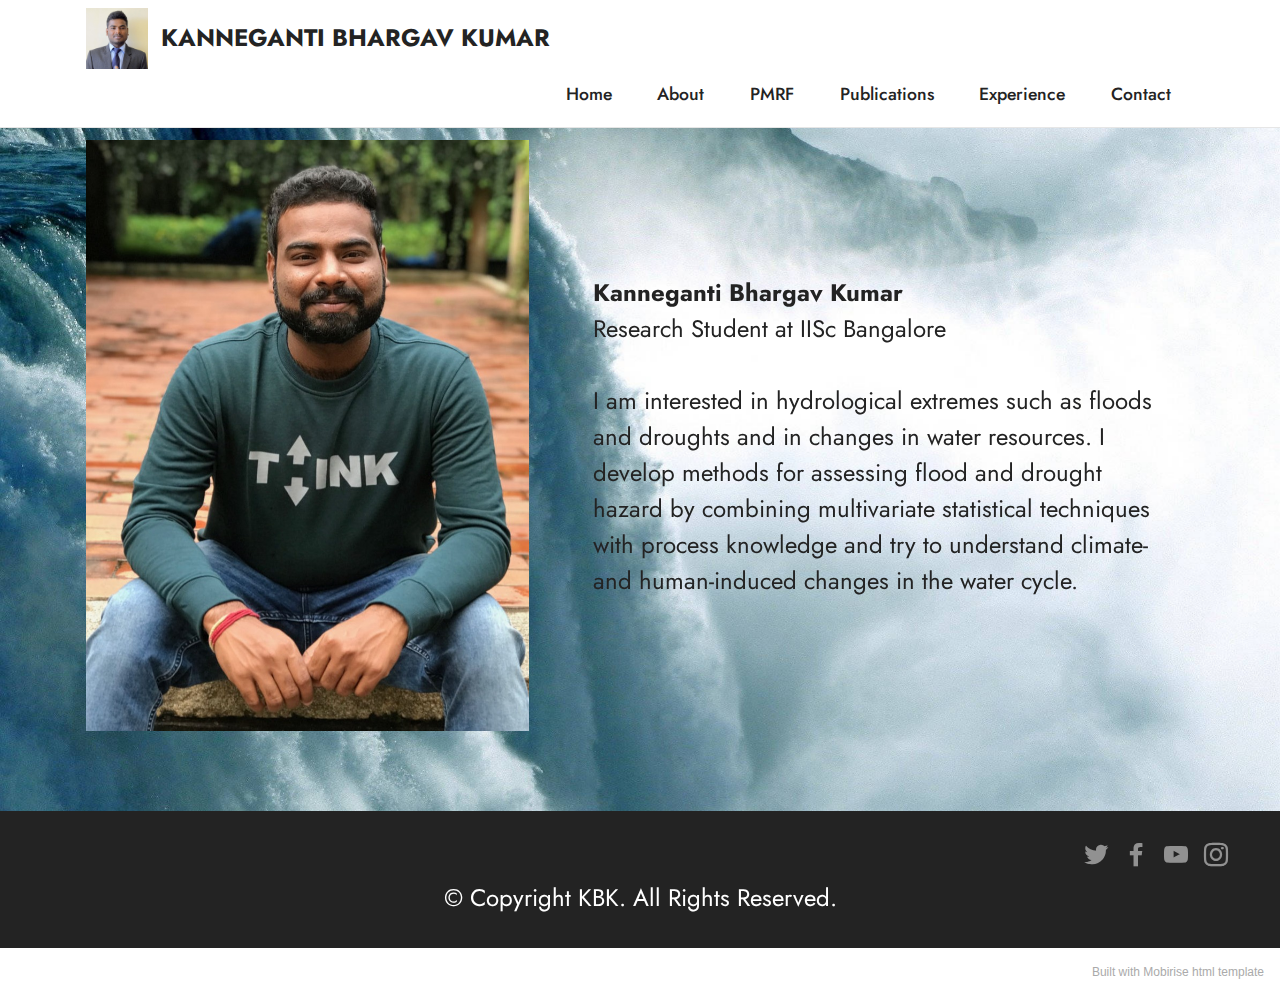
<file: index.html>
<!DOCTYPE html>
<html  >
<head>
  <!-- Site made with Mobirise Website Builder v5.5.2, https://mobirise.com -->
  <meta charset="UTF-8">
  <meta http-equiv="X-UA-Compatible" content="IE=edge">
  <meta name="generator" content="Mobirise v5.5.2, mobirise.com">
  <meta name="viewport" content="width=device-width, initial-scale=1, minimum-scale=1">
  <link rel="shortcut icon" href="assets/images/bhargav-816x720.jpeg" type="image/x-icon">
  <meta name="description" content="">
  
  
  <title>Home</title>
  <link rel="stylesheet" href="assets/bootstrap/css/bootstrap.min.css">
  <link rel="stylesheet" href="assets/bootstrap/css/bootstrap-grid.min.css">
  <link rel="stylesheet" href="assets/bootstrap/css/bootstrap-reboot.min.css">
  <link rel="stylesheet" href="assets/parallax/jarallax.css">
  <link rel="stylesheet" href="assets/dropdown/css/style.css">
  <link rel="stylesheet" href="assets/socicon/css/styles.css">
  <link rel="stylesheet" href="assets/theme/css/style.css">
  <link rel="preload" href="https://fonts.googleapis.com/css?family=Jost:100,200,300,400,500,600,700,800,900,100i,200i,300i,400i,500i,600i,700i,800i,900i&display=swap" as="style" onload="this.onload=null;this.rel='stylesheet'">
  <noscript><link rel="stylesheet" href="https://fonts.googleapis.com/css?family=Jost:100,200,300,400,500,600,700,800,900,100i,200i,300i,400i,500i,600i,700i,800i,900i&display=swap"></noscript>
  <link rel="preload" as="style" href="assets/mobirise/css/mbr-additional.css"><link rel="stylesheet" href="assets/mobirise/css/mbr-additional.css" type="text/css">
  
  
  
  
</head>
<body>
  
  <section data-bs-version="5.1" class="menu cid-s48OLK6784" once="menu" id="menu1-h">
    
    <nav class="navbar navbar-dropdown navbar-fixed-top navbar-expand-lg">
        <div class="container">
            <div class="navbar-brand">
                <span class="navbar-logo">
                    <a href="https://mobiri.se">
                        <img src="assets/images/bhargav-816x720.jpeg" alt="Mobirise" style="height: 3.8rem;">
                    </a>
                </span>
                <span class="navbar-caption-wrap"><a class="navbar-caption text-black text-primary display-7" href="index.html">KANNEGANTI BHARGAV KUMAR</a></span>
            </div>
            <button class="navbar-toggler" type="button" data-toggle="collapse" data-bs-toggle="collapse" data-target="#navbarSupportedContent" data-bs-target="#navbarSupportedContent" aria-controls="navbarNavAltMarkup" aria-expanded="false" aria-label="Toggle navigation">
                <div class="hamburger">
                    <span></span>
                    <span></span>
                    <span></span>
                    <span></span>
                </div>
            </button>
            <div class="collapse navbar-collapse" id="navbarSupportedContent">
                <ul class="navbar-nav nav-dropdown nav-right" data-app-modern-menu="true"><li class="nav-item"><a class="nav-link link text-black text-primary display-4" href="index.html">Home</a></li><li class="nav-item"><a class="nav-link link text-black text-primary display-4" href="page6.html">About</a></li>
                    <li class="nav-item"><a class="nav-link link text-black text-primary display-4" href="page2.html">PMRF</a></li><li class="nav-item"><a class="nav-link link text-black text-primary display-4" href="page5.html">Publications</a></li><li class="nav-item"><a class="nav-link link text-black text-primary display-4" href="page3.html">Experience</a></li><li class="nav-item"><a class="nav-link link text-black text-primary display-4" href="page4.html">Contact</a></li></ul>
                
                
            </div>
        </div>
    </nav>

</section>

<section data-bs-version="5.1" class="testimonials1 cid-sPG4IYvCDC mbr-parallax-background" id="testimonials1-19">
    

    <div class="mbr-overlay" style="opacity: 0; background-color: rgb(255, 255, 255);">
    </div>
    <div class="container">
        
        <div class="row align-items-center">
            <div class="col-12 col-md-5">
                <div class="image-wrapper">
                    <img src="assets/images/img-5751-1036x1381.jpeg" alt="Mobirise">
                </div>
            </div>
            <div class="col-12 col-md">
                <div class="text-wrapper">
                    <p class="mbr-text mbr-fonts-style mb-4 display-7"><br><strong>Kanneganti Bhargav Kumar<br></strong>Research Student at IISc Bangalore
<br>
<br>I am interested in hydrological extremes such as floods and droughts and in changes in water resources. I develop methods for assessing flood and drought hazard by combining multivariate statistical techniques with process knowledge and try to understand climate- and human-induced changes in the water cycle.</p>
                    
                    
                </div>
            </div>
        </div>
    </div>
</section>

<section data-bs-version="5.1" class="footer3 cid-s48P1Icc8J" once="footers" id="footer3-i">

    

    

    <div class="container-fluid">
        <div class="media-container-row align-center mbr-white">
            
            <div class="row social-row">
                <div class="social-list align-right pb-2">
                    
                    
                    
                    
                    
                    
                <div class="soc-item">
                        <a href="https://twitter.com/mobirise" target="_blank">
                            <span class="socicon-twitter socicon mbr-iconfont mbr-iconfont-social"></span>
                        </a>
                    </div><div class="soc-item">
                        <a href="https://www.facebook.com/kanneganti.bhargavkumar">
                            <span class="mbr-iconfont mbr-iconfont-social socicon-facebook socicon"></span>
                        </a>
                    </div><div class="soc-item">
                        <a href="https://www.youtube.com/channel/UC12lkgwQod7Gh-eoeGZlvjw" target="_blank">
                            <span class="mbr-iconfont mbr-iconfont-social socicon-youtube socicon"></span>
                        </a>
                    </div><div class="soc-item">
                        <a href="https://www.instagram.com/kbk__chowdary/" target="_blank">
                            <span class="mbr-iconfont mbr-iconfont-social socicon-instagram socicon"></span>
                        </a>
                    </div></div>
            </div>
            <div class="row row-copirayt">
                <p class="mbr-text mb-0 mbr-fonts-style mbr-white align-center display-7">
                    © Copyright KBK. All Rights Reserved.
                </p>
            </div>
        </div>
    </div>
</section><section style="background-color: #fff; font-family: -apple-system, BlinkMacSystemFont, 'Segoe UI', 'Roboto', 'Helvetica Neue', Arial, sans-serif; color:#aaa; font-size:12px; padding: 0; align-items: center; display: flex;"><a href="https://mobirise.site/w" style="flex: 1 1; height: 3rem; padding-left: 1rem;"></a><p style="flex: 0 0 auto; margin:0; padding-right:1rem;"><a href="https://mobirise.site/t" style="color:#aaa;">Built</a> with Mobirise html template</p></section><script src="assets/bootstrap/js/bootstrap.bundle.min.js"></script>  <script src="assets/parallax/jarallax.js"></script>  <script src="assets/smoothscroll/smooth-scroll.js"></script>  <script src="assets/ytplayer/index.js"></script>  <script src="assets/dropdown/js/navbar-dropdown.js"></script>  <script src="assets/theme/js/script.js"></script>  
  
  
</body>
</html>
</file>
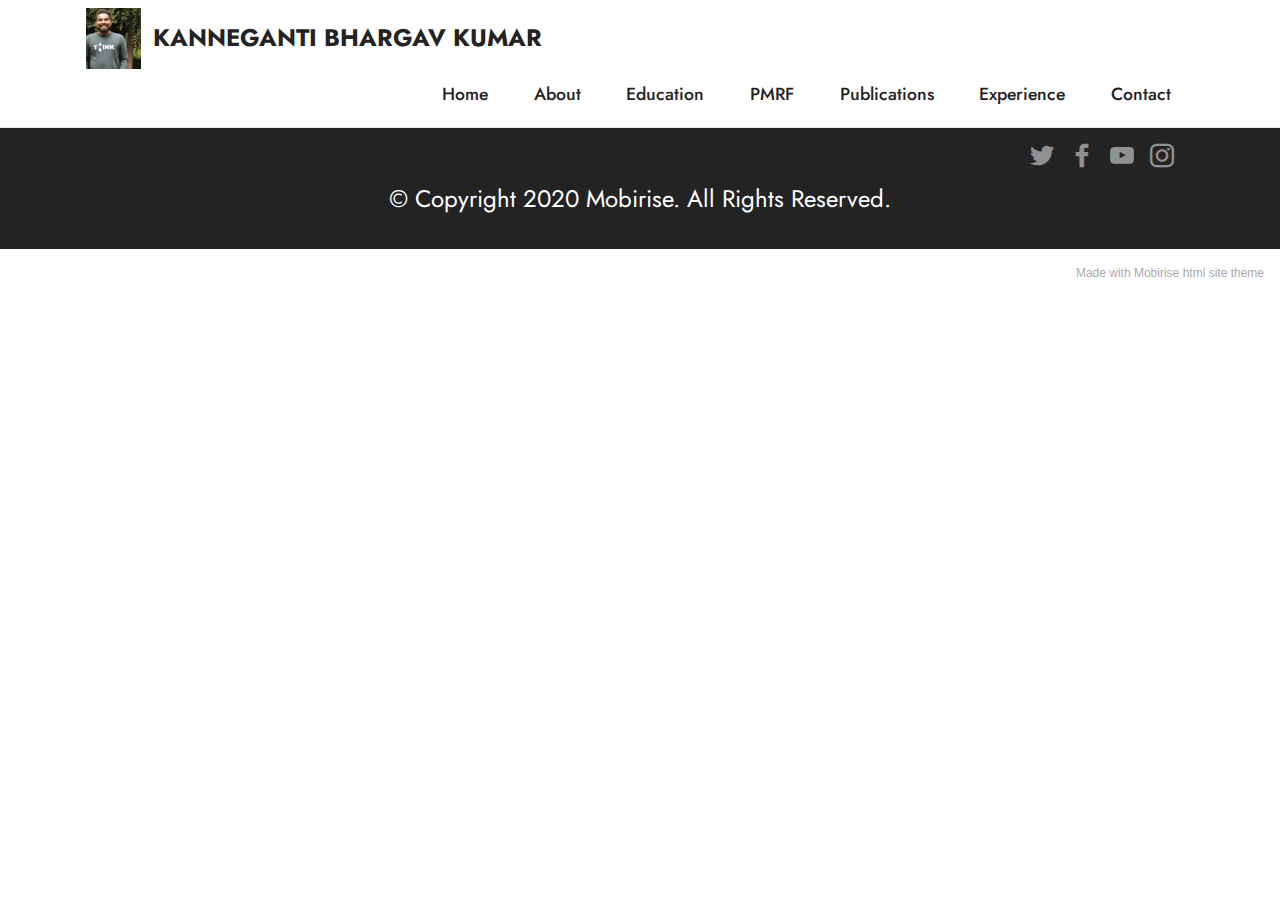
<file: page1.html>
<!DOCTYPE html>
<html  >
<head>
  <!-- Site made with Mobirise Website Builder v5.5.0, https://mobirise.com -->
  <meta charset="UTF-8">
  <meta http-equiv="X-UA-Compatible" content="IE=edge">
  <meta name="generator" content="Mobirise v5.5.0, mobirise.com">
  <meta name="viewport" content="width=device-width, initial-scale=1, minimum-scale=1">
  <link rel="shortcut icon" href="assets/images/img-5825-121x161.jpeg" type="image/x-icon">
  <meta name="description" content="">
  
  
  <title>Education</title>
  <link rel="stylesheet" href="assets/bootstrap/css/bootstrap.min.css">
  <link rel="stylesheet" href="assets/bootstrap/css/bootstrap-grid.min.css">
  <link rel="stylesheet" href="assets/bootstrap/css/bootstrap-reboot.min.css">
  <link rel="stylesheet" href="assets/dropdown/css/style.css">
  <link rel="stylesheet" href="assets/socicon/css/styles.css">
  <link rel="stylesheet" href="assets/theme/css/style.css">
  <link rel="preload" href="https://fonts.googleapis.com/css?family=Jost:100,200,300,400,500,600,700,800,900,100i,200i,300i,400i,500i,600i,700i,800i,900i&display=swap" as="style" onload="this.onload=null;this.rel='stylesheet'">
  <noscript><link rel="stylesheet" href="https://fonts.googleapis.com/css?family=Jost:100,200,300,400,500,600,700,800,900,100i,200i,300i,400i,500i,600i,700i,800i,900i&display=swap"></noscript>
  <link rel="preload" as="style" href="assets/mobirise/css/mbr-additional.css"><link rel="stylesheet" href="assets/mobirise/css/mbr-additional.css" type="text/css">
  
  
  
  
</head>
<body>
  
  <section data-bs-version="5.1" class="menu cid-s48OLK6784" once="menu" id="menu1-k">
    
    <nav class="navbar navbar-dropdown navbar-fixed-top navbar-expand-lg">
        <div class="container">
            <div class="navbar-brand">
                <span class="navbar-logo">
                    <a href="https://mobiri.se">
                        <img src="assets/images/img-5825-121x161.jpeg" alt="Mobirise" style="height: 3.8rem;">
                    </a>
                </span>
                <span class="navbar-caption-wrap"><a class="navbar-caption text-black text-primary display-7" href="index.html">KANNEGANTI BHARGAV KUMAR</a></span>
            </div>
            <button class="navbar-toggler" type="button" data-toggle="collapse" data-bs-toggle="collapse" data-target="#navbarSupportedContent" data-bs-target="#navbarSupportedContent" aria-controls="navbarNavAltMarkup" aria-expanded="false" aria-label="Toggle navigation">
                <div class="hamburger">
                    <span></span>
                    <span></span>
                    <span></span>
                    <span></span>
                </div>
            </button>
            <div class="collapse navbar-collapse" id="navbarSupportedContent">
                <ul class="navbar-nav nav-dropdown nav-right" data-app-modern-menu="true"><li class="nav-item"><a class="nav-link link text-black text-primary display-4" href="index.html">Home</a></li><li class="nav-item"><a class="nav-link link text-black text-primary display-4" href="page6.html">About</a></li>
                    <li class="nav-item"><a class="nav-link link text-black text-primary display-4" href="page1.html">Education</a></li><li class="nav-item"><a class="nav-link link text-black text-primary display-4" href="page2.html">PMRF</a></li><li class="nav-item"><a class="nav-link link text-black text-primary display-4" href="page5.html">Publications</a></li><li class="nav-item"><a class="nav-link link text-black text-primary display-4" href="page3.html">Experience</a></li><li class="nav-item"><a class="nav-link link text-black display-4" href="https://mobirise.com">Contact</a></li></ul>
                
                
            </div>
        </div>
    </nav>

</section>

<section data-bs-version="5.1" class="footer3 cid-s48P1Icc8J" once="footers" id="footer3-l">

    

    

    <div class="container">
        <div class="media-container-row align-center mbr-white">
            <div class="row row-links">
                <ul class="foot-menu">
                    
                    
                    
                    
                    
                <li class="foot-menu-item mbr-fonts-style display-7"><a href="https://mobirise.com/help/" class="text-success">Help Center</a></li><li class="foot-menu-item mbr-fonts-style display-7"><a href="http://forums.mobirise.com/" class="text-success">Mobirise Forums</a></li><li class="foot-menu-item mbr-fonts-style display-7"><a href="https://mobirise.com/" class="text-success">Mobirise.com</a></li></ul>
            </div>
            <div class="row social-row">
                <div class="social-list align-right pb-2">
                    
                    
                    
                    
                    
                    
                <div class="soc-item">
                        <a href="https://twitter.com/mobirise" target="_blank">
                            <span class="socicon-twitter socicon mbr-iconfont mbr-iconfont-social"></span>
                        </a>
                    </div><div class="soc-item">
                        <a href="https://www.facebook.com/pages/Mobirise/1616226671953247" target="_blank">
                            <span class="socicon-facebook socicon mbr-iconfont mbr-iconfont-social"></span>
                        </a>
                    </div><div class="soc-item">
                        <a href="https://www.youtube.com/c/mobirise" target="_blank">
                            <span class="socicon-youtube socicon mbr-iconfont mbr-iconfont-social"></span>
                        </a>
                    </div><div class="soc-item">
                        <a href="https://instagram.com/mobirise" target="_blank">
                            <span class="mbr-iconfont mbr-iconfont-social socicon-instagram socicon"></span>
                        </a>
                    </div></div>
            </div>
            <div class="row row-copirayt">
                <p class="mbr-text mb-0 mbr-fonts-style mbr-white align-center display-7">
                    © Copyright 2020 Mobirise. All Rights Reserved.
                </p>
            </div>
        </div>
    </div>
</section><section style="background-color: #fff; font-family: -apple-system, BlinkMacSystemFont, 'Segoe UI', 'Roboto', 'Helvetica Neue', Arial, sans-serif; color:#aaa; font-size:12px; padding: 0; align-items: center; display: flex;"><a href="https://mobirise.site/b" style="flex: 1 1; height: 3rem; padding-left: 1rem;"></a><p style="flex: 0 0 auto; margin:0; padding-right:1rem;"><a href="https://mobirise.site/t" style="color:#aaa;">Made</a> with Mobirise html site theme</p></section><script src="assets/bootstrap/js/bootstrap.bundle.min.js"></script>  <script src="assets/smoothscroll/smooth-scroll.js"></script>  <script src="assets/ytplayer/index.js"></script>  <script src="assets/dropdown/js/navbar-dropdown.js"></script>  <script src="assets/theme/js/script.js"></script>  
  
  
</body>
</html>
</file>
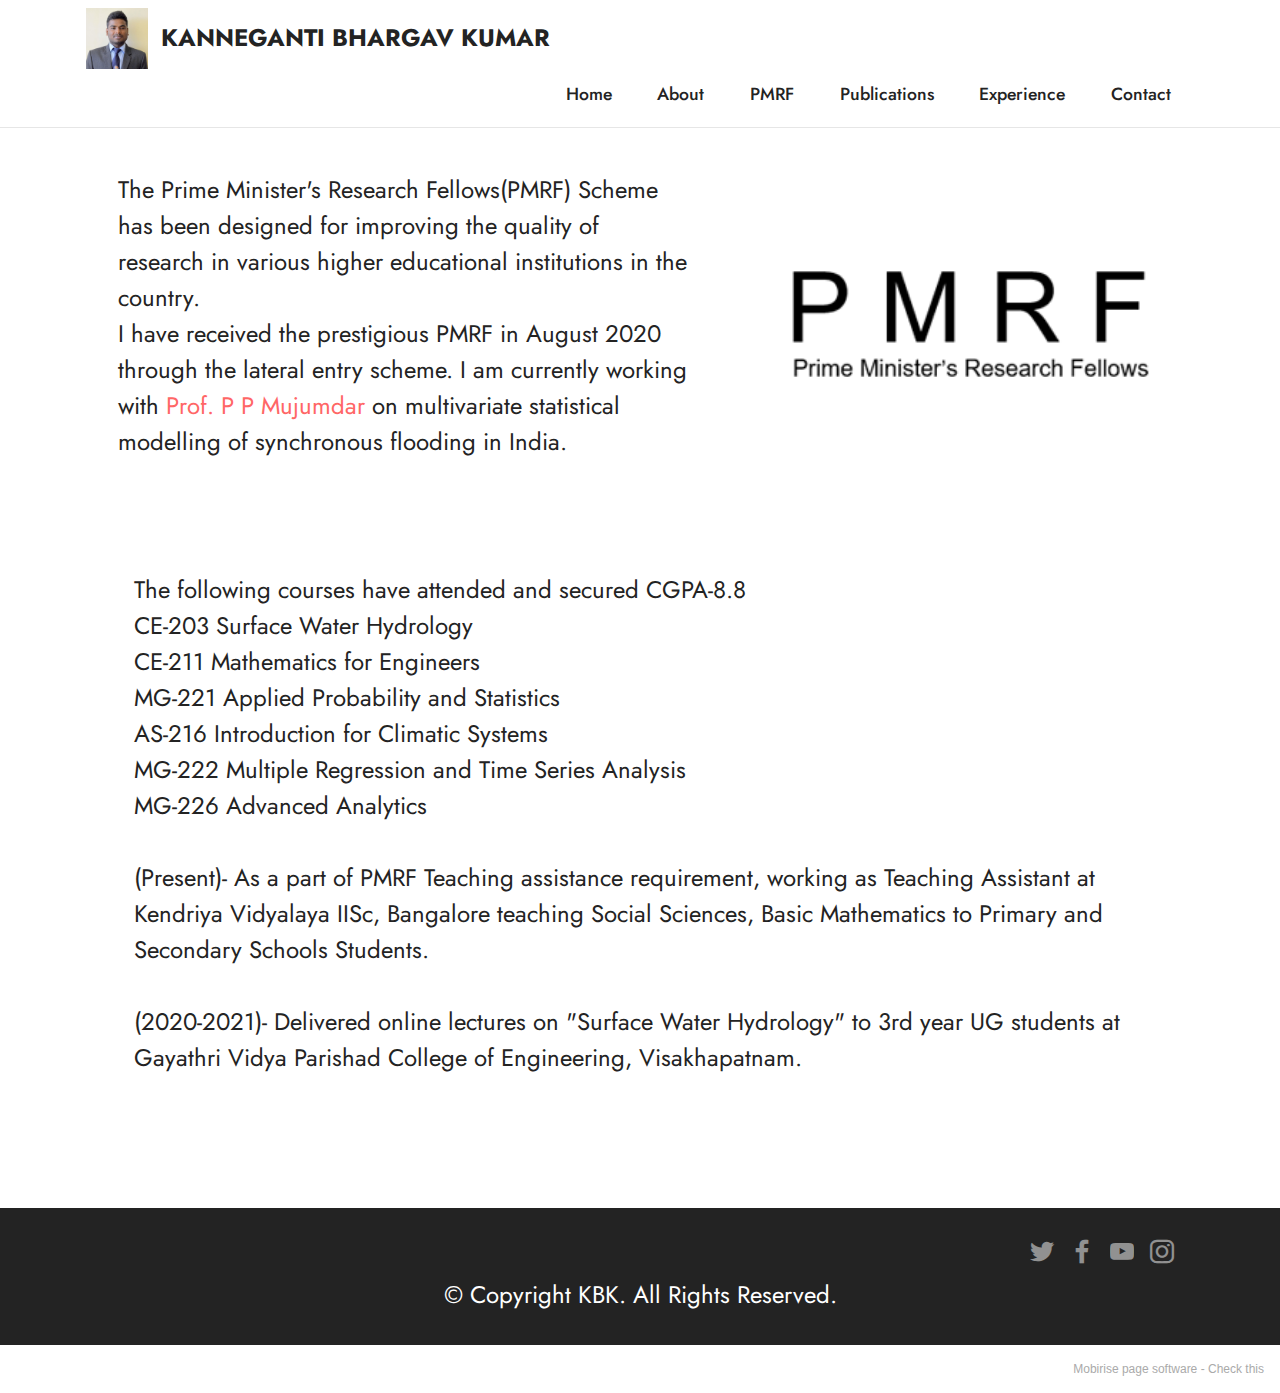
<file: page2.html>
<!DOCTYPE html>
<html  >
<head>
  <!-- Site made with Mobirise Website Builder v5.5.2, https://mobirise.com -->
  <meta charset="UTF-8">
  <meta http-equiv="X-UA-Compatible" content="IE=edge">
  <meta name="generator" content="Mobirise v5.5.2, mobirise.com">
  <meta name="viewport" content="width=device-width, initial-scale=1, minimum-scale=1">
  <link rel="shortcut icon" href="assets/images/bhargav-816x720.jpeg" type="image/x-icon">
  <meta name="description" content="">
  
  
  <title>PMRF</title>
  <link rel="stylesheet" href="assets/bootstrap/css/bootstrap.min.css">
  <link rel="stylesheet" href="assets/bootstrap/css/bootstrap-grid.min.css">
  <link rel="stylesheet" href="assets/bootstrap/css/bootstrap-reboot.min.css">
  <link rel="stylesheet" href="assets/dropdown/css/style.css">
  <link rel="stylesheet" href="assets/socicon/css/styles.css">
  <link rel="stylesheet" href="assets/theme/css/style.css">
  <link rel="preload" href="https://fonts.googleapis.com/css?family=Jost:100,200,300,400,500,600,700,800,900,100i,200i,300i,400i,500i,600i,700i,800i,900i&display=swap" as="style" onload="this.onload=null;this.rel='stylesheet'">
  <noscript><link rel="stylesheet" href="https://fonts.googleapis.com/css?family=Jost:100,200,300,400,500,600,700,800,900,100i,200i,300i,400i,500i,600i,700i,800i,900i&display=swap"></noscript>
  <link rel="preload" as="style" href="assets/mobirise/css/mbr-additional.css"><link rel="stylesheet" href="assets/mobirise/css/mbr-additional.css" type="text/css">
  
  
  
  
</head>
<body>
  
  <section data-bs-version="5.1" class="menu cid-s48OLK6784" once="menu" id="menu1-m">
    
    <nav class="navbar navbar-dropdown navbar-fixed-top navbar-expand-lg">
        <div class="container">
            <div class="navbar-brand">
                <span class="navbar-logo">
                    <a href="https://mobiri.se">
                        <img src="assets/images/bhargav-816x720.jpeg" alt="Mobirise" style="height: 3.8rem;">
                    </a>
                </span>
                <span class="navbar-caption-wrap"><a class="navbar-caption text-black text-primary display-7" href="index.html">KANNEGANTI BHARGAV KUMAR</a></span>
            </div>
            <button class="navbar-toggler" type="button" data-toggle="collapse" data-bs-toggle="collapse" data-target="#navbarSupportedContent" data-bs-target="#navbarSupportedContent" aria-controls="navbarNavAltMarkup" aria-expanded="false" aria-label="Toggle navigation">
                <div class="hamburger">
                    <span></span>
                    <span></span>
                    <span></span>
                    <span></span>
                </div>
            </button>
            <div class="collapse navbar-collapse" id="navbarSupportedContent">
                <ul class="navbar-nav nav-dropdown nav-right" data-app-modern-menu="true"><li class="nav-item"><a class="nav-link link text-black text-primary display-4" href="index.html">Home</a></li><li class="nav-item"><a class="nav-link link text-black text-primary display-4" href="page6.html">About</a></li>
                    <li class="nav-item"><a class="nav-link link text-black text-primary display-4" href="page2.html">PMRF</a></li><li class="nav-item"><a class="nav-link link text-black text-primary display-4" href="page5.html">Publications</a></li><li class="nav-item"><a class="nav-link link text-black text-primary display-4" href="page3.html">Experience</a></li><li class="nav-item"><a class="nav-link link text-black text-primary display-4" href="page4.html">Contact</a></li></ul>
                
                
            </div>
        </div>
    </nav>

</section>

<section data-bs-version="5.1" class="image2 cid-sPLPXvhUdI" id="image2-1b">
    

    

    <div class="container">
        <div class="row align-items-center">
            <div class="col-12 col-lg-5">
                <div class="image-wrapper">
                    <img src="assets/images/pmrf-logo-2020-320x80.png" alt="Mobirise">
                    
                </div>
            </div>
            <div class="col-12 col-lg">
                <div class="text-wrapper">
                    
                    <p class="mbr-text mbr-fonts-style display-7">The Prime Minister's Research Fellows(PMRF) Scheme has been designed for improving the quality of research in various higher educational institutions in the country.&nbsp;<br>I have received the prestigious PMRF in August 2020 through the lateral entry scheme. I am currently working with<a href="http://civil.iisc.ac.in/~pradeep/" class="text-secondary"> Prof. P P Mujumdar</a>&nbsp;on multivariate statistical modelling of synchronous flooding in India.&nbsp;&nbsp;</p>
                </div>
            </div>
        </div>
    </div>
</section>

<section data-bs-version="5.1" class="content5 cid-sPLTvYEBiD" id="content5-1e">
    
    <div class="container">
        <div class="row justify-content-center">
            <div class="col-md-12 col-lg-11">
                
                
                <p class="mbr-text mbr-fonts-style display-7">The following courses have attended and secured CGPA-8.8<br>CE-203 Surface Water Hydrology&nbsp;<br>CE-211 Mathematics for Engineers&nbsp;<br>MG-221 Applied Probability and Statistics&nbsp;<br>AS-216 Introduction for Climatic Systems&nbsp;&nbsp;<br>MG-222 Multiple Regression and Time Series Analysis<br>MG-226 Advanced Analytics<br><br>(Present)- As a part of PMRF Teaching assistance requirement, working as Teaching Assistant at Kendriya Vidyalaya IISc, Bangalore teaching Social Sciences, Basic Mathematics to Primary and Secondary Schools Students.&nbsp;<br><br>(2020-2021)- Delivered online lectures on "Surface Water Hydrology" to 3rd year UG students at Gayathri Vidya Parishad College of Engineering, Visakhapatnam.&nbsp; &nbsp; &nbsp;&nbsp;<br><br></p>
            </div>
        </div>
    </div>
</section>

<section data-bs-version="5.1" class="footer3 cid-s48P1Icc8J" once="footers" id="footer3-n">

    

    

    <div class="container">
        <div class="media-container-row align-center mbr-white">
            
            <div class="row social-row">
                <div class="social-list align-right pb-2">
                    
                    
                    
                    
                    
                    
                <div class="soc-item">
                        <a href="https://twitter.com/mobirise" target="_blank">
                            <span class="socicon-twitter socicon mbr-iconfont mbr-iconfont-social"></span>
                        </a>
                    </div><div class="soc-item">
                        <a href="https://www.facebook.com/kanneganti.bhargavkumar">
                            <span class="mbr-iconfont mbr-iconfont-social socicon-facebook socicon"></span>
                        </a>
                    </div><div class="soc-item">
                        <a href="https://www.youtube.com/channel/UC12lkgwQod7Gh-eoeGZlvjw" target="_blank">
                            <span class="mbr-iconfont mbr-iconfont-social socicon-youtube socicon"></span>
                        </a>
                    </div><div class="soc-item">
                        <a href="https://www.instagram.com/kbk__chowdary/" target="_blank">
                            <span class="mbr-iconfont mbr-iconfont-social socicon-instagram socicon"></span>
                        </a>
                    </div></div>
            </div>
            <div class="row row-copirayt">
                <p class="mbr-text mb-0 mbr-fonts-style mbr-white align-center display-7">
                    © Copyright KBK. All Rights Reserved.
                </p>
            </div>
        </div>
    </div>
</section><section style="background-color: #fff; font-family: -apple-system, BlinkMacSystemFont, 'Segoe UI', 'Roboto', 'Helvetica Neue', Arial, sans-serif; color:#aaa; font-size:12px; padding: 0; align-items: center; display: flex;"><a href="https://mobirise.site/u" style="flex: 1 1; height: 3rem; padding-left: 1rem;"></a><p style="flex: 0 0 auto; margin:0; padding-right:1rem;">Mobirise page software - <a href="https://mobirise.site/o" style="color:#aaa;">Check this</a></p></section><script src="assets/bootstrap/js/bootstrap.bundle.min.js"></script>  <script src="assets/smoothscroll/smooth-scroll.js"></script>  <script src="assets/ytplayer/index.js"></script>  <script src="assets/dropdown/js/navbar-dropdown.js"></script>  <script src="assets/theme/js/script.js"></script>  
  
  
</body>
</html>
</file>
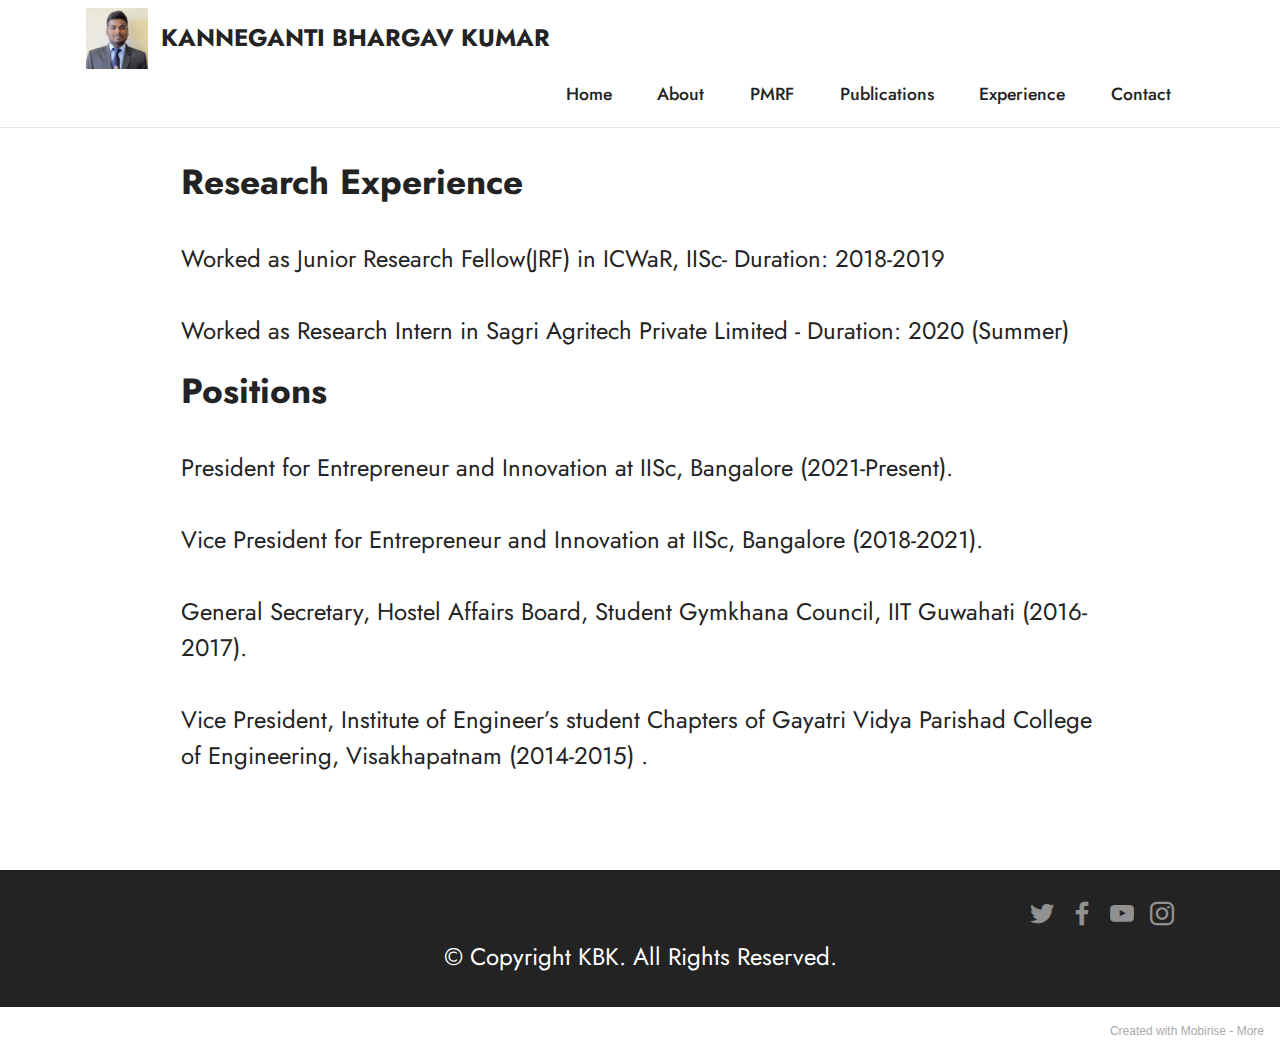
<file: page3.html>
<!DOCTYPE html>
<html  >
<head>
  <!-- Site made with Mobirise Website Builder v5.5.2, https://mobirise.com -->
  <meta charset="UTF-8">
  <meta http-equiv="X-UA-Compatible" content="IE=edge">
  <meta name="generator" content="Mobirise v5.5.2, mobirise.com">
  <meta name="viewport" content="width=device-width, initial-scale=1, minimum-scale=1">
  <link rel="shortcut icon" href="assets/images/bhargav-816x720.jpeg" type="image/x-icon">
  <meta name="description" content="">
  
  
  <title>Experience</title>
  <link rel="stylesheet" href="assets/bootstrap/css/bootstrap.min.css">
  <link rel="stylesheet" href="assets/bootstrap/css/bootstrap-grid.min.css">
  <link rel="stylesheet" href="assets/bootstrap/css/bootstrap-reboot.min.css">
  <link rel="stylesheet" href="assets/dropdown/css/style.css">
  <link rel="stylesheet" href="assets/socicon/css/styles.css">
  <link rel="stylesheet" href="assets/theme/css/style.css">
  <link rel="preload" href="https://fonts.googleapis.com/css?family=Jost:100,200,300,400,500,600,700,800,900,100i,200i,300i,400i,500i,600i,700i,800i,900i&display=swap" as="style" onload="this.onload=null;this.rel='stylesheet'">
  <noscript><link rel="stylesheet" href="https://fonts.googleapis.com/css?family=Jost:100,200,300,400,500,600,700,800,900,100i,200i,300i,400i,500i,600i,700i,800i,900i&display=swap"></noscript>
  <link rel="preload" as="style" href="assets/mobirise/css/mbr-additional.css"><link rel="stylesheet" href="assets/mobirise/css/mbr-additional.css" type="text/css">
  
  
  
  
</head>
<body>
  
  <section data-bs-version="5.1" class="menu cid-s48OLK6784" once="menu" id="menu1-o">
    
    <nav class="navbar navbar-dropdown navbar-fixed-top navbar-expand-lg">
        <div class="container">
            <div class="navbar-brand">
                <span class="navbar-logo">
                    <a href="https://mobiri.se">
                        <img src="assets/images/bhargav-816x720.jpeg" alt="Mobirise" style="height: 3.8rem;">
                    </a>
                </span>
                <span class="navbar-caption-wrap"><a class="navbar-caption text-black text-primary display-7" href="index.html">KANNEGANTI BHARGAV KUMAR</a></span>
            </div>
            <button class="navbar-toggler" type="button" data-toggle="collapse" data-bs-toggle="collapse" data-target="#navbarSupportedContent" data-bs-target="#navbarSupportedContent" aria-controls="navbarNavAltMarkup" aria-expanded="false" aria-label="Toggle navigation">
                <div class="hamburger">
                    <span></span>
                    <span></span>
                    <span></span>
                    <span></span>
                </div>
            </button>
            <div class="collapse navbar-collapse" id="navbarSupportedContent">
                <ul class="navbar-nav nav-dropdown nav-right" data-app-modern-menu="true"><li class="nav-item"><a class="nav-link link text-black text-primary display-4" href="index.html">Home</a></li><li class="nav-item"><a class="nav-link link text-black text-primary display-4" href="page6.html">About</a></li>
                    <li class="nav-item"><a class="nav-link link text-black text-primary display-4" href="page2.html">PMRF</a></li><li class="nav-item"><a class="nav-link link text-black text-primary display-4" href="page5.html">Publications</a></li><li class="nav-item"><a class="nav-link link text-black text-primary display-4" href="page3.html">Experience</a></li><li class="nav-item"><a class="nav-link link text-black text-primary display-4" href="page4.html">Contact</a></li></ul>
                
                
            </div>
        </div>
    </nav>

</section>

<section data-bs-version="5.1" class="content5 cid-sPMct9Q5HU" id="content5-1j">
    
    <div class="container">
        <div class="row justify-content-center">
            <div class="col-md-12 col-lg-10">
                
                <h4 class="mbr-section-subtitle mbr-fonts-style mb-4 display-5"><strong>Research Experience</strong></h4>
                <p class="mbr-text mbr-fonts-style display-7">Worked as Junior Research Fellow(JRF) in ICWaR, IISc- Duration: 2018-2019<br><br>Worked as Research Intern in Sagri Agritech Private Limited - Duration: 2020 (Summer)<br></p>
            </div>
        </div>
    </div>
</section>

<section data-bs-version="5.1" class="content5 cid-sPMdsxGYWu" id="content5-1k">
    
    <div class="container">
        <div class="row justify-content-center">
            <div class="col-md-12 col-lg-10">
                
                <h4 class="mbr-section-subtitle mbr-fonts-style mb-4 display-5"><strong>
                    Positions</strong>&nbsp;</h4>
                <p class="mbr-text mbr-fonts-style display-7">President for&nbsp;Entrepreneur and Innovation at IISc, Bangalore (2021-Present).<br><br>Vice President for Entrepreneur and Innovation at IISc, Bangalore (2018-2021).<br><br>General Secretary, Hostel Affairs Board, Student Gymkhana Council, IIT Guwahati (2016- 2017).<br>
<br>Vice President, Institute of Engineer’s student Chapters of Gayatri Vidya Parishad College of Engineering, Visakhapatnam (2014-2015) .&nbsp;</p>
            </div>
        </div>
    </div>
</section>

<section data-bs-version="5.1" class="footer3 cid-s48P1Icc8J" once="footers" id="footer3-p">

    

    

    <div class="container">
        <div class="media-container-row align-center mbr-white">
            
            <div class="row social-row">
                <div class="social-list align-right pb-2">
                    
                    
                    
                    
                    
                    
                <div class="soc-item">
                        <a href="https://twitter.com/mobirise" target="_blank">
                            <span class="socicon-twitter socicon mbr-iconfont mbr-iconfont-social"></span>
                        </a>
                    </div><div class="soc-item">
                        <a href="https://www.facebook.com/kanneganti.bhargavkumar">
                            <span class="mbr-iconfont mbr-iconfont-social socicon-facebook socicon"></span>
                        </a>
                    </div><div class="soc-item">
                        <a href="https://www.youtube.com/channel/UC12lkgwQod7Gh-eoeGZlvjw" target="_blank">
                            <span class="mbr-iconfont mbr-iconfont-social socicon-youtube socicon"></span>
                        </a>
                    </div><div class="soc-item">
                        <a href="https://www.instagram.com/kbk__chowdary/" target="_blank">
                            <span class="mbr-iconfont mbr-iconfont-social socicon-instagram socicon"></span>
                        </a>
                    </div></div>
            </div>
            <div class="row row-copirayt">
                <p class="mbr-text mb-0 mbr-fonts-style mbr-white align-center display-7">
                    © Copyright KBK. All Rights Reserved.
                </p>
            </div>
        </div>
    </div>
</section><section style="background-color: #fff; font-family: -apple-system, BlinkMacSystemFont, 'Segoe UI', 'Roboto', 'Helvetica Neue', Arial, sans-serif; color:#aaa; font-size:12px; padding: 0; align-items: center; display: flex;"><a href="https://mobirise.site/g" style="flex: 1 1; height: 3rem; padding-left: 1rem;"></a><p style="flex: 0 0 auto; margin:0; padding-right:1rem;">Created with Mobirise - <a href="https://mobirise.site/l" style="color:#aaa;">More</a></p></section><script src="assets/bootstrap/js/bootstrap.bundle.min.js"></script>  <script src="assets/smoothscroll/smooth-scroll.js"></script>  <script src="assets/ytplayer/index.js"></script>  <script src="assets/dropdown/js/navbar-dropdown.js"></script>  <script src="assets/theme/js/script.js"></script>  
  
  
</body>
</html>
</file>
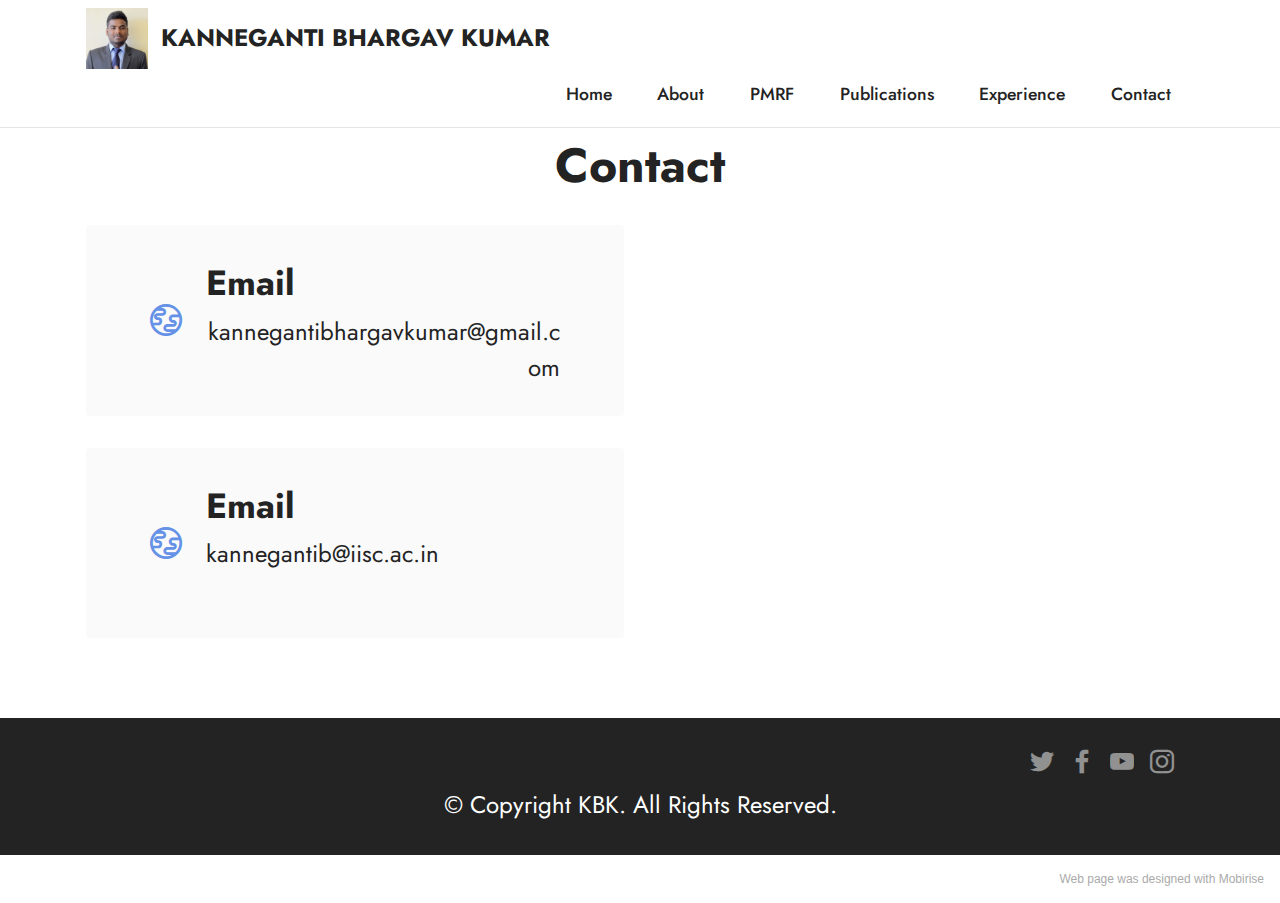
<file: page4.html>
<!DOCTYPE html>
<html  >
<head>
  <!-- Site made with Mobirise Website Builder v5.5.2, https://mobirise.com -->
  <meta charset="UTF-8">
  <meta http-equiv="X-UA-Compatible" content="IE=edge">
  <meta name="generator" content="Mobirise v5.5.2, mobirise.com">
  <meta name="viewport" content="width=device-width, initial-scale=1, minimum-scale=1">
  <link rel="shortcut icon" href="assets/images/bhargav-816x720.jpeg" type="image/x-icon">
  <meta name="description" content="">
  
  
  <title>Contact</title>
  <link rel="stylesheet" href="assets/web/assets/mobirise-icons2/mobirise2.css">
  <link rel="stylesheet" href="assets/bootstrap/css/bootstrap.min.css">
  <link rel="stylesheet" href="assets/bootstrap/css/bootstrap-grid.min.css">
  <link rel="stylesheet" href="assets/bootstrap/css/bootstrap-reboot.min.css">
  <link rel="stylesheet" href="assets/dropdown/css/style.css">
  <link rel="stylesheet" href="assets/socicon/css/styles.css">
  <link rel="stylesheet" href="assets/theme/css/style.css">
  <link rel="preload" href="https://fonts.googleapis.com/css?family=Jost:100,200,300,400,500,600,700,800,900,100i,200i,300i,400i,500i,600i,700i,800i,900i&display=swap" as="style" onload="this.onload=null;this.rel='stylesheet'">
  <noscript><link rel="stylesheet" href="https://fonts.googleapis.com/css?family=Jost:100,200,300,400,500,600,700,800,900,100i,200i,300i,400i,500i,600i,700i,800i,900i&display=swap"></noscript>
  <link rel="preload" as="style" href="assets/mobirise/css/mbr-additional.css"><link rel="stylesheet" href="assets/mobirise/css/mbr-additional.css" type="text/css">
  
  
  
  
</head>
<body>
  
  <section data-bs-version="5.1" class="menu cid-s48OLK6784" once="menu" id="menu1-q">
    
    <nav class="navbar navbar-dropdown navbar-fixed-top navbar-expand-lg">
        <div class="container">
            <div class="navbar-brand">
                <span class="navbar-logo">
                    <a href="https://mobiri.se">
                        <img src="assets/images/bhargav-816x720.jpeg" alt="Mobirise" style="height: 3.8rem;">
                    </a>
                </span>
                <span class="navbar-caption-wrap"><a class="navbar-caption text-black text-primary display-7" href="index.html">KANNEGANTI BHARGAV KUMAR</a></span>
            </div>
            <button class="navbar-toggler" type="button" data-toggle="collapse" data-bs-toggle="collapse" data-target="#navbarSupportedContent" data-bs-target="#navbarSupportedContent" aria-controls="navbarNavAltMarkup" aria-expanded="false" aria-label="Toggle navigation">
                <div class="hamburger">
                    <span></span>
                    <span></span>
                    <span></span>
                    <span></span>
                </div>
            </button>
            <div class="collapse navbar-collapse" id="navbarSupportedContent">
                <ul class="navbar-nav nav-dropdown nav-right" data-app-modern-menu="true"><li class="nav-item"><a class="nav-link link text-black text-primary display-4" href="index.html">Home</a></li><li class="nav-item"><a class="nav-link link text-black text-primary display-4" href="page6.html">About</a></li>
                    <li class="nav-item"><a class="nav-link link text-black text-primary display-4" href="page2.html">PMRF</a></li><li class="nav-item"><a class="nav-link link text-black text-primary display-4" href="page5.html">Publications</a></li><li class="nav-item"><a class="nav-link link text-black text-primary display-4" href="page3.html">Experience</a></li><li class="nav-item"><a class="nav-link link text-black text-primary display-4" href="page4.html">Contact</a></li></ul>
                
                
            </div>
        </div>
    </nav>

</section>

<section data-bs-version="5.1" class="contacts3 map1 cid-sPFZFbxIbk" id="contacts3-18">

    
    
    <div class="container">
        <div class="mbr-section-head">
            <h3 class="mbr-section-title mbr-fonts-style align-center mb-0 display-2">
                <strong>Contact</strong></h3>
            
        </div>
        <div class="row justify-content-center mt-4">
            <div class="card col-12 col-md-6">
                <div class="card-wrapper">
                    <div class="image-wrapper">
                        <span class="mbr-iconfont mobi-mbri-globe mobi-mbri"></span>
                    </div>
                    <div class="text-wrapper">
                        <h6 class="card-title mbr-fonts-style mb-1 display-5">
                            <strong>Email</strong></h6>
                        <p class="mbr-text mbr-fonts-style display-7">kannegantibhargavkumar@gmail.com</p>
                    </div>
                </div>
                <div class="card-wrapper">
                    <div class="image-wrapper">
                        <span class="mbr-iconfont mobi-mbri-globe mobi-mbri"></span>
                    </div>
                    <div class="text-wrapper">
                        <h6 class="card-title mbr-fonts-style mb-1 display-5">
                            <strong>Email</strong>
                        </h6>
                        <p class="mbr-text mbr-fonts-style display-7">kannegantib@iisc.ac.in</p>
                    </div>
                </div>
            </div>
            <div class="map-wrapper col-12 col-md-6">
                <div class="google-map"><iframe frameborder="0" style="border:0" src="https://www.google.com/maps/embed/v1/place?key=AIzaSyCNveGQ9bfpKFwWzQLLftrR9hNiHwdqQG8&amp;q=Department of Civil Engineering, Mirinji Marg, Sir C.V. Raman Road, CNR Rao Circle, Malleshwaram, Bengaluru, Karnataka 560012," allowfullscreen=""></iframe></div>
            </div>
        </div>
    </div>
</section>

<section data-bs-version="5.1" class="footer3 cid-s48P1Icc8J" once="footers" id="footer3-r">

    

    

    <div class="container">
        <div class="media-container-row align-center mbr-white">
            
            <div class="row social-row">
                <div class="social-list align-right pb-2">
                    
                    
                    
                    
                    
                    
                <div class="soc-item">
                        <a href="https://twitter.com/mobirise" target="_blank">
                            <span class="socicon-twitter socicon mbr-iconfont mbr-iconfont-social"></span>
                        </a>
                    </div><div class="soc-item">
                        <a href="https://www.facebook.com/kanneganti.bhargavkumar">
                            <span class="mbr-iconfont mbr-iconfont-social socicon-facebook socicon"></span>
                        </a>
                    </div><div class="soc-item">
                        <a href="https://www.youtube.com/channel/UC12lkgwQod7Gh-eoeGZlvjw" target="_blank">
                            <span class="mbr-iconfont mbr-iconfont-social socicon-youtube socicon"></span>
                        </a>
                    </div><div class="soc-item">
                        <a href="https://www.instagram.com/kbk__chowdary/" target="_blank">
                            <span class="mbr-iconfont mbr-iconfont-social socicon-instagram socicon"></span>
                        </a>
                    </div></div>
            </div>
            <div class="row row-copirayt">
                <p class="mbr-text mb-0 mbr-fonts-style mbr-white align-center display-7">
                    © Copyright KBK. All Rights Reserved.
                </p>
            </div>
        </div>
    </div>
</section><section style="background-color: #fff; font-family: -apple-system, BlinkMacSystemFont, 'Segoe UI', 'Roboto', 'Helvetica Neue', Arial, sans-serif; color:#aaa; font-size:12px; padding: 0; align-items: center; display: flex;"><a href="https://mobirise.site/y" style="flex: 1 1; height: 3rem; padding-left: 1rem;"></a><p style="flex: 0 0 auto; margin:0; padding-right:1rem;">Web page was <a href="https://mobirise.site/g" style="color:#aaa;">designed</a> with Mobirise</p></section><script src="assets/bootstrap/js/bootstrap.bundle.min.js"></script>  <script src="assets/smoothscroll/smooth-scroll.js"></script>  <script src="assets/ytplayer/index.js"></script>  <script src="assets/dropdown/js/navbar-dropdown.js"></script>  <script src="assets/theme/js/script.js"></script>  
  
  
</body>
</html>
</file>
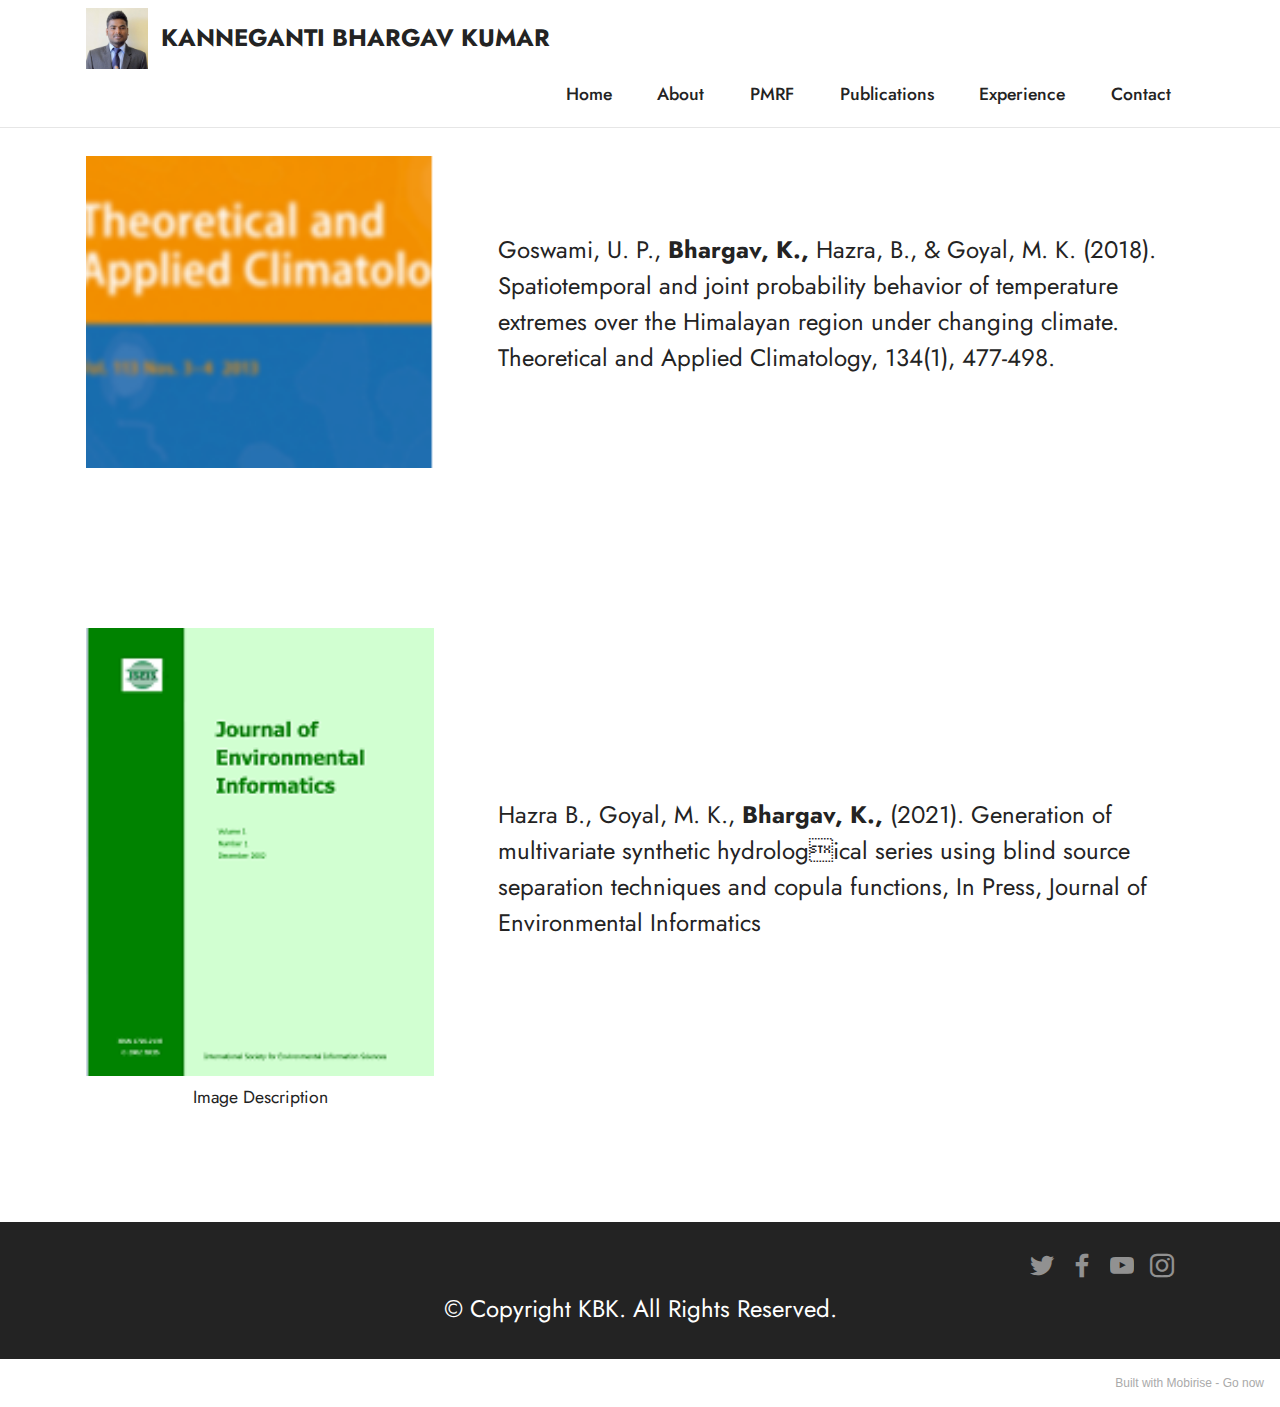
<file: page5.html>
<!DOCTYPE html>
<html  >
<head>
  <!-- Site made with Mobirise Website Builder v5.5.2, https://mobirise.com -->
  <meta charset="UTF-8">
  <meta http-equiv="X-UA-Compatible" content="IE=edge">
  <meta name="generator" content="Mobirise v5.5.2, mobirise.com">
  <meta name="viewport" content="width=device-width, initial-scale=1, minimum-scale=1">
  <link rel="shortcut icon" href="assets/images/bhargav-816x720.jpeg" type="image/x-icon">
  <meta name="description" content="">
  
  
  <title>Publications</title>
  <link rel="stylesheet" href="assets/bootstrap/css/bootstrap.min.css">
  <link rel="stylesheet" href="assets/bootstrap/css/bootstrap-grid.min.css">
  <link rel="stylesheet" href="assets/bootstrap/css/bootstrap-reboot.min.css">
  <link rel="stylesheet" href="assets/dropdown/css/style.css">
  <link rel="stylesheet" href="assets/socicon/css/styles.css">
  <link rel="stylesheet" href="assets/theme/css/style.css">
  <link rel="preload" href="https://fonts.googleapis.com/css?family=Jost:100,200,300,400,500,600,700,800,900,100i,200i,300i,400i,500i,600i,700i,800i,900i&display=swap" as="style" onload="this.onload=null;this.rel='stylesheet'">
  <noscript><link rel="stylesheet" href="https://fonts.googleapis.com/css?family=Jost:100,200,300,400,500,600,700,800,900,100i,200i,300i,400i,500i,600i,700i,800i,900i&display=swap"></noscript>
  <link rel="preload" as="style" href="assets/mobirise/css/mbr-additional.css"><link rel="stylesheet" href="assets/mobirise/css/mbr-additional.css" type="text/css">
  
  
  
  
</head>
<body>
  
  <section data-bs-version="5.1" class="menu cid-s48OLK6784" once="menu" id="menu1-s">
    
    <nav class="navbar navbar-dropdown navbar-fixed-top navbar-expand-lg">
        <div class="container">
            <div class="navbar-brand">
                <span class="navbar-logo">
                    <a href="https://mobiri.se">
                        <img src="assets/images/bhargav-816x720.jpeg" alt="Mobirise" style="height: 3.8rem;">
                    </a>
                </span>
                <span class="navbar-caption-wrap"><a class="navbar-caption text-black text-primary display-7" href="index.html">KANNEGANTI BHARGAV KUMAR</a></span>
            </div>
            <button class="navbar-toggler" type="button" data-toggle="collapse" data-bs-toggle="collapse" data-target="#navbarSupportedContent" data-bs-target="#navbarSupportedContent" aria-controls="navbarNavAltMarkup" aria-expanded="false" aria-label="Toggle navigation">
                <div class="hamburger">
                    <span></span>
                    <span></span>
                    <span></span>
                    <span></span>
                </div>
            </button>
            <div class="collapse navbar-collapse" id="navbarSupportedContent">
                <ul class="navbar-nav nav-dropdown nav-right" data-app-modern-menu="true"><li class="nav-item"><a class="nav-link link text-black text-primary display-4" href="index.html">Home</a></li><li class="nav-item"><a class="nav-link link text-black text-primary display-4" href="page6.html">About</a></li>
                    <li class="nav-item"><a class="nav-link link text-black text-primary display-4" href="page2.html">PMRF</a></li><li class="nav-item"><a class="nav-link link text-black text-primary display-4" href="page5.html">Publications</a></li><li class="nav-item"><a class="nav-link link text-black text-primary display-4" href="page3.html">Experience</a></li><li class="nav-item"><a class="nav-link link text-black text-primary display-4" href="page4.html">Contact</a></li></ul>
                
                
            </div>
        </div>
    </nav>

</section>

<section data-bs-version="5.1" class="image1 cid-sPLZmvKuLT" id="image1-1f">
    

    

    <div class="container">
        <div class="row align-items-center">
            <div class="col-12 col-lg-4">
                <div class="image-wrapper">
                    <img src="assets/images/thumb-22470df0-8dbe-4363-b8f6-08c06baefd94-2-241x320.png" alt="Mobirise">
                    
                </div>
            </div>
            <div class="col-12 col-lg">
                <div class="text-wrapper">
                    
                    <p class="mbr-text mbr-fonts-style display-7">Goswami, U. P.,<strong> Bhargav, K.,</strong> Hazra, B., &amp; Goyal, M. K. (2018). Spatiotemporal and joint probability behavior of temperature extremes over the Himalayan region under changing climate. Theoretical and Applied Climatology, 134(1), 477-498.</p>
                </div>
            </div>
        </div>
    </div>
</section>

<section data-bs-version="5.1" class="image1 cid-sPM724DbFn" id="image1-1g">
    

    

    <div class="container">
        <div class="row align-items-center">
            <div class="col-12 col-lg-4">
                <div class="image-wrapper">
                    <img src="assets/images/jei-logo-160x206.png" alt="Mobirise">
                    <p class="mbr-description mbr-fonts-style pt-2 align-center display-4">
                    Image Description</p>
                </div>
            </div>
            <div class="col-12 col-lg">
                <div class="text-wrapper">
                    
                    <p class="mbr-text mbr-fonts-style display-7">Hazra B., Goyal, M. K.,<strong> Bhargav, K.,</strong> (2021). Generation of multivariate synthetic hydrological series using blind source separation techniques and copula functions, In Press, Journal of
<br>Environmental Informatics</p>
                </div>
            </div>
        </div>
    </div>
</section>

<section data-bs-version="5.1" class="footer3 cid-s48P1Icc8J" once="footers" id="footer3-t">

    

    

    <div class="container">
        <div class="media-container-row align-center mbr-white">
            
            <div class="row social-row">
                <div class="social-list align-right pb-2">
                    
                    
                    
                    
                    
                    
                <div class="soc-item">
                        <a href="https://twitter.com/mobirise" target="_blank">
                            <span class="socicon-twitter socicon mbr-iconfont mbr-iconfont-social"></span>
                        </a>
                    </div><div class="soc-item">
                        <a href="https://www.facebook.com/kanneganti.bhargavkumar">
                            <span class="mbr-iconfont mbr-iconfont-social socicon-facebook socicon"></span>
                        </a>
                    </div><div class="soc-item">
                        <a href="https://www.youtube.com/channel/UC12lkgwQod7Gh-eoeGZlvjw" target="_blank">
                            <span class="mbr-iconfont mbr-iconfont-social socicon-youtube socicon"></span>
                        </a>
                    </div><div class="soc-item">
                        <a href="https://www.instagram.com/kbk__chowdary/" target="_blank">
                            <span class="mbr-iconfont mbr-iconfont-social socicon-instagram socicon"></span>
                        </a>
                    </div></div>
            </div>
            <div class="row row-copirayt">
                <p class="mbr-text mb-0 mbr-fonts-style mbr-white align-center display-7">
                    © Copyright KBK. All Rights Reserved.
                </p>
            </div>
        </div>
    </div>
</section><section style="background-color: #fff; font-family: -apple-system, BlinkMacSystemFont, 'Segoe UI', 'Roboto', 'Helvetica Neue', Arial, sans-serif; color:#aaa; font-size:12px; padding: 0; align-items: center; display: flex;"><a href="https://mobirise.site/s" style="flex: 1 1; height: 3rem; padding-left: 1rem;"></a><p style="flex: 0 0 auto; margin:0; padding-right:1rem;">Built with Mobirise - <a href="https://mobirise.site/m" style="color:#aaa;">Go now</a></p></section><script src="assets/bootstrap/js/bootstrap.bundle.min.js"></script>  <script src="assets/smoothscroll/smooth-scroll.js"></script>  <script src="assets/ytplayer/index.js"></script>  <script src="assets/dropdown/js/navbar-dropdown.js"></script>  <script src="assets/theme/js/script.js"></script>  
  
  
</body>
</html>
</file>
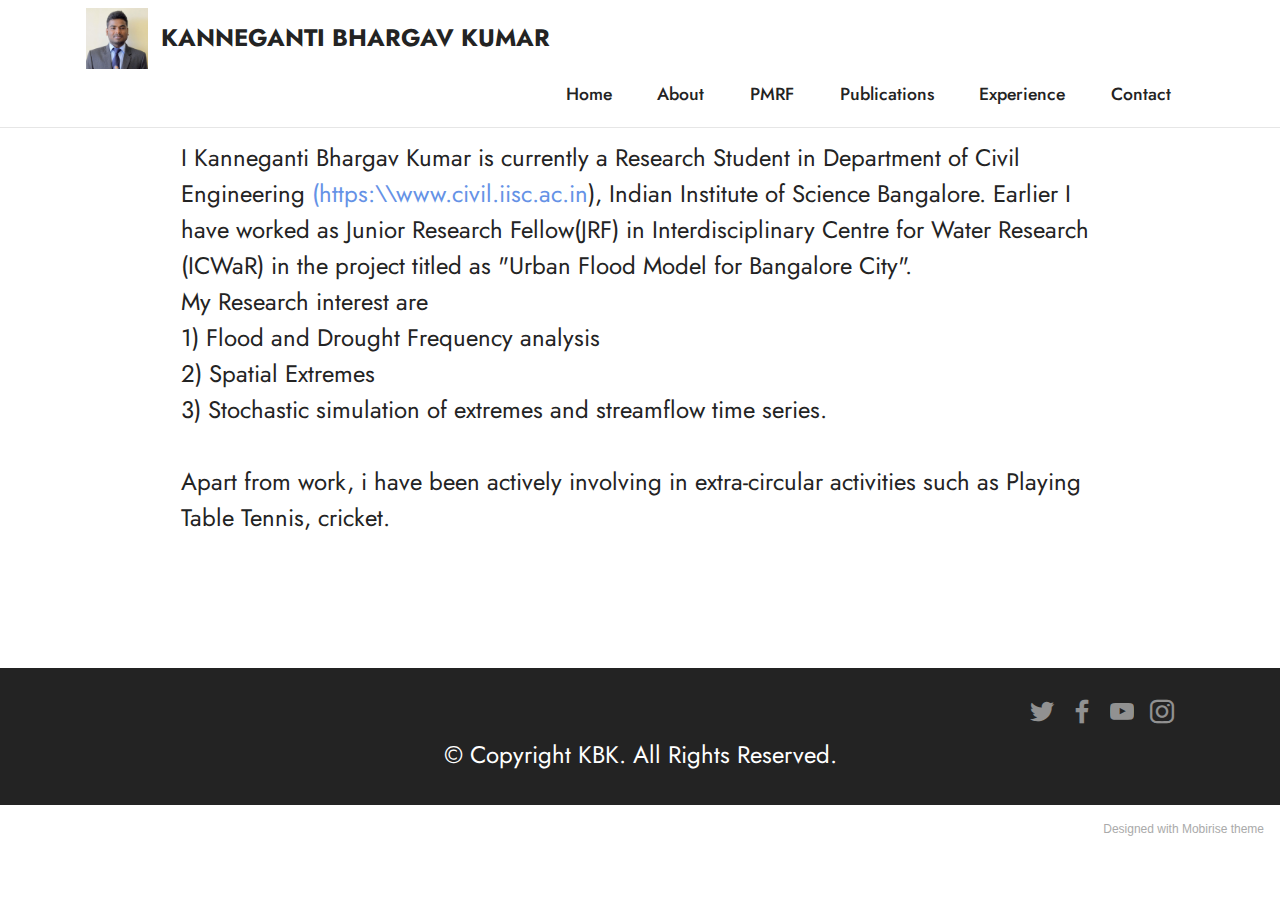
<file: page6.html>
<!DOCTYPE html>
<html  >
<head>
  <!-- Site made with Mobirise Website Builder v5.5.2, https://mobirise.com -->
  <meta charset="UTF-8">
  <meta http-equiv="X-UA-Compatible" content="IE=edge">
  <meta name="generator" content="Mobirise v5.5.2, mobirise.com">
  <meta name="viewport" content="width=device-width, initial-scale=1, minimum-scale=1">
  <link rel="shortcut icon" href="assets/images/bhargav-816x720.jpeg" type="image/x-icon">
  <meta name="description" content="">
  
  
  <title>About</title>
  <link rel="stylesheet" href="assets/bootstrap/css/bootstrap.min.css">
  <link rel="stylesheet" href="assets/bootstrap/css/bootstrap-grid.min.css">
  <link rel="stylesheet" href="assets/bootstrap/css/bootstrap-reboot.min.css">
  <link rel="stylesheet" href="assets/dropdown/css/style.css">
  <link rel="stylesheet" href="assets/socicon/css/styles.css">
  <link rel="stylesheet" href="assets/theme/css/style.css">
  <link rel="preload" href="https://fonts.googleapis.com/css?family=Jost:100,200,300,400,500,600,700,800,900,100i,200i,300i,400i,500i,600i,700i,800i,900i&display=swap" as="style" onload="this.onload=null;this.rel='stylesheet'">
  <noscript><link rel="stylesheet" href="https://fonts.googleapis.com/css?family=Jost:100,200,300,400,500,600,700,800,900,100i,200i,300i,400i,500i,600i,700i,800i,900i&display=swap"></noscript>
  <link rel="preload" as="style" href="assets/mobirise/css/mbr-additional.css"><link rel="stylesheet" href="assets/mobirise/css/mbr-additional.css" type="text/css">
  
  
  
  
</head>
<body>
  
  <section data-bs-version="5.1" class="menu cid-s48OLK6784" once="menu" id="menu1-u">
    
    <nav class="navbar navbar-dropdown navbar-fixed-top navbar-expand-lg">
        <div class="container">
            <div class="navbar-brand">
                <span class="navbar-logo">
                    <a href="https://mobiri.se">
                        <img src="assets/images/bhargav-816x720.jpeg" alt="Mobirise" style="height: 3.8rem;">
                    </a>
                </span>
                <span class="navbar-caption-wrap"><a class="navbar-caption text-black text-primary display-7" href="index.html">KANNEGANTI BHARGAV KUMAR</a></span>
            </div>
            <button class="navbar-toggler" type="button" data-toggle="collapse" data-bs-toggle="collapse" data-target="#navbarSupportedContent" data-bs-target="#navbarSupportedContent" aria-controls="navbarNavAltMarkup" aria-expanded="false" aria-label="Toggle navigation">
                <div class="hamburger">
                    <span></span>
                    <span></span>
                    <span></span>
                    <span></span>
                </div>
            </button>
            <div class="collapse navbar-collapse" id="navbarSupportedContent">
                <ul class="navbar-nav nav-dropdown nav-right" data-app-modern-menu="true"><li class="nav-item"><a class="nav-link link text-black text-primary display-4" href="index.html">Home</a></li><li class="nav-item"><a class="nav-link link text-black text-primary display-4" href="page6.html">About</a></li>
                    <li class="nav-item"><a class="nav-link link text-black text-primary display-4" href="page2.html">PMRF</a></li><li class="nav-item"><a class="nav-link link text-black text-primary display-4" href="page5.html">Publications</a></li><li class="nav-item"><a class="nav-link link text-black text-primary display-4" href="page3.html">Experience</a></li><li class="nav-item"><a class="nav-link link text-black text-primary display-4" href="page4.html">Contact</a></li></ul>
                
                
            </div>
        </div>
    </nav>

</section>

<section data-bs-version="5.1" class="content5 cid-sPLCa4FpGr" id="content5-1a">
    
    <div class="container">
        <div class="row justify-content-center">
            <div class="col-md-12 col-lg-10">
                
                
                <p class="mbr-text mbr-fonts-style display-7">
                    I Kanneganti Bhargav Kumar is currently a Research Student in Department of Civil Engineering <strong><a href="https://www.civil.iisc.ac.in" class="text-primary">(https:\\www.civil.iisc.ac.in</a></strong>), Indian Institute of Science Bangalore. Earlier I have worked as Junior Research Fellow(JRF) in Interdisciplinary Centre for Water Research (ICWaR) in the project titled as "Urban Flood Model for Bangalore City".&nbsp;<br>My Research interest are&nbsp;<br>1) Flood and Drought Frequency analysis<br>2) Spatial Extremes<br>3) Stochastic simulation of extremes and streamflow time series.<br><br>Apart from work, i have been actively involving in extra-circular activities such as Playing Table Tennis, cricket.&nbsp;<br>&nbsp;&nbsp; &nbsp;&nbsp;</p>
            </div>
        </div>
    </div>
</section>

<section data-bs-version="5.1" class="footer3 cid-s48P1Icc8J" once="footers" id="footer3-v">

    

    

    <div class="container">
        <div class="media-container-row align-center mbr-white">
            
            <div class="row social-row">
                <div class="social-list align-right pb-2">
                    
                    
                    
                    
                    
                    
                <div class="soc-item">
                        <a href="https://twitter.com/mobirise" target="_blank">
                            <span class="socicon-twitter socicon mbr-iconfont mbr-iconfont-social"></span>
                        </a>
                    </div><div class="soc-item">
                        <a href="https://www.facebook.com/kanneganti.bhargavkumar">
                            <span class="mbr-iconfont mbr-iconfont-social socicon-facebook socicon"></span>
                        </a>
                    </div><div class="soc-item">
                        <a href="https://www.youtube.com/channel/UC12lkgwQod7Gh-eoeGZlvjw" target="_blank">
                            <span class="mbr-iconfont mbr-iconfont-social socicon-youtube socicon"></span>
                        </a>
                    </div><div class="soc-item">
                        <a href="https://www.instagram.com/kbk__chowdary/" target="_blank">
                            <span class="mbr-iconfont mbr-iconfont-social socicon-instagram socicon"></span>
                        </a>
                    </div></div>
            </div>
            <div class="row row-copirayt">
                <p class="mbr-text mb-0 mbr-fonts-style mbr-white align-center display-7">
                    © Copyright KBK. All Rights Reserved.
                </p>
            </div>
        </div>
    </div>
</section><section style="background-color: #fff; font-family: -apple-system, BlinkMacSystemFont, 'Segoe UI', 'Roboto', 'Helvetica Neue', Arial, sans-serif; color:#aaa; font-size:12px; padding: 0; align-items: center; display: flex;"><a href="https://mobirise.site/w" style="flex: 1 1; height: 3rem; padding-left: 1rem;"></a><p style="flex: 0 0 auto; margin:0; padding-right:1rem;">Designed with <a href="https://mobirise.site/b" style="color:#aaa;">Mobirise</a> theme</p></section><script src="assets/bootstrap/js/bootstrap.bundle.min.js"></script>  <script src="assets/smoothscroll/smooth-scroll.js"></script>  <script src="assets/ytplayer/index.js"></script>  <script src="assets/dropdown/js/navbar-dropdown.js"></script>  <script src="assets/theme/js/script.js"></script>  
  
  
</body>
</html>
</file>
<file: assets/parallax/jarallax.css>
.jarallax {
    position: relative;
    z-index: 0;
}
.jarallax > .jarallax-img {
    position: absolute;
    object-fit: cover;
    /* support for plugin https://github.com/bfred-it/object-fit-images */
    font-family: 'object-fit: cover;';
    top: 0;
    left: 0;
    width: 100%;
    height: 100%;
    z-index: -1;
}
</file>
<file: assets/dropdown/css/style.css>
.navbar-dropdown {
  left: 0;
  padding: 0;
  position: absolute;
  right: 0;
  top: 0;
  transition: all 0.45s ease;
  z-index: 1030;
  background: #282828; }
  .navbar-dropdown .navbar-logo {
    margin-right: 0.8rem;
    transition: margin 0.3s ease-in-out;
    vertical-align: middle; }
    .navbar-dropdown .navbar-logo img {
      height: 3.125rem;
      transition: all 0.3s ease-in-out; }
    .navbar-dropdown .navbar-logo.mbr-iconfont {
      font-size: 3.125rem;
      line-height: 3.125rem; }
  .navbar-dropdown .navbar-caption {
    font-weight: 700;
    white-space: normal;
    vertical-align: -4px;
    line-height: 3.125rem !important; }
    .navbar-dropdown .navbar-caption, .navbar-dropdown .navbar-caption:hover {
      color: inherit;
      text-decoration: none; }
  .navbar-dropdown .mbr-iconfont + .navbar-caption {
    vertical-align: -1px; }
  .navbar-dropdown.navbar-fixed-top {
    position: fixed; }
  .navbar-dropdown .navbar-brand span {
    vertical-align: -4px; }
  .navbar-dropdown.bg-color.transparent {
    background: none; }
  .navbar-dropdown.navbar-short .navbar-brand {
    padding: 0.625rem 0; }
    .navbar-dropdown.navbar-short .navbar-brand span {
      vertical-align: -1px; }
  .navbar-dropdown.navbar-short .navbar-caption {
    line-height: 2.375rem !important;
    vertical-align: -2px; }
  .navbar-dropdown.navbar-short .navbar-logo {
    margin-right: 0.5rem; }
    .navbar-dropdown.navbar-short .navbar-logo img {
      height: 2.375rem; }
    .navbar-dropdown.navbar-short .navbar-logo.mbr-iconfont {
      font-size: 2.375rem;
      line-height: 2.375rem; }
  .navbar-dropdown.navbar-short .mbr-table-cell {
    height: 3.625rem; }
  .navbar-dropdown .navbar-close {
    left: 0.6875rem;
    position: fixed;
    top: 0.75rem;
    z-index: 1000; }
  .navbar-dropdown .hamburger-icon {
    content: "";
    display: inline-block;
    vertical-align: middle;
    width: 16px;
    -webkit-box-shadow: 0 -6px 0 1px #282828,0 0 0 1px #282828,0 6px 0 1px #282828;
    -moz-box-shadow: 0 -6px 0 1px #282828,0 0 0 1px #282828,0 6px 0 1px #282828;
    box-shadow: 0 -6px 0 1px #282828,0 0 0 1px #282828,0 6px 0 1px #282828; }

.dropdown-menu .dropdown-toggle[data-toggle="dropdown-submenu"]::after {
  border-bottom: 0.35em solid transparent;
  border-left: 0.35em solid;
  border-right: 0;
  border-top: 0.35em solid transparent;
  margin-left: 0.3rem; }

.dropdown-menu .dropdown-item:focus {
  outline: 0; }

.nav-dropdown {
  font-size: 0.75rem;
  font-weight: 500;
  height: auto !important; }
  .nav-dropdown .nav-btn {
    padding-left: 1rem; }
  .nav-dropdown .link {
    margin: .667em 1.667em;
    font-weight: 500;
    padding: 0;
    transition: color .2s ease-in-out; }
    .nav-dropdown .link.dropdown-toggle {
      margin-right: 2.583em; }
      .nav-dropdown .link.dropdown-toggle::after {
        margin-left: .25rem;
        border-top: 0.35em solid;
        border-right: 0.35em solid transparent;
        border-left: 0.35em solid transparent;
        border-bottom: 0; }
      .nav-dropdown .link.dropdown-toggle[aria-expanded="true"] {
        margin: 0;
        padding: 0.667em 3.263em  0.667em 1.667em; }
  .nav-dropdown .link::after,
  .nav-dropdown .dropdown-item::after {
    color: inherit; }
  .nav-dropdown .btn {
    font-size: 0.75rem;
    font-weight: 700;
    letter-spacing: 0;
    margin-bottom: 0;
    padding-left: 1.25rem;
    padding-right: 1.25rem; }
  .nav-dropdown .dropdown-menu {
    border-radius: 0;
    border: 0;
    left: 0;
    margin: 0;
    padding-bottom: 1.25rem;
    padding-top: 1.25rem;
    position: relative; }
  .nav-dropdown .dropdown-submenu {
    margin-left: 0.125rem;
    top: 0; }
  .nav-dropdown .dropdown-item {
    font-weight: 500;
    line-height: 2;
    padding: 0.3846em 4.615em 0.3846em 1.5385em;
    position: relative;
    transition: color .2s ease-in-out, background-color .2s ease-in-out; }
    .nav-dropdown .dropdown-item::after {
      margin-top: -0.3077em;
      position: absolute;
      right: 1.1538em;
      top: 50%; }
    .nav-dropdown .dropdown-item:focus, .nav-dropdown .dropdown-item:hover {
      background: none; }

@media (max-width: 767px) {
  .nav-dropdown.navbar-toggleable-sm {
    bottom: 0;
    display: none;
    left: 0;
    overflow-x: hidden;
    position: fixed;
    top: 0;
    transform: translateX(-100%);
    -ms-transform: translateX(-100%);
    -webkit-transform: translateX(-100%);
    width: 18.75rem;
    z-index: 999; } }
.nav-dropdown.navbar-toggleable-xl {
  bottom: 0;
  display: none;
  left: 0;
  overflow-x: hidden;
  position: fixed;
  top: 0;
  transform: translateX(-100%);
  -ms-transform: translateX(-100%);
  -webkit-transform: translateX(-100%);
  width: 18.75rem;
  z-index: 999; }

.nav-dropdown-sm {
  display: block !important;
  overflow-x: hidden;
  overflow: auto;
  padding-top: 3.875rem; }
  .nav-dropdown-sm::after {
    content: "";
    display: block;
    height: 3rem;
    width: 100%; }
  .nav-dropdown-sm.collapse.in ~ .navbar-close {
    display: block !important; }
  .nav-dropdown-sm.collapsing, .nav-dropdown-sm.collapse.in {
    transform: translateX(0);
    -ms-transform: translateX(0);
    -webkit-transform: translateX(0);
    transition: all 0.25s ease-out;
    -webkit-transition: all 0.25s ease-out;
    background: #282828; }
  .nav-dropdown-sm.collapsing[aria-expanded="false"] {
    transform: translateX(-100%);
    -ms-transform: translateX(-100%);
    -webkit-transform: translateX(-100%); }
  .nav-dropdown-sm .nav-item {
    display: block;
    margin-left: 0 !important;
    padding-left: 0; }
  .nav-dropdown-sm .link,
  .nav-dropdown-sm .dropdown-item {
    border-top: 1px dotted rgba(255, 255, 255, 0.1);
    font-size: 0.8125rem;
    line-height: 1.6;
    margin: 0 !important;
    padding: 0.875rem 2.4rem 0.875rem 1.5625rem !important;
    position: relative;
    white-space: normal; }
    .nav-dropdown-sm .link:focus, .nav-dropdown-sm .link:hover,
    .nav-dropdown-sm .dropdown-item:focus,
    .nav-dropdown-sm .dropdown-item:hover {
      background: rgba(0, 0, 0, 0.2) !important;
      color: #c0a375; }
  .nav-dropdown-sm .nav-btn {
    position: relative;
    padding: 1.5625rem 1.5625rem 0 1.5625rem; }
    .nav-dropdown-sm .nav-btn::before {
      border-top: 1px dotted rgba(255, 255, 255, 0.1);
      content: "";
      left: 0;
      position: absolute;
      top: 0;
      width: 100%; }
    .nav-dropdown-sm .nav-btn + .nav-btn {
      padding-top: 0.625rem; }
      .nav-dropdown-sm .nav-btn + .nav-btn::before {
        display: none; }
  .nav-dropdown-sm .btn {
    padding: 0.625rem 0; }
  .nav-dropdown-sm .dropdown-toggle[data-toggle="dropdown-submenu"]::after {
    margin-left: .25rem;
    border-top: 0.35em solid;
    border-right: 0.35em solid transparent;
    border-left: 0.35em solid transparent;
    border-bottom: 0; }
  .nav-dropdown-sm .dropdown-toggle[data-toggle="dropdown-submenu"][aria-expanded="true"]::after {
    border-top: 0;
    border-right: 0.35em solid transparent;
    border-left: 0.35em solid transparent;
    border-bottom: 0.35em solid; }
  .nav-dropdown-sm .dropdown-menu {
    margin: 0;
    padding: 0;
    position: relative;
    top: 0;
    left: 0;
    width: 100%;
    border: 0;
    float: none;
    border-radius: 0;
    background: none; }
  .nav-dropdown-sm .dropdown-submenu {
    left: 100%;
    margin-left: 0.125rem;
    margin-top: -1.25rem;
    top: 0; }

.navbar-toggleable-sm .nav-dropdown .dropdown-menu {
  position: absolute; }

.navbar-toggleable-sm .nav-dropdown .dropdown-submenu {
  left: 100%;
  margin-left: 0.125rem;
  margin-top: -1.25rem;
  top: 0; }

.navbar-toggleable-sm.opened .nav-dropdown .dropdown-menu {
  position: relative; }

.navbar-toggleable-sm.opened .nav-dropdown .dropdown-submenu {
  left: 0;
  margin-left: 00rem;
  margin-top: 0rem;
  top: 0; }

.is-builder .nav-dropdown.collapsing {
  transition: none !important; }
</file>
<file: assets/socicon/css/styles.css>
@charset "UTF-8";

@font-face {
  font-family: 'Socicon';
  src:  url('../fonts/socicon.eot');
  src:  url('../fonts/socicon.eot?#iefix') format('embedded-opentype'),
    url('../fonts/socicon.woff2') format('woff2'),
    url('../fonts/socicon.ttf') format('truetype'),
    url('../fonts/socicon.woff') format('woff'),
    url('../fonts/socicon.svg#socicon') format('svg');
  font-weight: normal;
  font-style: normal;
  font-display: swap;
}

[data-icon]:before {
  font-family: "socicon" !important;
  content: attr(data-icon);
  font-style: normal !important;
  font-weight: normal !important;
  font-variant: normal !important;
  text-transform: none !important;
  speak: none;
  line-height: 1;
  -webkit-font-smoothing: antialiased;
  -moz-osx-font-smoothing: grayscale;
}

[class^="socicon-"], [class*=" socicon-"] {
  /* use !important to prevent issues with browser extensions that change fonts */
  font-family: 'Socicon' !important;
  speak: none;
  font-style: normal;
  font-weight: normal;
  font-variant: normal;
  text-transform: none;
  line-height: 1;

  /* Better Font Rendering =========== */
  -webkit-font-smoothing: antialiased;
  -moz-osx-font-smoothing: grayscale;
}

.socicon-eitaa:before {
  content: "\e97c";
}
.socicon-soroush:before {
  content: "\e97d";
}
.socicon-bale:before {
  content: "\e97e";
}
.socicon-zazzle:before {
  content: "\e97b";
}
.socicon-society6:before {
  content: "\e97a";
}
.socicon-redbubble:before {
  content: "\e979";
}
.socicon-avvo:before {
  content: "\e978";
}
.socicon-stitcher:before {
  content: "\e977";
}
.socicon-googlehangouts:before {
  content: "\e974";
}
.socicon-dlive:before {
  content: "\e975";
}
.socicon-vsco:before {
  content: "\e976";
}
.socicon-flipboard:before {
  content: "\e973";
}
.socicon-ubuntu:before {
  content: "\e958";
}
.socicon-artstation:before {
  content: "\e959";
}
.socicon-invision:before {
  content: "\e95a";
}
.socicon-torial:before {
  content: "\e95b";
}
.socicon-collectorz:before {
  content: "\e95c";
}
.socicon-seenthis:before {
  content: "\e95d";
}
.socicon-googleplaymusic:before {
  content: "\e95e";
}
.socicon-debian:before {
  content: "\e95f";
}
.socicon-filmfreeway:before {
  content: "\e960";
}
.socicon-gnome:before {
  content: "\e961";
}
.socicon-itchio:before {
  content: "\e962";
}
.socicon-jamendo:before {
  content: "\e963";
}
.socicon-mix:before {
  content: "\e964";
}
.socicon-sharepoint:before {
  content: "\e965";
}
.socicon-tinder:before {
  content: "\e966";
}
.socicon-windguru:before {
  content: "\e967";
}
.socicon-cdbaby:before {
  content: "\e968";
}
.socicon-elementaryos:before {
  content: "\e969";
}
.socicon-stage32:before {
  content: "\e96a";
}
.socicon-tiktok:before {
  content: "\e96b";
}
.socicon-gitter:before {
  content: "\e96c";
}
.socicon-letterboxd:before {
  content: "\e96d";
}
.socicon-threema:before {
  content: "\e96e";
}
.socicon-splice:before {
  content: "\e96f";
}
.socicon-metapop:before {
  content: "\e970";
}
.socicon-naver:before {
  content: "\e971";
}
.socicon-remote:before {
  content: "\e972";
}
.socicon-internet:before {
  content: "\e957";
}
.socicon-moddb:before {
  content: "\e94b";
}
.socicon-indiedb:before {
  content: "\e94c";
}
.socicon-traxsource:before {
  content: "\e94d";
}
.socicon-gamefor:before {
  content: "\e94e";
}
.socicon-pixiv:before {
  content: "\e94f";
}
.socicon-myanimelist:before {
  content: "\e950";
}
.socicon-blackberry:before {
  content: "\e951";
}
.socicon-wickr:before {
  content: "\e952";
}
.socicon-spip:before {
  content: "\e953";
}
.socicon-napster:before {
  content: "\e954";
}
.socicon-beatport:before {
  content: "\e955";
}
.socicon-hackerone:before {
  content: "\e956";
}
.socicon-hackernews:before {
  content: "\e946";
}
.socicon-smashwords:before {
  content: "\e947";
}
.socicon-kobo:before {
  content: "\e948";
}
.socicon-bookbub:before {
  content: "\e949";
}
.socicon-mailru:before {
  content: "\e94a";
}
.socicon-gitlab:before {
  content: "\e945";
}
.socicon-instructables:before {
  content: "\e944";
}
.socicon-portfolio:before {
  content: "\e943";
}
.socicon-codered:before {
  content: "\e940";
}
.socicon-origin:before {
  content: "\e941";
}
.socicon-nextdoor:before {
  content: "\e942";
}
.socicon-udemy:before {
  content: "\e93f";
}
.socicon-livemaster:before {
  content: "\e93e";
}
.socicon-crunchbase:before {
  content: "\e93b";
}
.socicon-homefy:before {
  content: "\e93c";
}
.socicon-calendly:before {
  content: "\e93d";
}
.socicon-realtor:before {
  content: "\e90f";
}
.socicon-tidal:before {
  content: "\e910";
}
.socicon-qobuz:before {
  content: "\e911";
}
.socicon-natgeo:before {
  content: "\e912";
}
.socicon-mastodon:before {
  content: "\e913";
}
.socicon-unsplash:before {
  content: "\e914";
}
.socicon-homeadvisor:before {
  content: "\e915";
}
.socicon-angieslist:before {
  content: "\e916";
}
.socicon-codepen:before {
  content: "\e917";
}
.socicon-slack:before {
  content: "\e918";
}
.socicon-openaigym:before {
  content: "\e919";
}
.socicon-logmein:before {
  content: "\e91a";
}
.socicon-fiverr:before {
  content: "\e91b";
}
.socicon-gotomeeting:before {
  content: "\e91c";
}
.socicon-aliexpress:before {
  content: "\e91d";
}
.socicon-guru:before {
  content: "\e91e";
}
.socicon-appstore:before {
  content: "\e91f";
}
.socicon-homes:before {
  content: "\e920";
}
.socicon-zoom:before {
  content: "\e921";
}
.socicon-alibaba:before {
  content: "\e922";
}
.socicon-craigslist:before {
  content: "\e923";
}
.socicon-wix:before {
  content: "\e924";
}
.socicon-redfin:before {
  content: "\e925";
}
.socicon-googlecalendar:before {
  content: "\e926";
}
.socicon-shopify:before {
  content: "\e927";
}
.socicon-freelancer:before {
  content: "\e928";
}
.socicon-seedrs:before {
  content: "\e929";
}
.socicon-bing:before {
  content: "\e92a";
}
.socicon-doodle:before {
  content: "\e92b";
}
.socicon-bonanza:before {
  content: "\e92c";
}
.socicon-squarespace:before {
  content: "\e92d";
}
.socicon-toptal:before {
  content: "\e92e";
}
.socicon-gust:before {
  content: "\e92f";
}
.socicon-ask:before {
  content: "\e930";
}
.socicon-trulia:before {
  content: "\e931";
}
.socicon-loomly:before {
  content: "\e932";
}
.socicon-ghost:before {
  content: "\e933";
}
.socicon-upwork:before {
  content: "\e934";
}
.socicon-fundable:before {
  content: "\e935";
}
.socicon-booking:before {
  content: "\e936";
}
.socicon-googlemaps:before {
  content: "\e937";
}
.socicon-zillow:before {
  content: "\e938";
}
.socicon-niconico:before {
  content: "\e939";
}
.socicon-toneden:before {
  content: "\e93a";
}
.socicon-augment:before {
  content: "\e908";
}
.socicon-bitbucket:before {
  content: "\e909";
}
.socicon-fyuse:before {
  content: "\e90a";
}
.socicon-yt-gaming:before {
  content: "\e90b";
}
.socicon-sketchfab:before {
  content: "\e90c";
}
.socicon-mobcrush:before {
  content: "\e90d";
}
.socicon-microsoft:before {
  content: "\e90e";
}
.socicon-pandora:before {
  content: "\e907";
}
.socicon-messenger:before {
  content: "\e906";
}
.socicon-gamewisp:before {
  content: "\e905";
}
.socicon-bloglovin:before {
  content: "\e904";
}
.socicon-tunein:before {
  content: "\e903";
}
.socicon-gamejolt:before {
  content: "\e901";
}
.socicon-trello:before {
  content: "\e902";
}
.socicon-spreadshirt:before {
  content: "\e900";
}
.socicon-500px:before {
  content: "\e000";
}
.socicon-8tracks:before {
  content: "\e001";
}
.socicon-airbnb:before {
  content: "\e002";
}
.socicon-alliance:before {
  content: "\e003";
}
.socicon-amazon:before {
  content: "\e004";
}
.socicon-amplement:before {
  content: "\e005";
}
.socicon-android:before {
  content: "\e006";
}
.socicon-angellist:before {
  content: "\e007";
}
.socicon-apple:before {
  content: "\e008";
}
.socicon-appnet:before {
  content: "\e009";
}
.socicon-baidu:before {
  content: "\e00a";
}
.socicon-bandcamp:before {
  content: "\e00b";
}
.socicon-battlenet:before {
  content: "\e00c";
}
.socicon-mixer:before {
  content: "\e00d";
}
.socicon-bebee:before {
  content: "\e00e";
}
.socicon-bebo:before {
  content: "\e00f";
}
.socicon-behance:before {
  content: "\e010";
}
.socicon-blizzard:before {
  content: "\e011";
}
.socicon-blogger:before {
  content: "\e012";
}
.socicon-buffer:before {
  content: "\e013";
}
.socicon-chrome:before {
  content: "\e014";
}
.socicon-coderwall:before {
  content: "\e015";
}
.socicon-curse:before {
  content: "\e016";
}
.socicon-dailymotion:before {
  content: "\e017";
}
.socicon-deezer:before {
  content: "\e018";
}
.socicon-delicious:before {
  content: "\e019";
}
.socicon-deviantart:before {
  content: "\e01a";
}
.socicon-diablo:before {
  content: "\e01b";
}
.socicon-digg:before {
  content: "\e01c";
}
.socicon-discord:before {
  content: "\e01d";
}
.socicon-disqus:before {
  content: "\e01e";
}
.socicon-douban:before {
  content: "\e01f";
}
.socicon-draugiem:before {
  content: "\e020";
}
.socicon-dribbble:before {
  content: "\e021";
}
.socicon-drupal:before {
  content: "\e022";
}
.socicon-ebay:before {
  content: "\e023";
}
.socicon-ello:before {
  content: "\e024";
}
.socicon-endomodo:before {
  content: "\e025";
}
.socicon-envato:before {
  content: "\e026";
}
.socicon-etsy:before {
  content: "\e027";
}
.socicon-facebook:before {
  content: "\e028";
}
.socicon-feedburner:before {
  content: "\e029";
}
.socicon-filmweb:before {
  content: "\e02a";
}
.socicon-firefox:before {
  content: "\e02b";
}
.socicon-flattr:before {
  content: "\e02c";
}
.socicon-flickr:before {
  content: "\e02d";
}
.socicon-formulr:before {
  content: "\e02e";
}
.socicon-forrst:before {
  content: "\e02f";
}
.socicon-foursquare:before {
  content: "\e030";
}
.socicon-friendfeed:before {
  content: "\e031";
}
.socicon-github:before {
  content: "\e032";
}
.socicon-goodreads:before {
  content: "\e033";
}
.socicon-google:before {
  content: "\e034";
}
.socicon-googlescholar:before {
  content: "\e035";
}
.socicon-googlegroups:before {
  content: "\e036";
}
.socicon-googlephotos:before {
  content: "\e037";
}
.socicon-googleplus:before {
  content: "\e038";
}
.socicon-grooveshark:before {
  content: "\e039";
}
.socicon-hackerrank:before {
  content: "\e03a";
}
.socicon-hearthstone:before {
  content: "\e03b";
}
.socicon-hellocoton:before {
  content: "\e03c";
}
.socicon-heroes:before {
  content: "\e03d";
}
.socicon-smashcast:before {
  content: "\e03e";
}
.socicon-horde:before {
  content: "\e03f";
}
.socicon-houzz:before {
  content: "\e040";
}
.socicon-icq:before {
  content: "\e041";
}
.socicon-identica:before {
  content: "\e042";
}
.socicon-imdb:before {
  content: "\e043";
}
.socicon-instagram:before {
  content: "\e044";
}
.socicon-issuu:before {
  content: "\e045";
}
.socicon-istock:before {
  content: "\e046";
}
.socicon-itunes:before {
  content: "\e047";
}
.socicon-keybase:before {
  content: "\e048";
}
.socicon-lanyrd:before {
  content: "\e049";
}
.socicon-lastfm:before {
  content: "\e04a";
}
.socicon-line:before {
  content: "\e04b";
}
.socicon-linkedin:before {
  content: "\e04c";
}
.socicon-livejournal:before {
  content: "\e04d";
}
.socicon-lyft:before {
  content: "\e04e";
}
.socicon-macos:before {
  content: "\e04f";
}
.socicon-mail:before {
  content: "\e050";
}
.socicon-medium:before {
  content: "\e051";
}
.socicon-meetup:before {
  content: "\e052";
}
.socicon-mixcloud:before {
  content: "\e053";
}
.socicon-modelmayhem:before {
  content: "\e054";
}
.socicon-mumble:before {
  content: "\e055";
}
.socicon-myspace:before {
  content: "\e056";
}
.socicon-newsvine:before {
  content: "\e057";
}
.socicon-nintendo:before {
  content: "\e058";
}
.socicon-npm:before {
  content: "\e059";
}
.socicon-odnoklassniki:before {
  content: "\e05a";
}
.socicon-openid:before {
  content: "\e05b";
}
.socicon-opera:before {
  content: "\e05c";
}
.socicon-outlook:before {
  content: "\e05d";
}
.socicon-overwatch:before {
  content: "\e05e";
}
.socicon-patreon:before {
  content: "\e05f";
}
.socicon-paypal:before {
  content: "\e060";
}
.socicon-periscope:before {
  content: "\e061";
}
.socicon-persona:before {
  content: "\e062";
}
.socicon-pinterest:before {
  content: "\e063";
}
.socicon-play:before {
  content: "\e064";
}
.socicon-player:before {
  content: "\e065";
}
.socicon-playstation:before {
  content: "\e066";
}
.socicon-pocket:before {
  content: "\e067";
}
.socicon-qq:before {
  content: "\e068";
}
.socicon-quora:before {
  content: "\e069";
}
.socicon-raidcall:before {
  content: "\e06a";
}
.socicon-ravelry:before {
  content: "\e06b";
}
.socicon-reddit:before {
  content: "\e06c";
}
.socicon-renren:before {
  content: "\e06d";
}
.socicon-researchgate:before {
  content: "\e06e";
}
.socicon-residentadvisor:before {
  content: "\e06f";
}
.socicon-reverbnation:before {
  content: "\e070";
}
.socicon-rss:before {
  content: "\e071";
}
.socicon-sharethis:before {
  content: "\e072";
}
.socicon-skype:before {
  content: "\e073";
}
.socicon-slideshare:before {
  content: "\e074";
}
.socicon-smugmug:before {
  content: "\e075";
}
.socicon-snapchat:before {
  content: "\e076";
}
.socicon-songkick:before {
  content: "\e077";
}
.socicon-soundcloud:before {
  content: "\e078";
}
.socicon-spotify:before {
  content: "\e079";
}
.socicon-stackexchange:before {
  content: "\e07a";
}
.socicon-stackoverflow:before {
  content: "\e07b";
}
.socicon-starcraft:before {
  content: "\e07c";
}
.socicon-stayfriends:before {
  content: "\e07d";
}
.socicon-steam:before {
  content: "\e07e";
}
.socicon-storehouse:before {
  content: "\e07f";
}
.socicon-strava:before {
  content: "\e080";
}
.socicon-streamjar:before {
  content: "\e081";
}
.socicon-stumbleupon:before {
  content: "\e082";
}
.socicon-swarm:before {
  content: "\e083";
}
.socicon-teamspeak:before {
  content: "\e084";
}
.socicon-teamviewer:before {
  content: "\e085";
}
.socicon-technorati:before {
  content: "\e086";
}
.socicon-telegram:before {
  content: "\e087";
}
.socicon-tripadvisor:before {
  content: "\e088";
}
.socicon-tripit:before {
  content: "\e089";
}
.socicon-triplej:before {
  content: "\e08a";
}
.socicon-tumblr:before {
  content: "\e08b";
}
.socicon-twitch:before {
  content: "\e08c";
}
.socicon-twitter:before {
  content: "\e08d";
}
.socicon-uber:before {
  content: "\e08e";
}
.socicon-ventrilo:before {
  content: "\e08f";
}
.socicon-viadeo:before {
  content: "\e090";
}
.socicon-viber:before {
  content: "\e091";
}
.socicon-viewbug:before {
  content: "\e092";
}
.socicon-vimeo:before {
  content: "\e093";
}
.socicon-vine:before {
  content: "\e094";
}
.socicon-vkontakte:before {
  content: "\e095";
}
.socicon-warcraft:before {
  content: "\e096";
}
.socicon-wechat:before {
  content: "\e097";
}
.socicon-weibo:before {
  content: "\e098";
}
.socicon-whatsapp:before {
  content: "\e099";
}
.socicon-wikipedia:before {
  content: "\e09a";
}
.socicon-windows:before {
  content: "\e09b";
}
.socicon-wordpress:before {
  content: "\e09c";
}
.socicon-wykop:before {
  content: "\e09d";
}
.socicon-xbox:before {
  content: "\e09e";
}
.socicon-xing:before {
  content: "\e09f";
}
.socicon-yahoo:before {
  content: "\e0a0";
}
.socicon-yammer:before {
  content: "\e0a1";
}
.socicon-yandex:before {
  content: "\e0a2";
}
.socicon-yelp:before {
  content: "\e0a3";
}
.socicon-younow:before {
  content: "\e0a4";
}
.socicon-youtube:before {
  content: "\e0a5";
}
.socicon-zapier:before {
  content: "\e0a6";
}
.socicon-zerply:before {
  content: "\e0a7";
}
.socicon-zomato:before {
  content: "\e0a8";
}
.socicon-zynga:before {
  content: "\e0a9";
}
</file>
<file: assets/theme/css/style.css>
@charset "UTF-8";
section {
  background-color: #ffffff;
}

body {
  font-style: normal;
  line-height: 1.5;
  font-weight: 400;
  color: #232323;
  position: relative;
}

button {
  background-color: transparent;
  border-color: transparent;
}

section,
.container,
.container-fluid {
  position: relative;
  word-wrap: break-word;
}

a.mbr-iconfont:hover {
  text-decoration: none;
}

.article .lead p,
.article .lead ul,
.article .lead ol,
.article .lead pre,
.article .lead blockquote {
  margin-bottom: 0;
}

a {
  font-style: normal;
  font-weight: 400;
  cursor: pointer;
}
a, a:hover {
  text-decoration: none;
}

.mbr-section-title {
  font-style: normal;
  line-height: 1.3;
}

.mbr-section-subtitle {
  line-height: 1.3;
}

.mbr-text {
  font-style: normal;
  line-height: 1.7;
}

h1,
h2,
h3,
h4,
h5,
h6,
.display-1,
.display-2,
.display-4,
.display-5,
.display-7,
span,
p,
a {
  line-height: 1;
  word-break: break-word;
  word-wrap: break-word;
  font-weight: 400;
}

b,
strong {
  font-weight: bold;
}

input:-webkit-autofill, input:-webkit-autofill:hover, input:-webkit-autofill:focus, input:-webkit-autofill:active {
  transition-delay: 9999s;
  -webkit-transition-property: background-color, color;
  transition-property: background-color, color;
}

textarea[type=hidden] {
  display: none;
}

section {
  background-position: 50% 50%;
  background-repeat: no-repeat;
  background-size: cover;
}
section .mbr-background-video,
section .mbr-background-video-preview {
  position: absolute;
  bottom: 0;
  left: 0;
  right: 0;
  top: 0;
}

.hidden {
  visibility: hidden;
}

.mbr-z-index20 {
  z-index: 20;
}

/*! Base colors */
.mbr-white {
  color: #ffffff;
}

.mbr-black {
  color: #111111;
}

.mbr-bg-white {
  background-color: #ffffff;
}

.mbr-bg-black {
  background-color: #000000;
}

/*! Text-aligns */
.align-left {
  text-align: left;
}

.align-center {
  text-align: center;
}

.align-right {
  text-align: right;
}

/*! Font-weight  */
.mbr-light {
  font-weight: 300;
}

.mbr-regular {
  font-weight: 400;
}

.mbr-semibold {
  font-weight: 500;
}

.mbr-bold {
  font-weight: 700;
}

/*! Media  */
.media-content {
  flex-basis: 100%;
}

.media-container-row {
  display: flex;
  flex-direction: row;
  flex-wrap: wrap;
  justify-content: center;
  align-content: center;
  align-items: start;
}
.media-container-row .media-size-item {
  width: 400px;
}

.media-container-column {
  display: flex;
  flex-direction: column;
  flex-wrap: wrap;
  justify-content: center;
  align-content: center;
  align-items: stretch;
}
.media-container-column > * {
  width: 100%;
}

@media (min-width: 992px) {
  .media-container-row {
    flex-wrap: nowrap;
  }
}
figure {
  margin-bottom: 0;
  overflow: hidden;
}

figure[mbr-media-size] {
  transition: width 0.1s;
}

img,
iframe {
  display: block;
  width: 100%;
}

.card {
  background-color: transparent;
  border: none;
}

.card-box {
  width: 100%;
}

.card-img {
  text-align: center;
  flex-shrink: 0;
  -webkit-flex-shrink: 0;
}

.media {
  max-width: 100%;
  margin: 0 auto;
}

.mbr-figure {
  align-self: center;
}

.media-container > div {
  max-width: 100%;
}

.mbr-figure img,
.card-img img {
  width: 100%;
}

@media (max-width: 991px) {
  .media-size-item {
    width: auto !important;
  }

  .media {
    width: auto;
  }

  .mbr-figure {
    width: 100% !important;
  }
}
/*! Buttons */
.mbr-section-btn {
  margin-left: -0.6rem;
  margin-right: -0.6rem;
  font-size: 0;
}

.btn {
  font-weight: 600;
  border-width: 1px;
  font-style: normal;
  margin: 0.6rem 0.6rem;
  white-space: normal;
  transition: all 0.2s ease-in-out;
  display: inline-flex;
  align-items: center;
  justify-content: center;
  word-break: break-word;
}

.btn-sm {
  font-weight: 600;
  letter-spacing: 0px;
  transition: all 0.3s ease-in-out;
}

.btn-md {
  font-weight: 600;
  letter-spacing: 0px;
  transition: all 0.3s ease-in-out;
}

.btn-lg {
  font-weight: 600;
  letter-spacing: 0px;
  transition: all 0.3s ease-in-out;
}

.btn-form {
  margin: 0;
}
.btn-form:hover {
  cursor: pointer;
}

nav .mbr-section-btn {
  margin-left: 0rem;
  margin-right: 0rem;
}

/*! Btn icon margin */
.btn .mbr-iconfont,
.btn.btn-sm .mbr-iconfont {
  order: 1;
  cursor: pointer;
  margin-left: 0.5rem;
  vertical-align: sub;
}

.btn.btn-md .mbr-iconfont,
.btn.btn-md .mbr-iconfont {
  margin-left: 0.8rem;
}

.mbr-regular {
  font-weight: 400;
}

.mbr-semibold {
  font-weight: 500;
}

.mbr-bold {
  font-weight: 700;
}

[type=submit] {
  -webkit-appearance: none;
}

/*! Full-screen */
.mbr-fullscreen .mbr-overlay {
  min-height: 100vh;
}

.mbr-fullscreen {
  display: flex;
  display: -moz-flex;
  display: -ms-flex;
  display: -o-flex;
  align-items: center;
  min-height: 100vh;
  padding-top: 3rem;
  padding-bottom: 3rem;
}

/*! Map */
.map {
  height: 25rem;
  position: relative;
}
.map iframe {
  width: 100%;
  height: 100%;
}

/*! Scroll to top arrow */
.mbr-arrow-up {
  bottom: 25px;
  right: 90px;
  position: fixed;
  text-align: right;
  z-index: 5000;
  color: #ffffff;
  font-size: 22px;
}

.mbr-arrow-up a {
  background: rgba(0, 0, 0, 0.2);
  border-radius: 50%;
  color: #fff;
  display: inline-block;
  height: 60px;
  width: 60px;
  border: 2px solid #fff;
  outline-style: none !important;
  position: relative;
  text-decoration: none;
  transition: all 0.3s ease-in-out;
  cursor: pointer;
  text-align: center;
}
.mbr-arrow-up a:hover {
  background-color: rgba(0, 0, 0, 0.4);
}
.mbr-arrow-up a i {
  line-height: 60px;
}

.mbr-arrow-up-icon {
  display: block;
  color: #fff;
}

.mbr-arrow-up-icon::before {
  content: "›";
  display: inline-block;
  font-family: serif;
  font-size: 22px;
  line-height: 1;
  font-style: normal;
  position: relative;
  top: 6px;
  left: -4px;
  transform: rotate(-90deg);
}

/*! Arrow Down */
.mbr-arrow {
  position: absolute;
  bottom: 45px;
  left: 50%;
  width: 60px;
  height: 60px;
  cursor: pointer;
  background-color: rgba(80, 80, 80, 0.5);
  border-radius: 50%;
  transform: translateX(-50%);
}
@media (max-width: 767px) {
  .mbr-arrow {
    display: none;
  }
}
.mbr-arrow > a {
  display: inline-block;
  text-decoration: none;
  outline-style: none;
  -webkit-animation: arrowdown 1.7s ease-in-out infinite;
          animation: arrowdown 1.7s ease-in-out infinite;
  color: #ffffff;
}
.mbr-arrow > a > i {
  position: absolute;
  top: -2px;
  left: 15px;
  font-size: 2rem;
}

#scrollToTop a i::before {
  content: "";
  position: absolute;
  display: block;
  border-bottom: 2.5px solid #fff;
  border-left: 2.5px solid #fff;
  width: 27.8%;
  height: 27.8%;
  left: 50%;
  top: 51%;
  transform: translateY(-30%) translateX(-50%) rotate(135deg);
}

@keyframes arrowdown {
  0% {
    transform: translateY(0px);
  }
  50% {
    transform: translateY(-5px);
  }
  100% {
    transform: translateY(0px);
  }
}
@-webkit-keyframes arrowdown {
  0% {
    transform: translateY(0px);
  }
  50% {
    transform: translateY(-5px);
  }
  100% {
    transform: translateY(0px);
  }
}
@media (max-width: 500px) {
  .mbr-arrow-up {
    left: 0;
    right: 0;
    text-align: center;
  }
}
/*Gradients animation*/
@keyframes gradient-animation {
  from {
    background-position: 0% 100%;
    -webkit-animation-timing-function: ease-in-out;
            animation-timing-function: ease-in-out;
  }
  to {
    background-position: 100% 0%;
    -webkit-animation-timing-function: ease-in-out;
            animation-timing-function: ease-in-out;
  }
}
@-webkit-keyframes gradient-animation {
  from {
    background-position: 0% 100%;
    -webkit-animation-timing-function: ease-in-out;
            animation-timing-function: ease-in-out;
  }
  to {
    background-position: 100% 0%;
    -webkit-animation-timing-function: ease-in-out;
            animation-timing-function: ease-in-out;
  }
}
.bg-gradient {
  background-size: 200% 200%;
  animation: gradient-animation 5s infinite alternate;
  -webkit-animation: gradient-animation 5s infinite alternate;
}

.menu .navbar-brand {
  display: -webkit-flex;
}
.menu .navbar-brand span {
  display: flex;
  display: -webkit-flex;
}
.menu .navbar-brand .navbar-caption-wrap {
  display: -webkit-flex;
}
.menu .navbar-brand .navbar-logo img {
  display: -webkit-flex;
  width: auto;
}
@media (min-width: 768px) and (max-width: 991px) {
  .menu .navbar-toggleable-sm .navbar-nav {
    display: -ms-flexbox;
  }
}
@media (max-width: 991px) {
  .menu .navbar-collapse {
    max-height: 93.5vh;
  }
  .menu .navbar-collapse.show {
    overflow: auto;
  }
}
@media (min-width: 992px) {
  .menu .navbar-nav.nav-dropdown {
    display: -webkit-flex;
  }
  .menu .navbar-toggleable-sm .navbar-collapse {
    display: -webkit-flex !important;
  }
  .menu .collapsed .navbar-collapse {
    max-height: 93.5vh;
  }
  .menu .collapsed .navbar-collapse.show {
    overflow: auto;
  }
}
@media (max-width: 767px) {
  .menu .navbar-collapse {
    max-height: 80vh;
  }
}

.nav-link .mbr-iconfont {
  margin-right: 0.5rem;
}

.navbar {
  display: -webkit-flex;
  -webkit-flex-wrap: wrap;
  -webkit-align-items: center;
  -webkit-justify-content: space-between;
}

.navbar-collapse {
  -webkit-flex-basis: 100%;
  -webkit-flex-grow: 1;
  -webkit-align-items: center;
}

.nav-dropdown .link {
  padding: 0.667em 1.667em !important;
  margin: 0 !important;
}

.nav {
  display: -webkit-flex;
  -webkit-flex-wrap: wrap;
}

.row {
  display: -webkit-flex;
  -webkit-flex-wrap: wrap;
}

.justify-content-center {
  -webkit-justify-content: center;
}

.form-inline {
  display: -webkit-flex;
}

.card-wrapper {
  -webkit-flex: 1;
}

.carousel-control {
  z-index: 10;
  display: -webkit-flex;
}

.carousel-controls {
  display: -webkit-flex;
}

.media {
  display: -webkit-flex;
}

.form-group:focus {
  outline: none;
}

.jq-selectbox__select {
  padding: 7px 0;
  position: relative;
}

.jq-selectbox__dropdown {
  overflow: hidden;
  border-radius: 10px;
  position: absolute;
  top: 100%;
  left: 0 !important;
  width: 100% !important;
}

.jq-selectbox__trigger-arrow {
  right: 0;
  transform: translateY(-50%);
}

.jq-selectbox li {
  padding: 1.07em 0.5em;
}

input[type=range] {
  padding-left: 0 !important;
  padding-right: 0 !important;
}

.modal-dialog,
.modal-content {
  height: 100%;
}

.modal-dialog .carousel-inner {
  height: calc(100vh - 1.75rem);
}
@media (max-width: 575px) {
  .modal-dialog .carousel-inner {
    height: calc(100vh - 1rem);
  }
}

.carousel-item {
  text-align: center;
}

.carousel-item img {
  margin: auto;
}

.navbar-toggler {
  align-self: flex-start;
  padding: 0.25rem 0.75rem;
  font-size: 1.25rem;
  line-height: 1;
  background: transparent;
  border: 1px solid transparent;
  border-radius: 0.25rem;
}

.navbar-toggler:focus,
.navbar-toggler:hover {
  text-decoration: none;
  box-shadow: none;
}

.navbar-toggler-icon {
  display: inline-block;
  width: 1.5em;
  height: 1.5em;
  vertical-align: middle;
  content: "";
  background: no-repeat center center;
  background-size: 100% 100%;
}

.navbar-toggler-left {
  position: absolute;
  left: 1rem;
}

.navbar-toggler-right {
  position: absolute;
  right: 1rem;
}

.card-img {
  width: auto;
}

.menu .navbar.collapsed:not(.beta-menu) {
  flex-direction: column;
}

.carousel-item.active,
.carousel-item-next,
.carousel-item-prev {
  display: flex;
}

.note-air-layout .dropup .dropdown-menu,
.note-air-layout .navbar-fixed-bottom .dropdown .dropdown-menu {
  bottom: initial !important;
}

html,
body {
  height: auto;
  min-height: 100vh;
}

.dropup .dropdown-toggle::after {
  display: none;
}

.form-asterisk {
  font-family: initial;
  position: absolute;
  top: -2px;
  font-weight: normal;
}

.form-control-label {
  position: relative;
  cursor: pointer;
  margin-bottom: 0.357em;
  padding: 0;
}

.alert {
  color: #ffffff;
  border-radius: 0;
  border: 0;
  font-size: 1.1rem;
  line-height: 1.5;
  margin-bottom: 1.875rem;
  padding: 1.25rem;
  position: relative;
  text-align: center;
}
.alert.alert-form::after {
  background-color: inherit;
  bottom: -7px;
  content: "";
  display: block;
  height: 14px;
  left: 50%;
  margin-left: -7px;
  position: absolute;
  transform: rotate(45deg);
  width: 14px;
}

.form-control {
  background-color: #ffffff;
  background-clip: border-box;
  color: #232323;
  line-height: 1rem !important;
  height: auto;
  padding: 0.6rem 1.2rem;
  transition: border-color 0.25s ease 0s;
  border: 1px solid transparent !important;
  border-radius: 4px;
  box-shadow: rgba(0, 0, 0, 0.07) 0px 1px 1px 0px, rgba(0, 0, 0, 0.07) 0px 1px 3px 0px, rgba(0, 0, 0, 0.03) 0px 0px 0px 1px;
}
.form-active .form-control:invalid {
  border-color: red;
}

form .row {
  margin-left: -0.6rem;
  margin-right: -0.6rem;
}
form .row [class*=col] {
  padding-left: 0.6rem;
  padding-right: 0.6rem;
}

form .mbr-section-btn {
  margin: 0;
  padding-left: 0.6rem;
  padding-right: 0.6rem;
}

form .btn {
  display: flex;
  padding: 0.6rem 1.2rem;
  margin: 0;
}

form .form-check-input {
  margin-top: 0.5;
}

textarea.form-control {
  line-height: 1.5rem !important;
}

.form-group {
  margin-bottom: 1.2rem;
}

.form-control,
form .btn {
  min-height: 48px;
}

.gdpr-block label span.textGDPR input[name=gdpr] {
  top: 7px;
}

.form-control:focus {
  box-shadow: none;
}

:focus {
  outline: none;
}

.mbr-overlay {
  background-color: #000;
  bottom: 0;
  left: 0;
  opacity: 0.5;
  position: absolute;
  right: 0;
  top: 0;
  z-index: 0;
  pointer-events: none;
}

blockquote {
  font-style: italic;
  padding: 3rem;
  font-size: 1.09rem;
  position: relative;
  border-left: 3px solid;
}

ul,
ol,
pre,
blockquote {
  margin-bottom: 2.3125rem;
}

.mt-4 {
  margin-top: 2rem !important;
}

.mb-4 {
  margin-bottom: 2rem !important;
}

@media (min-width: 992px) {
  .container {
    padding-left: 16px;
    padding-right: 16px;
  }

  .row {
    margin-left: -16px;
    margin-right: -16px;
  }
  .row > [class*=col] {
    padding-left: 16px;
    padding-right: 16px;
  }
}
@media (min-width: 768px) {
  .container-fluid {
    padding-left: 32px;
    padding-right: 32px;
  }
}
@media (min-width: 768px) and (max-width: 991px) {
  .mbr-container {
    padding-left: 32px;
    padding-right: 32px;
  }
}
@media (max-width: 767px) {
  .mbr-container {
    padding-left: 16px;
    padding-right: 16px;
  }
}
.card-wrapper,
.item-wrapper {
  overflow: hidden;
}

.app-video-wrapper > img {
  opacity: 1;
}

.item {
  position: relative;
}

.dropdown-menu .dropdown-menu {
  left: 100%;
}

.dropdown-item + .dropdown-menu {
  display: none;
}

.dropdown-item:hover + .dropdown-menu,
.dropdown-menu:hover {
  display: block;
}.engine {
	position: absolute;
	text-indent: -2400px;
	text-align: center;
	padding: 0;
	top: 0;
	left: -2400px;
}
</file>
<file: assets/mobirise/css/mbr-additional.css>
body {
  font-family: Jost;
}
.display-1 {
  font-family: 'Jost', sans-serif;
  font-size: 4.6rem;
  line-height: 1.1;
}
.display-1 > .mbr-iconfont {
  font-size: 5.75rem;
}
.display-2 {
  font-family: 'Jost', sans-serif;
  font-size: 3rem;
  line-height: 1.1;
}
.display-2 > .mbr-iconfont {
  font-size: 3.75rem;
}
.display-4 {
  font-family: 'Jost', sans-serif;
  font-size: 1.1rem;
  line-height: 1.5;
}
.display-4 > .mbr-iconfont {
  font-size: 1.375rem;
}
.display-5 {
  font-family: 'Jost', sans-serif;
  font-size: 2.2rem;
  line-height: 1.5;
}
.display-5 > .mbr-iconfont {
  font-size: 2.75rem;
}
.display-7 {
  font-family: 'Jost', sans-serif;
  font-size: 1.5rem;
  line-height: 1.5;
}
.display-7 > .mbr-iconfont {
  font-size: 1.875rem;
}
/* ---- Fluid typography for mobile devices ---- */
/* 1.4 - font scale ratio ( bootstrap == 1.42857 ) */
/* 100vw - current viewport width */
/* (48 - 20)  48 == 48rem == 768px, 20 == 20rem == 320px(minimal supported viewport) */
/* 0.65 - min scale variable, may vary */
@media (max-width: 992px) {
  .display-1 {
    font-size: 3.68rem;
  }
}
@media (max-width: 768px) {
  .display-1 {
    font-size: 3.22rem;
    font-size: calc( 2.26rem + (4.6 - 2.26) * ((100vw - 20rem) / (48 - 20)));
    line-height: calc( 1.1 * (2.26rem + (4.6 - 2.26) * ((100vw - 20rem) / (48 - 20))));
  }
  .display-2 {
    font-size: 2.4rem;
    font-size: calc( 1.7rem + (3 - 1.7) * ((100vw - 20rem) / (48 - 20)));
    line-height: calc( 1.3 * (1.7rem + (3 - 1.7) * ((100vw - 20rem) / (48 - 20))));
  }
  .display-4 {
    font-size: 0.88rem;
    font-size: calc( 1.0350000000000001rem + (1.1 - 1.0350000000000001) * ((100vw - 20rem) / (48 - 20)));
    line-height: calc( 1.4 * (1.0350000000000001rem + (1.1 - 1.0350000000000001) * ((100vw - 20rem) / (48 - 20))));
  }
  .display-5 {
    font-size: 1.76rem;
    font-size: calc( 1.42rem + (2.2 - 1.42) * ((100vw - 20rem) / (48 - 20)));
    line-height: calc( 1.4 * (1.42rem + (2.2 - 1.42) * ((100vw - 20rem) / (48 - 20))));
  }
  .display-7 {
    font-size: 1.2rem;
    font-size: calc( 1.175rem + (1.5 - 1.175) * ((100vw - 20rem) / (48 - 20)));
    line-height: calc( 1.4 * (1.175rem + (1.5 - 1.175) * ((100vw - 20rem) / (48 - 20))));
  }
}
/* Buttons */
.btn {
  padding: 0.6rem 1.2rem;
  border-radius: 4px;
}
.btn-sm {
  padding: 0.6rem 1.2rem;
  border-radius: 4px;
}
.btn-md {
  padding: 0.6rem 1.2rem;
  border-radius: 4px;
}
.btn-lg {
  padding: 1rem 2.6rem;
  border-radius: 4px;
}
.bg-primary {
  background-color: #6592e6 !important;
}
.bg-success {
  background-color: #40b0bf !important;
}
.bg-info {
  background-color: #47b5ed !important;
}
.bg-warning {
  background-color: #ffe161 !important;
}
.bg-danger {
  background-color: #ff9966 !important;
}
.btn-primary,
.btn-primary:active {
  background-color: #6592e6 !important;
  border-color: #6592e6 !important;
  color: #ffffff !important;
  box-shadow: 0 2px 2px 0 rgba(0, 0, 0, 0.2);
}
.btn-primary:hover,
.btn-primary:focus,
.btn-primary.focus,
.btn-primary.active {
  color: #ffffff !important;
  background-color: #2260d2 !important;
  border-color: #2260d2 !important;
  box-shadow: 0 2px 5px 0 rgba(0, 0, 0, 0.2);
}
.btn-primary.disabled,
.btn-primary:disabled {
  color: #ffffff !important;
  background-color: #2260d2 !important;
  border-color: #2260d2 !important;
}
.btn-secondary,
.btn-secondary:active {
  background-color: #ff6666 !important;
  border-color: #ff6666 !important;
  color: #ffffff !important;
  box-shadow: 0 2px 2px 0 rgba(0, 0, 0, 0.2);
}
.btn-secondary:hover,
.btn-secondary:focus,
.btn-secondary.focus,
.btn-secondary.active {
  color: #ffffff !important;
  background-color: #ff0f0f !important;
  border-color: #ff0f0f !important;
  box-shadow: 0 2px 5px 0 rgba(0, 0, 0, 0.2);
}
.btn-secondary.disabled,
.btn-secondary:disabled {
  color: #ffffff !important;
  background-color: #ff0f0f !important;
  border-color: #ff0f0f !important;
}
.btn-info,
.btn-info:active {
  background-color: #47b5ed !important;
  border-color: #47b5ed !important;
  color: #ffffff !important;
  box-shadow: 0 2px 2px 0 rgba(0, 0, 0, 0.2);
}
.btn-info:hover,
.btn-info:focus,
.btn-info.focus,
.btn-info.active {
  color: #ffffff !important;
  background-color: #148cca !important;
  border-color: #148cca !important;
  box-shadow: 0 2px 5px 0 rgba(0, 0, 0, 0.2);
}
.btn-info.disabled,
.btn-info:disabled {
  color: #ffffff !important;
  background-color: #148cca !important;
  border-color: #148cca !important;
}
.btn-success,
.btn-success:active {
  background-color: #40b0bf !important;
  border-color: #40b0bf !important;
  color: #ffffff !important;
  box-shadow: 0 2px 2px 0 rgba(0, 0, 0, 0.2);
}
.btn-success:hover,
.btn-success:focus,
.btn-success.focus,
.btn-success.active {
  color: #ffffff !important;
  background-color: #2a747e !important;
  border-color: #2a747e !important;
  box-shadow: 0 2px 5px 0 rgba(0, 0, 0, 0.2);
}
.btn-success.disabled,
.btn-success:disabled {
  color: #ffffff !important;
  background-color: #2a747e !important;
  border-color: #2a747e !important;
}
.btn-warning,
.btn-warning:active {
  background-color: #ffe161 !important;
  border-color: #ffe161 !important;
  color: #614f00 !important;
  box-shadow: 0 2px 2px 0 rgba(0, 0, 0, 0.2);
}
.btn-warning:hover,
.btn-warning:focus,
.btn-warning.focus,
.btn-warning.active {
  color: #0a0800 !important;
  background-color: #ffd10a !important;
  border-color: #ffd10a !important;
  box-shadow: 0 2px 5px 0 rgba(0, 0, 0, 0.2);
}
.btn-warning.disabled,
.btn-warning:disabled {
  color: #614f00 !important;
  background-color: #ffd10a !important;
  border-color: #ffd10a !important;
}
.btn-danger,
.btn-danger:active {
  background-color: #ff9966 !important;
  border-color: #ff9966 !important;
  color: #ffffff !important;
  box-shadow: 0 2px 2px 0 rgba(0, 0, 0, 0.2);
}
.btn-danger:hover,
.btn-danger:focus,
.btn-danger.focus,
.btn-danger.active {
  color: #ffffff !important;
  background-color: #ff5f0f !important;
  border-color: #ff5f0f !important;
  box-shadow: 0 2px 5px 0 rgba(0, 0, 0, 0.2);
}
.btn-danger.disabled,
.btn-danger:disabled {
  color: #ffffff !important;
  background-color: #ff5f0f !important;
  border-color: #ff5f0f !important;
}
.btn-white,
.btn-white:active {
  background-color: #fafafa !important;
  border-color: #fafafa !important;
  color: #7a7a7a !important;
  box-shadow: 0 2px 2px 0 rgba(0, 0, 0, 0.2);
}
.btn-white:hover,
.btn-white:focus,
.btn-white.focus,
.btn-white.active {
  color: #4f4f4f !important;
  background-color: #cfcfcf !important;
  border-color: #cfcfcf !important;
  box-shadow: 0 2px 5px 0 rgba(0, 0, 0, 0.2);
}
.btn-white.disabled,
.btn-white:disabled {
  color: #7a7a7a !important;
  background-color: #cfcfcf !important;
  border-color: #cfcfcf !important;
}
.btn-black,
.btn-black:active {
  background-color: #232323 !important;
  border-color: #232323 !important;
  color: #ffffff !important;
  box-shadow: 0 2px 2px 0 rgba(0, 0, 0, 0.2);
}
.btn-black:hover,
.btn-black:focus,
.btn-black.focus,
.btn-black.active {
  color: #ffffff !important;
  background-color: #000000 !important;
  border-color: #000000 !important;
  box-shadow: 0 2px 5px 0 rgba(0, 0, 0, 0.2);
}
.btn-black.disabled,
.btn-black:disabled {
  color: #ffffff !important;
  background-color: #000000 !important;
  border-color: #000000 !important;
}
.btn-primary-outline,
.btn-primary-outline:active {
  background-color: transparent !important;
  border-color: transparent;
  color: #6592e6;
}
.btn-primary-outline:hover,
.btn-primary-outline:focus,
.btn-primary-outline.focus,
.btn-primary-outline.active {
  color: #2260d2 !important;
  background-color: transparent!important;
  border-color: transparent!important;
  box-shadow: none!important;
}
.btn-primary-outline.disabled,
.btn-primary-outline:disabled {
  color: #ffffff !important;
  background-color: #6592e6 !important;
  border-color: #6592e6 !important;
}
.btn-secondary-outline,
.btn-secondary-outline:active {
  background-color: transparent !important;
  border-color: transparent;
  color: #ff6666;
}
.btn-secondary-outline:hover,
.btn-secondary-outline:focus,
.btn-secondary-outline.focus,
.btn-secondary-outline.active {
  color: #ff0f0f !important;
  background-color: transparent!important;
  border-color: transparent!important;
  box-shadow: none!important;
}
.btn-secondary-outline.disabled,
.btn-secondary-outline:disabled {
  color: #ffffff !important;
  background-color: #ff6666 !important;
  border-color: #ff6666 !important;
}
.btn-info-outline,
.btn-info-outline:active {
  background-color: transparent !important;
  border-color: transparent;
  color: #47b5ed;
}
.btn-info-outline:hover,
.btn-info-outline:focus,
.btn-info-outline.focus,
.btn-info-outline.active {
  color: #148cca !important;
  background-color: transparent!important;
  border-color: transparent!important;
  box-shadow: none!important;
}
.btn-info-outline.disabled,
.btn-info-outline:disabled {
  color: #ffffff !important;
  background-color: #47b5ed !important;
  border-color: #47b5ed !important;
}
.btn-success-outline,
.btn-success-outline:active {
  background-color: transparent !important;
  border-color: transparent;
  color: #40b0bf;
}
.btn-success-outline:hover,
.btn-success-outline:focus,
.btn-success-outline.focus,
.btn-success-outline.active {
  color: #2a747e !important;
  background-color: transparent!important;
  border-color: transparent!important;
  box-shadow: none!important;
}
.btn-success-outline.disabled,
.btn-success-outline:disabled {
  color: #ffffff !important;
  background-color: #40b0bf !important;
  border-color: #40b0bf !important;
}
.btn-warning-outline,
.btn-warning-outline:active {
  background-color: transparent !important;
  border-color: transparent;
  color: #ffe161;
}
.btn-warning-outline:hover,
.btn-warning-outline:focus,
.btn-warning-outline.focus,
.btn-warning-outline.active {
  color: #ffd10a !important;
  background-color: transparent!important;
  border-color: transparent!important;
  box-shadow: none!important;
}
.btn-warning-outline.disabled,
.btn-warning-outline:disabled {
  color: #614f00 !important;
  background-color: #ffe161 !important;
  border-color: #ffe161 !important;
}
.btn-danger-outline,
.btn-danger-outline:active {
  background-color: transparent !important;
  border-color: transparent;
  color: #ff9966;
}
.btn-danger-outline:hover,
.btn-danger-outline:focus,
.btn-danger-outline.focus,
.btn-danger-outline.active {
  color: #ff5f0f !important;
  background-color: transparent!important;
  border-color: transparent!important;
  box-shadow: none!important;
}
.btn-danger-outline.disabled,
.btn-danger-outline:disabled {
  color: #ffffff !important;
  background-color: #ff9966 !important;
  border-color: #ff9966 !important;
}
.btn-black-outline,
.btn-black-outline:active {
  background-color: transparent !important;
  border-color: transparent;
  color: #232323;
}
.btn-black-outline:hover,
.btn-black-outline:focus,
.btn-black-outline.focus,
.btn-black-outline.active {
  color: #000000 !important;
  background-color: transparent!important;
  border-color: transparent!important;
  box-shadow: none!important;
}
.btn-black-outline.disabled,
.btn-black-outline:disabled {
  color: #ffffff !important;
  background-color: #232323 !important;
  border-color: #232323 !important;
}
.btn-white-outline,
.btn-white-outline:active {
  background-color: transparent !important;
  border-color: transparent;
  color: #fafafa;
}
.btn-white-outline:hover,
.btn-white-outline:focus,
.btn-white-outline.focus,
.btn-white-outline.active {
  color: #cfcfcf !important;
  background-color: transparent!important;
  border-color: transparent!important;
  box-shadow: none!important;
}
.btn-white-outline.disabled,
.btn-white-outline:disabled {
  color: #7a7a7a !important;
  background-color: #fafafa !important;
  border-color: #fafafa !important;
}
.text-primary {
  color: #6592e6 !important;
}
.text-secondary {
  color: #ff6666 !important;
}
.text-success {
  color: #40b0bf !important;
}
.text-info {
  color: #47b5ed !important;
}
.text-warning {
  color: #ffe161 !important;
}
.text-danger {
  color: #ff9966 !important;
}
.text-white {
  color: #fafafa !important;
}
.text-black {
  color: #232323 !important;
}
a.text-primary:hover,
a.text-primary:focus,
a.text-primary.active {
  color: #205ac5 !important;
}
a.text-secondary:hover,
a.text-secondary:focus,
a.text-secondary.active {
  color: #ff0000 !important;
}
a.text-success:hover,
a.text-success:focus,
a.text-success.active {
  color: #266a73 !important;
}
a.text-info:hover,
a.text-info:focus,
a.text-info.active {
  color: #1283bc !important;
}
a.text-warning:hover,
a.text-warning:focus,
a.text-warning.active {
  color: #facb00 !important;
}
a.text-danger:hover,
a.text-danger:focus,
a.text-danger.active {
  color: #ff5500 !important;
}
a.text-white:hover,
a.text-white:focus,
a.text-white.active {
  color: #c7c7c7 !important;
}
a.text-black:hover,
a.text-black:focus,
a.text-black.active {
  color: #000000 !important;
}
a[class*="text-"]:not(.nav-link):not(.dropdown-item):not([role]):not(.navbar-caption) {
  position: relative;
  background-image: transparent;
  background-size: 10000px 2px;
  background-repeat: no-repeat;
  background-position: 0px 1.2em;
  background-position: -10000px 1.2em;
}
a[class*="text-"]:not(.nav-link):not(.dropdown-item):not([role]):not(.navbar-caption):hover {
  transition: background-position 2s ease-in-out;
  background-image: linear-gradient(currentColor 50%, currentColor 50%);
  background-position: 0px 1.2em;
}
.nav-tabs .nav-link.active {
  color: #6592e6;
}
.nav-tabs .nav-link:not(.active) {
  color: #232323;
}
.alert-success {
  background-color: #70c770;
}
.alert-info {
  background-color: #47b5ed;
}
.alert-warning {
  background-color: #ffe161;
}
.alert-danger {
  background-color: #ff9966;
}
.mbr-gallery-filter li.active .btn {
  background-color: #6592e6;
  border-color: #6592e6;
  color: #ffffff;
}
.mbr-gallery-filter li.active .btn:focus {
  box-shadow: none;
}
a,
a:hover {
  color: #6592e6;
}
.mbr-plan-header.bg-primary .mbr-plan-subtitle,
.mbr-plan-header.bg-primary .mbr-plan-price-desc {
  color: #ffffff;
}
.mbr-plan-header.bg-success .mbr-plan-subtitle,
.mbr-plan-header.bg-success .mbr-plan-price-desc {
  color: #a0d8df;
}
.mbr-plan-header.bg-info .mbr-plan-subtitle,
.mbr-plan-header.bg-info .mbr-plan-price-desc {
  color: #ffffff;
}
.mbr-plan-header.bg-warning .mbr-plan-subtitle,
.mbr-plan-header.bg-warning .mbr-plan-price-desc {
  color: #ffffff;
}
.mbr-plan-header.bg-danger .mbr-plan-subtitle,
.mbr-plan-header.bg-danger .mbr-plan-price-desc {
  color: #ffffff;
}
/* Scroll to top button*/
.scrollToTop_wraper {
  display: none;
}
.form-control {
  font-family: 'Jost', sans-serif;
  font-size: 1.1rem;
  line-height: 1.5;
  font-weight: 400;
}
.form-control > .mbr-iconfont {
  font-size: 1.375rem;
}
.form-control:hover,
.form-control:focus {
  box-shadow: rgba(0, 0, 0, 0.07) 0px 1px 1px 0px, rgba(0, 0, 0, 0.07) 0px 1px 3px 0px, rgba(0, 0, 0, 0.03) 0px 0px 0px 1px;
  border-color: #6592e6 !important;
}
.form-control:-webkit-input-placeholder {
  font-family: 'Jost', sans-serif;
  font-size: 1.1rem;
  line-height: 1.5;
  font-weight: 400;
}
.form-control:-webkit-input-placeholder > .mbr-iconfont {
  font-size: 1.375rem;
}
blockquote {
  border-color: #6592e6;
}
/* Forms */
.jq-selectbox li:hover,
.jq-selectbox li.selected {
  background-color: #6592e6;
  color: #ffffff;
}
.jq-number__spin {
  transition: 0.25s ease;
}
.jq-number__spin:hover {
  border-color: #6592e6;
}
.jq-selectbox .jq-selectbox__trigger-arrow,
.jq-number__spin.minus:after,
.jq-number__spin.plus:after {
  transition: 0.4s;
  border-top-color: #353535;
  border-bottom-color: #353535;
}
.jq-selectbox:hover .jq-selectbox__trigger-arrow,
.jq-number__spin.minus:hover:after,
.jq-number__spin.plus:hover:after {
  border-top-color: #6592e6;
  border-bottom-color: #6592e6;
}
.xdsoft_datetimepicker .xdsoft_calendar td.xdsoft_default,
.xdsoft_datetimepicker .xdsoft_calendar td.xdsoft_current,
.xdsoft_datetimepicker .xdsoft_timepicker .xdsoft_time_box > div > div.xdsoft_current {
  color: #ffffff !important;
  background-color: #6592e6 !important;
  box-shadow: none !important;
}
.xdsoft_datetimepicker .xdsoft_calendar td:hover,
.xdsoft_datetimepicker .xdsoft_timepicker .xdsoft_time_box > div > div:hover {
  color: #000000 !important;
  background: #ff6666 !important;
  box-shadow: none !important;
}
.lazy-bg {
  background-image: none !important;
}
.lazy-placeholder:not(section),
.lazy-none {
  display: block;
  position: relative;
  padding-bottom: 56.25%;
  width: 100%;
  height: auto;
}
iframe.lazy-placeholder,
.lazy-placeholder:after {
  content: '';
  position: absolute;
  width: 200px;
  height: 200px;
  background: transparent no-repeat center;
  background-size: contain;
  top: 50%;
  left: 50%;
  transform: translateX(-50%) translateY(-50%);
  background-image: url("data:image/svg+xml;charset=UTF-8,%3csvg width='32' height='32' viewBox='0 0 64 64' xmlns='http://www.w3.org/2000/svg' stroke='%236592e6' %3e%3cg fill='none' fill-rule='evenodd'%3e%3cg transform='translate(16 16)' stroke-width='2'%3e%3ccircle stroke-opacity='.5' cx='16' cy='16' r='16'/%3e%3cpath d='M32 16c0-9.94-8.06-16-16-16'%3e%3canimateTransform attributeName='transform' type='rotate' from='0 16 16' to='360 16 16' dur='1s' repeatCount='indefinite'/%3e%3c/path%3e%3c/g%3e%3c/g%3e%3c/svg%3e");
}
section.lazy-placeholder:after {
  opacity: 0.5;
}
body {
  overflow-x: hidden;
}
a {
  transition: color 0.6s;
}
.cid-s48OLK6784 {
  z-index: 1000;
  width: 100%;
  position: relative;
  min-height: 60px;
}
.cid-s48OLK6784 nav.navbar {
  position: fixed;
}
.cid-s48OLK6784 .dropdown-item:before {
  font-family: Moririse2 !important;
  content: '\e966';
  display: inline-block;
  width: 0;
  position: absolute;
  left: 1rem;
  top: 0.5rem;
  margin-right: 0.5rem;
  line-height: 1;
  font-size: inherit;
  vertical-align: middle;
  text-align: center;
  overflow: hidden;
  transform: scale(0, 1);
  transition: all 0.25s ease-in-out;
}
.cid-s48OLK6784 .dropdown-menu {
  padding: 0;
}
.cid-s48OLK6784 .dropdown-item {
  border-bottom: 1px solid #e6e6e6;
}
.cid-s48OLK6784 .dropdown-item:hover,
.cid-s48OLK6784 .dropdown-item:focus {
  background: #6592e6 !important;
  color: white !important;
}
.cid-s48OLK6784 .nav-dropdown .link {
  padding: 0 0.3em !important;
  margin: .667em 1em !important;
}
.cid-s48OLK6784 .nav-dropdown .link.dropdown-toggle::after {
  margin-left: 0.5rem;
  margin-top: 0.2rem;
}
.cid-s48OLK6784 .nav-link {
  position: relative;
}
.cid-s48OLK6784 .container {
  display: flex;
  margin: auto;
}
.cid-s48OLK6784 .iconfont-wrapper {
  color: #000000 !important;
  font-size: 1.5rem;
  padding-right: .5rem;
}
.cid-s48OLK6784 .navbar-caption {
  padding-right: 4rem;
}
.cid-s48OLK6784 .dropdown-menu,
.cid-s48OLK6784 .navbar.opened {
  background: #ffffff !important;
}
.cid-s48OLK6784 .nav-item:focus,
.cid-s48OLK6784 .nav-link:focus {
  outline: none;
}
.cid-s48OLK6784 .dropdown .dropdown-menu .dropdown-item {
  width: auto;
  transition: all 0.25s ease-in-out;
}
.cid-s48OLK6784 .dropdown .dropdown-menu .dropdown-item::after {
  right: 0.5rem;
}
.cid-s48OLK6784 .dropdown .dropdown-menu .dropdown-item .mbr-iconfont {
  margin-left: -1.8rem;
  padding-right: 1rem;
  font-size: inherit;
}
.cid-s48OLK6784 .dropdown .dropdown-menu .dropdown-item .mbr-iconfont:before {
  display: inline-block;
  transform: scale(1, 1);
  transition: all 0.25s ease-in-out;
}
.cid-s48OLK6784 .collapsed .dropdown-menu .dropdown-item:before {
  display: none;
}
.cid-s48OLK6784 .collapsed .dropdown .dropdown-menu .dropdown-item {
  padding: 0.235em 1.5em 0.235em 1.5em !important;
  transition: none;
  margin: 0 !important;
}
.cid-s48OLK6784 .navbar {
  min-height: 77px;
  transition: all .3s;
  border-bottom: 1px solid transparent;
  background: #ffffff;
}
.cid-s48OLK6784 .navbar:not(.navbar-short) {
  border-bottom: 1px solid #e6e6e6;
}
.cid-s48OLK6784 .navbar.opened {
  transition: all .3s;
}
.cid-s48OLK6784 .navbar .dropdown-item {
  padding: .5rem 1.8rem;
}
.cid-s48OLK6784 .navbar .navbar-logo img {
  width: auto;
}
.cid-s48OLK6784 .navbar .navbar-collapse {
  justify-content: flex-end;
  z-index: 1;
}
.cid-s48OLK6784 .navbar.collapsed .nav-item .nav-link::before {
  display: none;
}
.cid-s48OLK6784 .navbar.collapsed.opened .dropdown-menu {
  top: 0;
}
@media (min-width: 992px) {
  .cid-s48OLK6784 .navbar.collapsed.opened:not(.navbar-short) .navbar-collapse {
    max-height: calc(98.5vh - 3.8rem);
  }
}
.cid-s48OLK6784 .navbar.collapsed .dropdown-menu .dropdown-submenu {
  left: 0 !important;
}
.cid-s48OLK6784 .navbar.collapsed .dropdown-menu .dropdown-item:after {
  right: auto;
}
.cid-s48OLK6784 .navbar.collapsed .dropdown-menu .dropdown-toggle[data-toggle="dropdown-submenu"]:after {
  margin-left: 0.5rem;
  margin-top: 0.2rem;
  border-top: 0.35em solid;
  border-right: 0.35em solid transparent;
  border-left: 0.35em solid transparent;
  border-bottom: 0;
  top: 55%;
}
.cid-s48OLK6784 .navbar.collapsed ul.navbar-nav li {
  margin: auto;
}
.cid-s48OLK6784 .navbar.collapsed .dropdown-menu .dropdown-item {
  padding: .25rem 1.5rem;
  text-align: center;
}
.cid-s48OLK6784 .navbar.collapsed .icons-menu {
  padding-left: 0;
  padding-right: 0;
  padding-top: .5rem;
  padding-bottom: .5rem;
}
@media (max-width: 991px) {
  .cid-s48OLK6784 .navbar .nav-item .nav-link::before {
    display: none;
  }
  .cid-s48OLK6784 .navbar.opened .dropdown-menu {
    top: 0;
  }
  .cid-s48OLK6784 .navbar .dropdown-menu .dropdown-submenu {
    left: 0 !important;
  }
  .cid-s48OLK6784 .navbar .dropdown-menu .dropdown-item:after {
    right: auto;
  }
  .cid-s48OLK6784 .navbar .dropdown-menu .dropdown-toggle[data-toggle="dropdown-submenu"]:after {
    margin-left: 0.5rem;
    margin-top: 0.2rem;
    border-top: 0.35em solid;
    border-right: 0.35em solid transparent;
    border-left: 0.35em solid transparent;
    border-bottom: 0;
    top: 55%;
  }
  .cid-s48OLK6784 .navbar .navbar-logo img {
    height: 3.8rem !important;
  }
  .cid-s48OLK6784 .navbar ul.navbar-nav li {
    margin: auto;
  }
  .cid-s48OLK6784 .navbar .dropdown-menu .dropdown-item {
    padding: .25rem 1.5rem !important;
    text-align: center;
  }
  .cid-s48OLK6784 .navbar .navbar-brand {
    flex-shrink: initial;
    flex-basis: auto;
    word-break: break-word;
    padding-right: 2rem;
  }
  .cid-s48OLK6784 .navbar .navbar-toggler {
    flex-basis: auto;
  }
  .cid-s48OLK6784 .navbar .icons-menu {
    padding-left: 0;
    padding-top: .5rem;
    padding-bottom: .5rem;
  }
}
.cid-s48OLK6784 .navbar.navbar-short {
  min-height: 60px;
}
.cid-s48OLK6784 .navbar.navbar-short .navbar-logo img {
  height: 3rem !important;
}
.cid-s48OLK6784 .navbar.navbar-short .navbar-brand {
  padding: 0;
}
.cid-s48OLK6784 .navbar-brand {
  flex-shrink: 0;
  align-items: center;
  margin-right: 0;
  padding: 0;
  transition: all .3s;
  word-break: break-word;
  z-index: 1;
}
.cid-s48OLK6784 .navbar-brand .navbar-caption {
  line-height: inherit !important;
}
.cid-s48OLK6784 .navbar-brand .navbar-logo a {
  outline: none;
}
.cid-s48OLK6784 .dropdown-item.active,
.cid-s48OLK6784 .dropdown-item:active {
  background-color: transparent;
}
.cid-s48OLK6784 .navbar-expand-lg .navbar-nav .nav-link {
  padding: 0;
}
.cid-s48OLK6784 .nav-dropdown .link.dropdown-toggle {
  margin-right: 1.667em;
}
.cid-s48OLK6784 .nav-dropdown .link.dropdown-toggle[aria-expanded="true"] {
  margin-right: 0;
  padding: 0.667em 1.667em;
}
.cid-s48OLK6784 .navbar.navbar-expand-lg .dropdown .dropdown-menu {
  background: #ffffff;
}
.cid-s48OLK6784 .navbar.navbar-expand-lg .dropdown .dropdown-menu .dropdown-submenu {
  margin: 0;
  left: 100%;
}
.cid-s48OLK6784 .navbar .dropdown.open > .dropdown-menu {
  display: block;
}
.cid-s48OLK6784 ul.navbar-nav {
  flex-wrap: wrap;
}
.cid-s48OLK6784 .navbar-buttons {
  text-align: center;
  min-width: 170px;
}
.cid-s48OLK6784 button.navbar-toggler {
  outline: none;
  width: 31px;
  height: 20px;
  cursor: pointer;
  transition: all .2s;
  position: relative;
  align-self: center;
}
.cid-s48OLK6784 button.navbar-toggler .hamburger span {
  position: absolute;
  right: 0;
  width: 30px;
  height: 2px;
  border-right: 5px;
  background-color: currentColor;
}
.cid-s48OLK6784 button.navbar-toggler .hamburger span:nth-child(1) {
  top: 0;
  transition: all .2s;
}
.cid-s48OLK6784 button.navbar-toggler .hamburger span:nth-child(2) {
  top: 8px;
  transition: all .15s;
}
.cid-s48OLK6784 button.navbar-toggler .hamburger span:nth-child(3) {
  top: 8px;
  transition: all .15s;
}
.cid-s48OLK6784 button.navbar-toggler .hamburger span:nth-child(4) {
  top: 16px;
  transition: all .2s;
}
.cid-s48OLK6784 nav.opened .hamburger span:nth-child(1) {
  top: 8px;
  width: 0;
  opacity: 0;
  right: 50%;
  transition: all .2s;
}
.cid-s48OLK6784 nav.opened .hamburger span:nth-child(2) {
  transform: rotate(45deg);
  transition: all .25s;
}
.cid-s48OLK6784 nav.opened .hamburger span:nth-child(3) {
  transform: rotate(-45deg);
  transition: all .25s;
}
.cid-s48OLK6784 nav.opened .hamburger span:nth-child(4) {
  top: 8px;
  width: 0;
  opacity: 0;
  right: 50%;
  transition: all .2s;
}
.cid-s48OLK6784 .navbar-dropdown {
  padding: .5rem 1rem;
  position: fixed;
}
.cid-s48OLK6784 a.nav-link {
  display: flex;
  align-items: center;
  justify-content: center;
}
.cid-s48OLK6784 .icons-menu {
  flex-wrap: nowrap;
  display: flex;
  justify-content: center;
  padding-left: 1rem;
  padding-right: 1rem;
  padding-top: 0.3rem;
  text-align: center;
}
@media screen and (-ms-high-contrast: active), (-ms-high-contrast: none) {
  .cid-s48OLK6784 .navbar {
    height: 77px;
  }
  .cid-s48OLK6784 .navbar.opened {
    height: auto;
  }
  .cid-s48OLK6784 .nav-item .nav-link:hover::before {
    width: 175%;
    max-width: calc(100% + 2rem);
    left: -1rem;
  }
}
.cid-sPG4IYvCDC {
  padding-top: 5rem;
  padding-bottom: 5rem;
  background-image: url("../../../assets/images/mbr-1920x1440.jpg");
}
@media (min-width: 992px) {
  .cid-sPG4IYvCDC .text-wrapper {
    padding: 2rem;
  }
}
.cid-sPG4IYvCDC .image-wrapper img {
  width: 100%;
  object-fit: cover;
}
@media (max-width: 767px) {
  .cid-sPG4IYvCDC .image-wrapper {
    margin-bottom: 2rem;
  }
}
.cid-s48P1Icc8J {
  padding-top: 1rem;
  padding-bottom: 2rem;
  background-color: #000000;
}
.cid-s48P1Icc8J .row-links {
  width: 100%;
  justify-content: center;
}
.cid-s48P1Icc8J .social-row {
  width: 100%;
  justify-content: center;
}
.cid-s48P1Icc8J .media-container-row {
  flex-direction: column;
  justify-content: center;
  align-items: center;
}
.cid-s48P1Icc8J .media-container-row .foot-menu {
  list-style: none;
  display: flex;
  justify-content: center;
  flex-wrap: wrap;
  padding: 0;
  margin-bottom: 0;
}
.cid-s48P1Icc8J .media-container-row .foot-menu li {
  padding: 0 1rem 1rem 1rem;
}
.cid-s48P1Icc8J .media-container-row .foot-menu li p {
  margin: 0;
}
.cid-s48P1Icc8J .media-container-row .social-list {
  padding-left: 0;
  margin-bottom: 0;
  list-style: none;
  display: flex;
  flex-wrap: wrap;
  justify-content: flex-end;
}
.cid-s48P1Icc8J .media-container-row .social-list .mbr-iconfont-social {
  font-size: 1.5rem;
  color: #ffffff;
}
.cid-s48P1Icc8J .media-container-row .social-list .soc-item {
  margin: 0 .5rem;
}
.cid-s48P1Icc8J .media-container-row .social-list a {
  margin: 0;
  opacity: .5;
  transition: .2s linear;
}
.cid-s48P1Icc8J .media-container-row .social-list a:hover {
  opacity: 1;
}
@media (max-width: 767px) {
  .cid-s48P1Icc8J .media-container-row .social-list {
    -webkit-justify-content: center;
    justify-content: center;
  }
}
.cid-s48P1Icc8J .media-container-row .row-copirayt {
  word-break: break-word;
  width: 100%;
}
.cid-s48P1Icc8J .media-container-row .row-copirayt p {
  width: 100%;
}
.cid-s48P1Icc8J .media-container-row .mbr-text {
  text-align: center;
}
.cid-sPLPXvhUdI {
  padding-top: 5rem;
  padding-bottom: 0rem;
  background-color: #ffffff;
}
@media (max-width: 991px) {
  .cid-sPLPXvhUdI .image-wrapper {
    margin-bottom: 1rem;
  }
}
.cid-sPLPXvhUdI .row {
  flex-direction: row-reverse;
}
.cid-sPLPXvhUdI img {
  width: 100%;
}
@media (min-width: 992px) {
  .cid-sPLPXvhUdI .text-wrapper {
    padding: 2rem;
  }
}
.cid-sPLTvYEBiD {
  padding-top: 4rem;
  padding-bottom: 5rem;
  background-color: #ffffff;
}
.cid-s48OLK6784 {
  z-index: 1000;
  width: 100%;
  position: relative;
  min-height: 60px;
}
.cid-s48OLK6784 nav.navbar {
  position: fixed;
}
.cid-s48OLK6784 .dropdown-item:before {
  font-family: Moririse2 !important;
  content: '\e966';
  display: inline-block;
  width: 0;
  position: absolute;
  left: 1rem;
  top: 0.5rem;
  margin-right: 0.5rem;
  line-height: 1;
  font-size: inherit;
  vertical-align: middle;
  text-align: center;
  overflow: hidden;
  transform: scale(0, 1);
  transition: all 0.25s ease-in-out;
}
.cid-s48OLK6784 .dropdown-menu {
  padding: 0;
}
.cid-s48OLK6784 .dropdown-item {
  border-bottom: 1px solid #e6e6e6;
}
.cid-s48OLK6784 .dropdown-item:hover,
.cid-s48OLK6784 .dropdown-item:focus {
  background: #6592e6 !important;
  color: white !important;
}
.cid-s48OLK6784 .nav-dropdown .link {
  padding: 0 0.3em !important;
  margin: .667em 1em !important;
}
.cid-s48OLK6784 .nav-dropdown .link.dropdown-toggle::after {
  margin-left: 0.5rem;
  margin-top: 0.2rem;
}
.cid-s48OLK6784 .nav-link {
  position: relative;
}
.cid-s48OLK6784 .container {
  display: flex;
  margin: auto;
}
.cid-s48OLK6784 .iconfont-wrapper {
  color: #000000 !important;
  font-size: 1.5rem;
  padding-right: .5rem;
}
.cid-s48OLK6784 .navbar-caption {
  padding-right: 4rem;
}
.cid-s48OLK6784 .dropdown-menu,
.cid-s48OLK6784 .navbar.opened {
  background: #ffffff !important;
}
.cid-s48OLK6784 .nav-item:focus,
.cid-s48OLK6784 .nav-link:focus {
  outline: none;
}
.cid-s48OLK6784 .dropdown .dropdown-menu .dropdown-item {
  width: auto;
  transition: all 0.25s ease-in-out;
}
.cid-s48OLK6784 .dropdown .dropdown-menu .dropdown-item::after {
  right: 0.5rem;
}
.cid-s48OLK6784 .dropdown .dropdown-menu .dropdown-item .mbr-iconfont {
  margin-left: -1.8rem;
  padding-right: 1rem;
  font-size: inherit;
}
.cid-s48OLK6784 .dropdown .dropdown-menu .dropdown-item .mbr-iconfont:before {
  display: inline-block;
  transform: scale(1, 1);
  transition: all 0.25s ease-in-out;
}
.cid-s48OLK6784 .collapsed .dropdown-menu .dropdown-item:before {
  display: none;
}
.cid-s48OLK6784 .collapsed .dropdown .dropdown-menu .dropdown-item {
  padding: 0.235em 1.5em 0.235em 1.5em !important;
  transition: none;
  margin: 0 !important;
}
.cid-s48OLK6784 .navbar {
  min-height: 77px;
  transition: all .3s;
  border-bottom: 1px solid transparent;
  background: #ffffff;
}
.cid-s48OLK6784 .navbar:not(.navbar-short) {
  border-bottom: 1px solid #e6e6e6;
}
.cid-s48OLK6784 .navbar.opened {
  transition: all .3s;
}
.cid-s48OLK6784 .navbar .dropdown-item {
  padding: .5rem 1.8rem;
}
.cid-s48OLK6784 .navbar .navbar-logo img {
  width: auto;
}
.cid-s48OLK6784 .navbar .navbar-collapse {
  justify-content: flex-end;
  z-index: 1;
}
.cid-s48OLK6784 .navbar.collapsed .nav-item .nav-link::before {
  display: none;
}
.cid-s48OLK6784 .navbar.collapsed.opened .dropdown-menu {
  top: 0;
}
@media (min-width: 992px) {
  .cid-s48OLK6784 .navbar.collapsed.opened:not(.navbar-short) .navbar-collapse {
    max-height: calc(98.5vh - 3.8rem);
  }
}
.cid-s48OLK6784 .navbar.collapsed .dropdown-menu .dropdown-submenu {
  left: 0 !important;
}
.cid-s48OLK6784 .navbar.collapsed .dropdown-menu .dropdown-item:after {
  right: auto;
}
.cid-s48OLK6784 .navbar.collapsed .dropdown-menu .dropdown-toggle[data-toggle="dropdown-submenu"]:after {
  margin-left: 0.5rem;
  margin-top: 0.2rem;
  border-top: 0.35em solid;
  border-right: 0.35em solid transparent;
  border-left: 0.35em solid transparent;
  border-bottom: 0;
  top: 55%;
}
.cid-s48OLK6784 .navbar.collapsed ul.navbar-nav li {
  margin: auto;
}
.cid-s48OLK6784 .navbar.collapsed .dropdown-menu .dropdown-item {
  padding: .25rem 1.5rem;
  text-align: center;
}
.cid-s48OLK6784 .navbar.collapsed .icons-menu {
  padding-left: 0;
  padding-right: 0;
  padding-top: .5rem;
  padding-bottom: .5rem;
}
@media (max-width: 991px) {
  .cid-s48OLK6784 .navbar .nav-item .nav-link::before {
    display: none;
  }
  .cid-s48OLK6784 .navbar.opened .dropdown-menu {
    top: 0;
  }
  .cid-s48OLK6784 .navbar .dropdown-menu .dropdown-submenu {
    left: 0 !important;
  }
  .cid-s48OLK6784 .navbar .dropdown-menu .dropdown-item:after {
    right: auto;
  }
  .cid-s48OLK6784 .navbar .dropdown-menu .dropdown-toggle[data-toggle="dropdown-submenu"]:after {
    margin-left: 0.5rem;
    margin-top: 0.2rem;
    border-top: 0.35em solid;
    border-right: 0.35em solid transparent;
    border-left: 0.35em solid transparent;
    border-bottom: 0;
    top: 55%;
  }
  .cid-s48OLK6784 .navbar .navbar-logo img {
    height: 3.8rem !important;
  }
  .cid-s48OLK6784 .navbar ul.navbar-nav li {
    margin: auto;
  }
  .cid-s48OLK6784 .navbar .dropdown-menu .dropdown-item {
    padding: .25rem 1.5rem !important;
    text-align: center;
  }
  .cid-s48OLK6784 .navbar .navbar-brand {
    flex-shrink: initial;
    flex-basis: auto;
    word-break: break-word;
    padding-right: 2rem;
  }
  .cid-s48OLK6784 .navbar .navbar-toggler {
    flex-basis: auto;
  }
  .cid-s48OLK6784 .navbar .icons-menu {
    padding-left: 0;
    padding-top: .5rem;
    padding-bottom: .5rem;
  }
}
.cid-s48OLK6784 .navbar.navbar-short {
  min-height: 60px;
}
.cid-s48OLK6784 .navbar.navbar-short .navbar-logo img {
  height: 3rem !important;
}
.cid-s48OLK6784 .navbar.navbar-short .navbar-brand {
  padding: 0;
}
.cid-s48OLK6784 .navbar-brand {
  flex-shrink: 0;
  align-items: center;
  margin-right: 0;
  padding: 0;
  transition: all .3s;
  word-break: break-word;
  z-index: 1;
}
.cid-s48OLK6784 .navbar-brand .navbar-caption {
  line-height: inherit !important;
}
.cid-s48OLK6784 .navbar-brand .navbar-logo a {
  outline: none;
}
.cid-s48OLK6784 .dropdown-item.active,
.cid-s48OLK6784 .dropdown-item:active {
  background-color: transparent;
}
.cid-s48OLK6784 .navbar-expand-lg .navbar-nav .nav-link {
  padding: 0;
}
.cid-s48OLK6784 .nav-dropdown .link.dropdown-toggle {
  margin-right: 1.667em;
}
.cid-s48OLK6784 .nav-dropdown .link.dropdown-toggle[aria-expanded="true"] {
  margin-right: 0;
  padding: 0.667em 1.667em;
}
.cid-s48OLK6784 .navbar.navbar-expand-lg .dropdown .dropdown-menu {
  background: #ffffff;
}
.cid-s48OLK6784 .navbar.navbar-expand-lg .dropdown .dropdown-menu .dropdown-submenu {
  margin: 0;
  left: 100%;
}
.cid-s48OLK6784 .navbar .dropdown.open > .dropdown-menu {
  display: block;
}
.cid-s48OLK6784 ul.navbar-nav {
  flex-wrap: wrap;
}
.cid-s48OLK6784 .navbar-buttons {
  text-align: center;
  min-width: 170px;
}
.cid-s48OLK6784 button.navbar-toggler {
  outline: none;
  width: 31px;
  height: 20px;
  cursor: pointer;
  transition: all .2s;
  position: relative;
  align-self: center;
}
.cid-s48OLK6784 button.navbar-toggler .hamburger span {
  position: absolute;
  right: 0;
  width: 30px;
  height: 2px;
  border-right: 5px;
  background-color: currentColor;
}
.cid-s48OLK6784 button.navbar-toggler .hamburger span:nth-child(1) {
  top: 0;
  transition: all .2s;
}
.cid-s48OLK6784 button.navbar-toggler .hamburger span:nth-child(2) {
  top: 8px;
  transition: all .15s;
}
.cid-s48OLK6784 button.navbar-toggler .hamburger span:nth-child(3) {
  top: 8px;
  transition: all .15s;
}
.cid-s48OLK6784 button.navbar-toggler .hamburger span:nth-child(4) {
  top: 16px;
  transition: all .2s;
}
.cid-s48OLK6784 nav.opened .hamburger span:nth-child(1) {
  top: 8px;
  width: 0;
  opacity: 0;
  right: 50%;
  transition: all .2s;
}
.cid-s48OLK6784 nav.opened .hamburger span:nth-child(2) {
  transform: rotate(45deg);
  transition: all .25s;
}
.cid-s48OLK6784 nav.opened .hamburger span:nth-child(3) {
  transform: rotate(-45deg);
  transition: all .25s;
}
.cid-s48OLK6784 nav.opened .hamburger span:nth-child(4) {
  top: 8px;
  width: 0;
  opacity: 0;
  right: 50%;
  transition: all .2s;
}
.cid-s48OLK6784 .navbar-dropdown {
  padding: .5rem 1rem;
  position: fixed;
}
.cid-s48OLK6784 a.nav-link {
  display: flex;
  align-items: center;
  justify-content: center;
}
.cid-s48OLK6784 .icons-menu {
  flex-wrap: nowrap;
  display: flex;
  justify-content: center;
  padding-left: 1rem;
  padding-right: 1rem;
  padding-top: 0.3rem;
  text-align: center;
}
@media screen and (-ms-high-contrast: active), (-ms-high-contrast: none) {
  .cid-s48OLK6784 .navbar {
    height: 77px;
  }
  .cid-s48OLK6784 .navbar.opened {
    height: auto;
  }
  .cid-s48OLK6784 .nav-item .nav-link:hover::before {
    width: 175%;
    max-width: calc(100% + 2rem);
    left: -1rem;
  }
}
.cid-s48P1Icc8J {
  padding-top: 2rem;
  padding-bottom: 2rem;
  background-color: #232323;
}
.cid-s48P1Icc8J .row-links {
  width: 100%;
  justify-content: center;
}
.cid-s48P1Icc8J .social-row {
  width: 100%;
  justify-content: center;
}
.cid-s48P1Icc8J .media-container-row {
  flex-direction: column;
  justify-content: center;
  align-items: center;
}
.cid-s48P1Icc8J .media-container-row .foot-menu {
  list-style: none;
  display: flex;
  justify-content: center;
  flex-wrap: wrap;
  padding: 0;
  margin-bottom: 0;
}
.cid-s48P1Icc8J .media-container-row .foot-menu li {
  padding: 0 1rem 1rem 1rem;
}
.cid-s48P1Icc8J .media-container-row .foot-menu li p {
  margin: 0;
}
.cid-s48P1Icc8J .media-container-row .social-list {
  padding-left: 0;
  margin-bottom: 0;
  list-style: none;
  display: flex;
  flex-wrap: wrap;
  justify-content: flex-end;
}
.cid-s48P1Icc8J .media-container-row .social-list .mbr-iconfont-social {
  font-size: 1.5rem;
  color: #ffffff;
}
.cid-s48P1Icc8J .media-container-row .social-list .soc-item {
  margin: 0 .5rem;
}
.cid-s48P1Icc8J .media-container-row .social-list a {
  margin: 0;
  opacity: .5;
  transition: .2s linear;
}
.cid-s48P1Icc8J .media-container-row .social-list a:hover {
  opacity: 1;
}
@media (max-width: 767px) {
  .cid-s48P1Icc8J .media-container-row .social-list {
    -webkit-justify-content: center;
    justify-content: center;
  }
}
.cid-s48P1Icc8J .media-container-row .row-copirayt {
  word-break: break-word;
  width: 100%;
}
.cid-s48P1Icc8J .media-container-row .row-copirayt p {
  width: 100%;
}
.cid-s48P1Icc8J .media-container-row .mbr-text {
  text-align: center;
}
.cid-sPMct9Q5HU {
  padding-top: 6rem;
  padding-bottom: 0rem;
  background-color: #ffffff;
}
.cid-sPMdsxGYWu {
  padding-top: 0rem;
  padding-bottom: 5rem;
  background-color: #ffffff;
}
.cid-s48OLK6784 {
  z-index: 1000;
  width: 100%;
  position: relative;
  min-height: 60px;
}
.cid-s48OLK6784 nav.navbar {
  position: fixed;
}
.cid-s48OLK6784 .dropdown-item:before {
  font-family: Moririse2 !important;
  content: '\e966';
  display: inline-block;
  width: 0;
  position: absolute;
  left: 1rem;
  top: 0.5rem;
  margin-right: 0.5rem;
  line-height: 1;
  font-size: inherit;
  vertical-align: middle;
  text-align: center;
  overflow: hidden;
  transform: scale(0, 1);
  transition: all 0.25s ease-in-out;
}
.cid-s48OLK6784 .dropdown-menu {
  padding: 0;
}
.cid-s48OLK6784 .dropdown-item {
  border-bottom: 1px solid #e6e6e6;
}
.cid-s48OLK6784 .dropdown-item:hover,
.cid-s48OLK6784 .dropdown-item:focus {
  background: #6592e6 !important;
  color: white !important;
}
.cid-s48OLK6784 .nav-dropdown .link {
  padding: 0 0.3em !important;
  margin: .667em 1em !important;
}
.cid-s48OLK6784 .nav-dropdown .link.dropdown-toggle::after {
  margin-left: 0.5rem;
  margin-top: 0.2rem;
}
.cid-s48OLK6784 .nav-link {
  position: relative;
}
.cid-s48OLK6784 .container {
  display: flex;
  margin: auto;
}
.cid-s48OLK6784 .iconfont-wrapper {
  color: #000000 !important;
  font-size: 1.5rem;
  padding-right: .5rem;
}
.cid-s48OLK6784 .navbar-caption {
  padding-right: 4rem;
}
.cid-s48OLK6784 .dropdown-menu,
.cid-s48OLK6784 .navbar.opened {
  background: #ffffff !important;
}
.cid-s48OLK6784 .nav-item:focus,
.cid-s48OLK6784 .nav-link:focus {
  outline: none;
}
.cid-s48OLK6784 .dropdown .dropdown-menu .dropdown-item {
  width: auto;
  transition: all 0.25s ease-in-out;
}
.cid-s48OLK6784 .dropdown .dropdown-menu .dropdown-item::after {
  right: 0.5rem;
}
.cid-s48OLK6784 .dropdown .dropdown-menu .dropdown-item .mbr-iconfont {
  margin-left: -1.8rem;
  padding-right: 1rem;
  font-size: inherit;
}
.cid-s48OLK6784 .dropdown .dropdown-menu .dropdown-item .mbr-iconfont:before {
  display: inline-block;
  transform: scale(1, 1);
  transition: all 0.25s ease-in-out;
}
.cid-s48OLK6784 .collapsed .dropdown-menu .dropdown-item:before {
  display: none;
}
.cid-s48OLK6784 .collapsed .dropdown .dropdown-menu .dropdown-item {
  padding: 0.235em 1.5em 0.235em 1.5em !important;
  transition: none;
  margin: 0 !important;
}
.cid-s48OLK6784 .navbar {
  min-height: 77px;
  transition: all .3s;
  border-bottom: 1px solid transparent;
  background: #ffffff;
}
.cid-s48OLK6784 .navbar:not(.navbar-short) {
  border-bottom: 1px solid #e6e6e6;
}
.cid-s48OLK6784 .navbar.opened {
  transition: all .3s;
}
.cid-s48OLK6784 .navbar .dropdown-item {
  padding: .5rem 1.8rem;
}
.cid-s48OLK6784 .navbar .navbar-logo img {
  width: auto;
}
.cid-s48OLK6784 .navbar .navbar-collapse {
  justify-content: flex-end;
  z-index: 1;
}
.cid-s48OLK6784 .navbar.collapsed .nav-item .nav-link::before {
  display: none;
}
.cid-s48OLK6784 .navbar.collapsed.opened .dropdown-menu {
  top: 0;
}
@media (min-width: 992px) {
  .cid-s48OLK6784 .navbar.collapsed.opened:not(.navbar-short) .navbar-collapse {
    max-height: calc(98.5vh - 3.8rem);
  }
}
.cid-s48OLK6784 .navbar.collapsed .dropdown-menu .dropdown-submenu {
  left: 0 !important;
}
.cid-s48OLK6784 .navbar.collapsed .dropdown-menu .dropdown-item:after {
  right: auto;
}
.cid-s48OLK6784 .navbar.collapsed .dropdown-menu .dropdown-toggle[data-toggle="dropdown-submenu"]:after {
  margin-left: 0.5rem;
  margin-top: 0.2rem;
  border-top: 0.35em solid;
  border-right: 0.35em solid transparent;
  border-left: 0.35em solid transparent;
  border-bottom: 0;
  top: 55%;
}
.cid-s48OLK6784 .navbar.collapsed ul.navbar-nav li {
  margin: auto;
}
.cid-s48OLK6784 .navbar.collapsed .dropdown-menu .dropdown-item {
  padding: .25rem 1.5rem;
  text-align: center;
}
.cid-s48OLK6784 .navbar.collapsed .icons-menu {
  padding-left: 0;
  padding-right: 0;
  padding-top: .5rem;
  padding-bottom: .5rem;
}
@media (max-width: 991px) {
  .cid-s48OLK6784 .navbar .nav-item .nav-link::before {
    display: none;
  }
  .cid-s48OLK6784 .navbar.opened .dropdown-menu {
    top: 0;
  }
  .cid-s48OLK6784 .navbar .dropdown-menu .dropdown-submenu {
    left: 0 !important;
  }
  .cid-s48OLK6784 .navbar .dropdown-menu .dropdown-item:after {
    right: auto;
  }
  .cid-s48OLK6784 .navbar .dropdown-menu .dropdown-toggle[data-toggle="dropdown-submenu"]:after {
    margin-left: 0.5rem;
    margin-top: 0.2rem;
    border-top: 0.35em solid;
    border-right: 0.35em solid transparent;
    border-left: 0.35em solid transparent;
    border-bottom: 0;
    top: 55%;
  }
  .cid-s48OLK6784 .navbar .navbar-logo img {
    height: 3.8rem !important;
  }
  .cid-s48OLK6784 .navbar ul.navbar-nav li {
    margin: auto;
  }
  .cid-s48OLK6784 .navbar .dropdown-menu .dropdown-item {
    padding: .25rem 1.5rem !important;
    text-align: center;
  }
  .cid-s48OLK6784 .navbar .navbar-brand {
    flex-shrink: initial;
    flex-basis: auto;
    word-break: break-word;
    padding-right: 2rem;
  }
  .cid-s48OLK6784 .navbar .navbar-toggler {
    flex-basis: auto;
  }
  .cid-s48OLK6784 .navbar .icons-menu {
    padding-left: 0;
    padding-top: .5rem;
    padding-bottom: .5rem;
  }
}
.cid-s48OLK6784 .navbar.navbar-short {
  min-height: 60px;
}
.cid-s48OLK6784 .navbar.navbar-short .navbar-logo img {
  height: 3rem !important;
}
.cid-s48OLK6784 .navbar.navbar-short .navbar-brand {
  padding: 0;
}
.cid-s48OLK6784 .navbar-brand {
  flex-shrink: 0;
  align-items: center;
  margin-right: 0;
  padding: 0;
  transition: all .3s;
  word-break: break-word;
  z-index: 1;
}
.cid-s48OLK6784 .navbar-brand .navbar-caption {
  line-height: inherit !important;
}
.cid-s48OLK6784 .navbar-brand .navbar-logo a {
  outline: none;
}
.cid-s48OLK6784 .dropdown-item.active,
.cid-s48OLK6784 .dropdown-item:active {
  background-color: transparent;
}
.cid-s48OLK6784 .navbar-expand-lg .navbar-nav .nav-link {
  padding: 0;
}
.cid-s48OLK6784 .nav-dropdown .link.dropdown-toggle {
  margin-right: 1.667em;
}
.cid-s48OLK6784 .nav-dropdown .link.dropdown-toggle[aria-expanded="true"] {
  margin-right: 0;
  padding: 0.667em 1.667em;
}
.cid-s48OLK6784 .navbar.navbar-expand-lg .dropdown .dropdown-menu {
  background: #ffffff;
}
.cid-s48OLK6784 .navbar.navbar-expand-lg .dropdown .dropdown-menu .dropdown-submenu {
  margin: 0;
  left: 100%;
}
.cid-s48OLK6784 .navbar .dropdown.open > .dropdown-menu {
  display: block;
}
.cid-s48OLK6784 ul.navbar-nav {
  flex-wrap: wrap;
}
.cid-s48OLK6784 .navbar-buttons {
  text-align: center;
  min-width: 170px;
}
.cid-s48OLK6784 button.navbar-toggler {
  outline: none;
  width: 31px;
  height: 20px;
  cursor: pointer;
  transition: all .2s;
  position: relative;
  align-self: center;
}
.cid-s48OLK6784 button.navbar-toggler .hamburger span {
  position: absolute;
  right: 0;
  width: 30px;
  height: 2px;
  border-right: 5px;
  background-color: currentColor;
}
.cid-s48OLK6784 button.navbar-toggler .hamburger span:nth-child(1) {
  top: 0;
  transition: all .2s;
}
.cid-s48OLK6784 button.navbar-toggler .hamburger span:nth-child(2) {
  top: 8px;
  transition: all .15s;
}
.cid-s48OLK6784 button.navbar-toggler .hamburger span:nth-child(3) {
  top: 8px;
  transition: all .15s;
}
.cid-s48OLK6784 button.navbar-toggler .hamburger span:nth-child(4) {
  top: 16px;
  transition: all .2s;
}
.cid-s48OLK6784 nav.opened .hamburger span:nth-child(1) {
  top: 8px;
  width: 0;
  opacity: 0;
  right: 50%;
  transition: all .2s;
}
.cid-s48OLK6784 nav.opened .hamburger span:nth-child(2) {
  transform: rotate(45deg);
  transition: all .25s;
}
.cid-s48OLK6784 nav.opened .hamburger span:nth-child(3) {
  transform: rotate(-45deg);
  transition: all .25s;
}
.cid-s48OLK6784 nav.opened .hamburger span:nth-child(4) {
  top: 8px;
  width: 0;
  opacity: 0;
  right: 50%;
  transition: all .2s;
}
.cid-s48OLK6784 .navbar-dropdown {
  padding: .5rem 1rem;
  position: fixed;
}
.cid-s48OLK6784 a.nav-link {
  display: flex;
  align-items: center;
  justify-content: center;
}
.cid-s48OLK6784 .icons-menu {
  flex-wrap: nowrap;
  display: flex;
  justify-content: center;
  padding-left: 1rem;
  padding-right: 1rem;
  padding-top: 0.3rem;
  text-align: center;
}
@media screen and (-ms-high-contrast: active), (-ms-high-contrast: none) {
  .cid-s48OLK6784 .navbar {
    height: 77px;
  }
  .cid-s48OLK6784 .navbar.opened {
    height: auto;
  }
  .cid-s48OLK6784 .nav-item .nav-link:hover::before {
    width: 175%;
    max-width: calc(100% + 2rem);
    left: -1rem;
  }
}
.cid-s48P1Icc8J {
  padding-top: 2rem;
  padding-bottom: 2rem;
  background-color: #232323;
}
.cid-s48P1Icc8J .row-links {
  width: 100%;
  justify-content: center;
}
.cid-s48P1Icc8J .social-row {
  width: 100%;
  justify-content: center;
}
.cid-s48P1Icc8J .media-container-row {
  flex-direction: column;
  justify-content: center;
  align-items: center;
}
.cid-s48P1Icc8J .media-container-row .foot-menu {
  list-style: none;
  display: flex;
  justify-content: center;
  flex-wrap: wrap;
  padding: 0;
  margin-bottom: 0;
}
.cid-s48P1Icc8J .media-container-row .foot-menu li {
  padding: 0 1rem 1rem 1rem;
}
.cid-s48P1Icc8J .media-container-row .foot-menu li p {
  margin: 0;
}
.cid-s48P1Icc8J .media-container-row .social-list {
  padding-left: 0;
  margin-bottom: 0;
  list-style: none;
  display: flex;
  flex-wrap: wrap;
  justify-content: flex-end;
}
.cid-s48P1Icc8J .media-container-row .social-list .mbr-iconfont-social {
  font-size: 1.5rem;
  color: #ffffff;
}
.cid-s48P1Icc8J .media-container-row .social-list .soc-item {
  margin: 0 .5rem;
}
.cid-s48P1Icc8J .media-container-row .social-list a {
  margin: 0;
  opacity: .5;
  transition: .2s linear;
}
.cid-s48P1Icc8J .media-container-row .social-list a:hover {
  opacity: 1;
}
@media (max-width: 767px) {
  .cid-s48P1Icc8J .media-container-row .social-list {
    -webkit-justify-content: center;
    justify-content: center;
  }
}
.cid-s48P1Icc8J .media-container-row .row-copirayt {
  word-break: break-word;
  width: 100%;
}
.cid-s48P1Icc8J .media-container-row .row-copirayt p {
  width: 100%;
}
.cid-s48P1Icc8J .media-container-row .mbr-text {
  text-align: center;
}
.cid-sPFZFbxIbk {
  padding-top: 5rem;
  padding-bottom: 5rem;
  background: #ffffff;
}
@media (max-width: 767px) {
  .cid-sPFZFbxIbk .row {
    flex-direction: column-reverse;
  }
  .cid-sPFZFbxIbk .row .map-wrapper {
    margin-bottom: 2rem;
  }
}
.cid-sPFZFbxIbk .google-map {
  height: 100%;
  position: relative;
}
.cid-sPFZFbxIbk .google-map iframe {
  height: 100%;
  width: 100%;
}
.cid-sPFZFbxIbk .google-map [data-state-details] {
  color: #6b6763;
  height: 1.5em;
  margin-top: -0.75em;
  padding-left: 1.25rem;
  padding-right: 1.25rem;
  position: absolute;
  text-align: center;
  top: 50%;
  width: 100%;
}
.cid-sPFZFbxIbk .google-map[data-state] {
  background: #e9e5dc;
}
.cid-sPFZFbxIbk .google-map[data-state="loading"] [data-state-details] {
  display: none;
}
.cid-sPFZFbxIbk .image-wrapper {
  display: flex;
  align-items: center;
}
.cid-sPFZFbxIbk .card-wrapper {
  display: flex;
  border-radius: 4px;
  background: #fafafa;
}
.cid-sPFZFbxIbk .card-wrapper:not(:nth-last-child(1)) {
  margin-bottom: 2rem;
}
@media (max-width: 991px) {
  .cid-sPFZFbxIbk .card-wrapper {
    padding: 1rem 2rem;
  }
}
@media (min-width: 992px) {
  .cid-sPFZFbxIbk .card-wrapper {
    padding: 2rem 4rem;
  }
}
.cid-sPFZFbxIbk .mbr-iconfont {
  font-size: 2rem;
  padding-right: 1.5rem;
  color: #6592e6;
}
.cid-sPFZFbxIbk P {
  text-align: right;
}
.cid-s48OLK6784 {
  z-index: 1000;
  width: 100%;
  position: relative;
  min-height: 60px;
}
.cid-s48OLK6784 nav.navbar {
  position: fixed;
}
.cid-s48OLK6784 .dropdown-item:before {
  font-family: Moririse2 !important;
  content: '\e966';
  display: inline-block;
  width: 0;
  position: absolute;
  left: 1rem;
  top: 0.5rem;
  margin-right: 0.5rem;
  line-height: 1;
  font-size: inherit;
  vertical-align: middle;
  text-align: center;
  overflow: hidden;
  transform: scale(0, 1);
  transition: all 0.25s ease-in-out;
}
.cid-s48OLK6784 .dropdown-menu {
  padding: 0;
}
.cid-s48OLK6784 .dropdown-item {
  border-bottom: 1px solid #e6e6e6;
}
.cid-s48OLK6784 .dropdown-item:hover,
.cid-s48OLK6784 .dropdown-item:focus {
  background: #6592e6 !important;
  color: white !important;
}
.cid-s48OLK6784 .nav-dropdown .link {
  padding: 0 0.3em !important;
  margin: .667em 1em !important;
}
.cid-s48OLK6784 .nav-dropdown .link.dropdown-toggle::after {
  margin-left: 0.5rem;
  margin-top: 0.2rem;
}
.cid-s48OLK6784 .nav-link {
  position: relative;
}
.cid-s48OLK6784 .container {
  display: flex;
  margin: auto;
}
.cid-s48OLK6784 .iconfont-wrapper {
  color: #000000 !important;
  font-size: 1.5rem;
  padding-right: .5rem;
}
.cid-s48OLK6784 .navbar-caption {
  padding-right: 4rem;
}
.cid-s48OLK6784 .dropdown-menu,
.cid-s48OLK6784 .navbar.opened {
  background: #ffffff !important;
}
.cid-s48OLK6784 .nav-item:focus,
.cid-s48OLK6784 .nav-link:focus {
  outline: none;
}
.cid-s48OLK6784 .dropdown .dropdown-menu .dropdown-item {
  width: auto;
  transition: all 0.25s ease-in-out;
}
.cid-s48OLK6784 .dropdown .dropdown-menu .dropdown-item::after {
  right: 0.5rem;
}
.cid-s48OLK6784 .dropdown .dropdown-menu .dropdown-item .mbr-iconfont {
  margin-left: -1.8rem;
  padding-right: 1rem;
  font-size: inherit;
}
.cid-s48OLK6784 .dropdown .dropdown-menu .dropdown-item .mbr-iconfont:before {
  display: inline-block;
  transform: scale(1, 1);
  transition: all 0.25s ease-in-out;
}
.cid-s48OLK6784 .collapsed .dropdown-menu .dropdown-item:before {
  display: none;
}
.cid-s48OLK6784 .collapsed .dropdown .dropdown-menu .dropdown-item {
  padding: 0.235em 1.5em 0.235em 1.5em !important;
  transition: none;
  margin: 0 !important;
}
.cid-s48OLK6784 .navbar {
  min-height: 77px;
  transition: all .3s;
  border-bottom: 1px solid transparent;
  background: #ffffff;
}
.cid-s48OLK6784 .navbar:not(.navbar-short) {
  border-bottom: 1px solid #e6e6e6;
}
.cid-s48OLK6784 .navbar.opened {
  transition: all .3s;
}
.cid-s48OLK6784 .navbar .dropdown-item {
  padding: .5rem 1.8rem;
}
.cid-s48OLK6784 .navbar .navbar-logo img {
  width: auto;
}
.cid-s48OLK6784 .navbar .navbar-collapse {
  justify-content: flex-end;
  z-index: 1;
}
.cid-s48OLK6784 .navbar.collapsed .nav-item .nav-link::before {
  display: none;
}
.cid-s48OLK6784 .navbar.collapsed.opened .dropdown-menu {
  top: 0;
}
@media (min-width: 992px) {
  .cid-s48OLK6784 .navbar.collapsed.opened:not(.navbar-short) .navbar-collapse {
    max-height: calc(98.5vh - 3.8rem);
  }
}
.cid-s48OLK6784 .navbar.collapsed .dropdown-menu .dropdown-submenu {
  left: 0 !important;
}
.cid-s48OLK6784 .navbar.collapsed .dropdown-menu .dropdown-item:after {
  right: auto;
}
.cid-s48OLK6784 .navbar.collapsed .dropdown-menu .dropdown-toggle[data-toggle="dropdown-submenu"]:after {
  margin-left: 0.5rem;
  margin-top: 0.2rem;
  border-top: 0.35em solid;
  border-right: 0.35em solid transparent;
  border-left: 0.35em solid transparent;
  border-bottom: 0;
  top: 55%;
}
.cid-s48OLK6784 .navbar.collapsed ul.navbar-nav li {
  margin: auto;
}
.cid-s48OLK6784 .navbar.collapsed .dropdown-menu .dropdown-item {
  padding: .25rem 1.5rem;
  text-align: center;
}
.cid-s48OLK6784 .navbar.collapsed .icons-menu {
  padding-left: 0;
  padding-right: 0;
  padding-top: .5rem;
  padding-bottom: .5rem;
}
@media (max-width: 991px) {
  .cid-s48OLK6784 .navbar .nav-item .nav-link::before {
    display: none;
  }
  .cid-s48OLK6784 .navbar.opened .dropdown-menu {
    top: 0;
  }
  .cid-s48OLK6784 .navbar .dropdown-menu .dropdown-submenu {
    left: 0 !important;
  }
  .cid-s48OLK6784 .navbar .dropdown-menu .dropdown-item:after {
    right: auto;
  }
  .cid-s48OLK6784 .navbar .dropdown-menu .dropdown-toggle[data-toggle="dropdown-submenu"]:after {
    margin-left: 0.5rem;
    margin-top: 0.2rem;
    border-top: 0.35em solid;
    border-right: 0.35em solid transparent;
    border-left: 0.35em solid transparent;
    border-bottom: 0;
    top: 55%;
  }
  .cid-s48OLK6784 .navbar .navbar-logo img {
    height: 3.8rem !important;
  }
  .cid-s48OLK6784 .navbar ul.navbar-nav li {
    margin: auto;
  }
  .cid-s48OLK6784 .navbar .dropdown-menu .dropdown-item {
    padding: .25rem 1.5rem !important;
    text-align: center;
  }
  .cid-s48OLK6784 .navbar .navbar-brand {
    flex-shrink: initial;
    flex-basis: auto;
    word-break: break-word;
    padding-right: 2rem;
  }
  .cid-s48OLK6784 .navbar .navbar-toggler {
    flex-basis: auto;
  }
  .cid-s48OLK6784 .navbar .icons-menu {
    padding-left: 0;
    padding-top: .5rem;
    padding-bottom: .5rem;
  }
}
.cid-s48OLK6784 .navbar.navbar-short {
  min-height: 60px;
}
.cid-s48OLK6784 .navbar.navbar-short .navbar-logo img {
  height: 3rem !important;
}
.cid-s48OLK6784 .navbar.navbar-short .navbar-brand {
  padding: 0;
}
.cid-s48OLK6784 .navbar-brand {
  flex-shrink: 0;
  align-items: center;
  margin-right: 0;
  padding: 0;
  transition: all .3s;
  word-break: break-word;
  z-index: 1;
}
.cid-s48OLK6784 .navbar-brand .navbar-caption {
  line-height: inherit !important;
}
.cid-s48OLK6784 .navbar-brand .navbar-logo a {
  outline: none;
}
.cid-s48OLK6784 .dropdown-item.active,
.cid-s48OLK6784 .dropdown-item:active {
  background-color: transparent;
}
.cid-s48OLK6784 .navbar-expand-lg .navbar-nav .nav-link {
  padding: 0;
}
.cid-s48OLK6784 .nav-dropdown .link.dropdown-toggle {
  margin-right: 1.667em;
}
.cid-s48OLK6784 .nav-dropdown .link.dropdown-toggle[aria-expanded="true"] {
  margin-right: 0;
  padding: 0.667em 1.667em;
}
.cid-s48OLK6784 .navbar.navbar-expand-lg .dropdown .dropdown-menu {
  background: #ffffff;
}
.cid-s48OLK6784 .navbar.navbar-expand-lg .dropdown .dropdown-menu .dropdown-submenu {
  margin: 0;
  left: 100%;
}
.cid-s48OLK6784 .navbar .dropdown.open > .dropdown-menu {
  display: block;
}
.cid-s48OLK6784 ul.navbar-nav {
  flex-wrap: wrap;
}
.cid-s48OLK6784 .navbar-buttons {
  text-align: center;
  min-width: 170px;
}
.cid-s48OLK6784 button.navbar-toggler {
  outline: none;
  width: 31px;
  height: 20px;
  cursor: pointer;
  transition: all .2s;
  position: relative;
  align-self: center;
}
.cid-s48OLK6784 button.navbar-toggler .hamburger span {
  position: absolute;
  right: 0;
  width: 30px;
  height: 2px;
  border-right: 5px;
  background-color: currentColor;
}
.cid-s48OLK6784 button.navbar-toggler .hamburger span:nth-child(1) {
  top: 0;
  transition: all .2s;
}
.cid-s48OLK6784 button.navbar-toggler .hamburger span:nth-child(2) {
  top: 8px;
  transition: all .15s;
}
.cid-s48OLK6784 button.navbar-toggler .hamburger span:nth-child(3) {
  top: 8px;
  transition: all .15s;
}
.cid-s48OLK6784 button.navbar-toggler .hamburger span:nth-child(4) {
  top: 16px;
  transition: all .2s;
}
.cid-s48OLK6784 nav.opened .hamburger span:nth-child(1) {
  top: 8px;
  width: 0;
  opacity: 0;
  right: 50%;
  transition: all .2s;
}
.cid-s48OLK6784 nav.opened .hamburger span:nth-child(2) {
  transform: rotate(45deg);
  transition: all .25s;
}
.cid-s48OLK6784 nav.opened .hamburger span:nth-child(3) {
  transform: rotate(-45deg);
  transition: all .25s;
}
.cid-s48OLK6784 nav.opened .hamburger span:nth-child(4) {
  top: 8px;
  width: 0;
  opacity: 0;
  right: 50%;
  transition: all .2s;
}
.cid-s48OLK6784 .navbar-dropdown {
  padding: .5rem 1rem;
  position: fixed;
}
.cid-s48OLK6784 a.nav-link {
  display: flex;
  align-items: center;
  justify-content: center;
}
.cid-s48OLK6784 .icons-menu {
  flex-wrap: nowrap;
  display: flex;
  justify-content: center;
  padding-left: 1rem;
  padding-right: 1rem;
  padding-top: 0.3rem;
  text-align: center;
}
@media screen and (-ms-high-contrast: active), (-ms-high-contrast: none) {
  .cid-s48OLK6784 .navbar {
    height: 77px;
  }
  .cid-s48OLK6784 .navbar.opened {
    height: auto;
  }
  .cid-s48OLK6784 .nav-item .nav-link:hover::before {
    width: 175%;
    max-width: calc(100% + 2rem);
    left: -1rem;
  }
}
.cid-s48P1Icc8J {
  padding-top: 2rem;
  padding-bottom: 2rem;
  background-color: #232323;
}
.cid-s48P1Icc8J .row-links {
  width: 100%;
  justify-content: center;
}
.cid-s48P1Icc8J .social-row {
  width: 100%;
  justify-content: center;
}
.cid-s48P1Icc8J .media-container-row {
  flex-direction: column;
  justify-content: center;
  align-items: center;
}
.cid-s48P1Icc8J .media-container-row .foot-menu {
  list-style: none;
  display: flex;
  justify-content: center;
  flex-wrap: wrap;
  padding: 0;
  margin-bottom: 0;
}
.cid-s48P1Icc8J .media-container-row .foot-menu li {
  padding: 0 1rem 1rem 1rem;
}
.cid-s48P1Icc8J .media-container-row .foot-menu li p {
  margin: 0;
}
.cid-s48P1Icc8J .media-container-row .social-list {
  padding-left: 0;
  margin-bottom: 0;
  list-style: none;
  display: flex;
  flex-wrap: wrap;
  justify-content: flex-end;
}
.cid-s48P1Icc8J .media-container-row .social-list .mbr-iconfont-social {
  font-size: 1.5rem;
  color: #ffffff;
}
.cid-s48P1Icc8J .media-container-row .social-list .soc-item {
  margin: 0 .5rem;
}
.cid-s48P1Icc8J .media-container-row .social-list a {
  margin: 0;
  opacity: .5;
  transition: .2s linear;
}
.cid-s48P1Icc8J .media-container-row .social-list a:hover {
  opacity: 1;
}
@media (max-width: 767px) {
  .cid-s48P1Icc8J .media-container-row .social-list {
    -webkit-justify-content: center;
    justify-content: center;
  }
}
.cid-s48P1Icc8J .media-container-row .row-copirayt {
  word-break: break-word;
  width: 100%;
}
.cid-s48P1Icc8J .media-container-row .row-copirayt p {
  width: 100%;
}
.cid-s48P1Icc8J .media-container-row .mbr-text {
  text-align: center;
}
.cid-sPLZmvKuLT {
  padding-top: 6rem;
  padding-bottom: 6rem;
  background-color: #ffffff;
}
@media (max-width: 991px) {
  .cid-sPLZmvKuLT .image-wrapper {
    margin-bottom: 1rem;
  }
}
.cid-sPLZmvKuLT img {
  width: 100%;
}
@media (min-width: 992px) {
  .cid-sPLZmvKuLT .text-wrapper {
    padding: 2rem;
  }
}
.cid-sPM724DbFn {
  padding-top: 4rem;
  padding-bottom: 6rem;
  background-color: #ffffff;
}
@media (max-width: 991px) {
  .cid-sPM724DbFn .image-wrapper {
    margin-bottom: 1rem;
  }
}
.cid-sPM724DbFn img {
  width: 100%;
}
@media (min-width: 992px) {
  .cid-sPM724DbFn .text-wrapper {
    padding: 2rem;
  }
}
.cid-s48OLK6784 {
  z-index: 1000;
  width: 100%;
  position: relative;
  min-height: 60px;
}
.cid-s48OLK6784 nav.navbar {
  position: fixed;
}
.cid-s48OLK6784 .dropdown-item:before {
  font-family: Moririse2 !important;
  content: '\e966';
  display: inline-block;
  width: 0;
  position: absolute;
  left: 1rem;
  top: 0.5rem;
  margin-right: 0.5rem;
  line-height: 1;
  font-size: inherit;
  vertical-align: middle;
  text-align: center;
  overflow: hidden;
  transform: scale(0, 1);
  transition: all 0.25s ease-in-out;
}
.cid-s48OLK6784 .dropdown-menu {
  padding: 0;
}
.cid-s48OLK6784 .dropdown-item {
  border-bottom: 1px solid #e6e6e6;
}
.cid-s48OLK6784 .dropdown-item:hover,
.cid-s48OLK6784 .dropdown-item:focus {
  background: #6592e6 !important;
  color: white !important;
}
.cid-s48OLK6784 .nav-dropdown .link {
  padding: 0 0.3em !important;
  margin: .667em 1em !important;
}
.cid-s48OLK6784 .nav-dropdown .link.dropdown-toggle::after {
  margin-left: 0.5rem;
  margin-top: 0.2rem;
}
.cid-s48OLK6784 .nav-link {
  position: relative;
}
.cid-s48OLK6784 .container {
  display: flex;
  margin: auto;
}
.cid-s48OLK6784 .iconfont-wrapper {
  color: #000000 !important;
  font-size: 1.5rem;
  padding-right: .5rem;
}
.cid-s48OLK6784 .navbar-caption {
  padding-right: 4rem;
}
.cid-s48OLK6784 .dropdown-menu,
.cid-s48OLK6784 .navbar.opened {
  background: #ffffff !important;
}
.cid-s48OLK6784 .nav-item:focus,
.cid-s48OLK6784 .nav-link:focus {
  outline: none;
}
.cid-s48OLK6784 .dropdown .dropdown-menu .dropdown-item {
  width: auto;
  transition: all 0.25s ease-in-out;
}
.cid-s48OLK6784 .dropdown .dropdown-menu .dropdown-item::after {
  right: 0.5rem;
}
.cid-s48OLK6784 .dropdown .dropdown-menu .dropdown-item .mbr-iconfont {
  margin-left: -1.8rem;
  padding-right: 1rem;
  font-size: inherit;
}
.cid-s48OLK6784 .dropdown .dropdown-menu .dropdown-item .mbr-iconfont:before {
  display: inline-block;
  transform: scale(1, 1);
  transition: all 0.25s ease-in-out;
}
.cid-s48OLK6784 .collapsed .dropdown-menu .dropdown-item:before {
  display: none;
}
.cid-s48OLK6784 .collapsed .dropdown .dropdown-menu .dropdown-item {
  padding: 0.235em 1.5em 0.235em 1.5em !important;
  transition: none;
  margin: 0 !important;
}
.cid-s48OLK6784 .navbar {
  min-height: 77px;
  transition: all .3s;
  border-bottom: 1px solid transparent;
  background: #ffffff;
}
.cid-s48OLK6784 .navbar:not(.navbar-short) {
  border-bottom: 1px solid #e6e6e6;
}
.cid-s48OLK6784 .navbar.opened {
  transition: all .3s;
}
.cid-s48OLK6784 .navbar .dropdown-item {
  padding: .5rem 1.8rem;
}
.cid-s48OLK6784 .navbar .navbar-logo img {
  width: auto;
}
.cid-s48OLK6784 .navbar .navbar-collapse {
  justify-content: flex-end;
  z-index: 1;
}
.cid-s48OLK6784 .navbar.collapsed .nav-item .nav-link::before {
  display: none;
}
.cid-s48OLK6784 .navbar.collapsed.opened .dropdown-menu {
  top: 0;
}
@media (min-width: 992px) {
  .cid-s48OLK6784 .navbar.collapsed.opened:not(.navbar-short) .navbar-collapse {
    max-height: calc(98.5vh - 3.8rem);
  }
}
.cid-s48OLK6784 .navbar.collapsed .dropdown-menu .dropdown-submenu {
  left: 0 !important;
}
.cid-s48OLK6784 .navbar.collapsed .dropdown-menu .dropdown-item:after {
  right: auto;
}
.cid-s48OLK6784 .navbar.collapsed .dropdown-menu .dropdown-toggle[data-toggle="dropdown-submenu"]:after {
  margin-left: 0.5rem;
  margin-top: 0.2rem;
  border-top: 0.35em solid;
  border-right: 0.35em solid transparent;
  border-left: 0.35em solid transparent;
  border-bottom: 0;
  top: 55%;
}
.cid-s48OLK6784 .navbar.collapsed ul.navbar-nav li {
  margin: auto;
}
.cid-s48OLK6784 .navbar.collapsed .dropdown-menu .dropdown-item {
  padding: .25rem 1.5rem;
  text-align: center;
}
.cid-s48OLK6784 .navbar.collapsed .icons-menu {
  padding-left: 0;
  padding-right: 0;
  padding-top: .5rem;
  padding-bottom: .5rem;
}
@media (max-width: 991px) {
  .cid-s48OLK6784 .navbar .nav-item .nav-link::before {
    display: none;
  }
  .cid-s48OLK6784 .navbar.opened .dropdown-menu {
    top: 0;
  }
  .cid-s48OLK6784 .navbar .dropdown-menu .dropdown-submenu {
    left: 0 !important;
  }
  .cid-s48OLK6784 .navbar .dropdown-menu .dropdown-item:after {
    right: auto;
  }
  .cid-s48OLK6784 .navbar .dropdown-menu .dropdown-toggle[data-toggle="dropdown-submenu"]:after {
    margin-left: 0.5rem;
    margin-top: 0.2rem;
    border-top: 0.35em solid;
    border-right: 0.35em solid transparent;
    border-left: 0.35em solid transparent;
    border-bottom: 0;
    top: 55%;
  }
  .cid-s48OLK6784 .navbar .navbar-logo img {
    height: 3.8rem !important;
  }
  .cid-s48OLK6784 .navbar ul.navbar-nav li {
    margin: auto;
  }
  .cid-s48OLK6784 .navbar .dropdown-menu .dropdown-item {
    padding: .25rem 1.5rem !important;
    text-align: center;
  }
  .cid-s48OLK6784 .navbar .navbar-brand {
    flex-shrink: initial;
    flex-basis: auto;
    word-break: break-word;
    padding-right: 2rem;
  }
  .cid-s48OLK6784 .navbar .navbar-toggler {
    flex-basis: auto;
  }
  .cid-s48OLK6784 .navbar .icons-menu {
    padding-left: 0;
    padding-top: .5rem;
    padding-bottom: .5rem;
  }
}
.cid-s48OLK6784 .navbar.navbar-short {
  min-height: 60px;
}
.cid-s48OLK6784 .navbar.navbar-short .navbar-logo img {
  height: 3rem !important;
}
.cid-s48OLK6784 .navbar.navbar-short .navbar-brand {
  padding: 0;
}
.cid-s48OLK6784 .navbar-brand {
  flex-shrink: 0;
  align-items: center;
  margin-right: 0;
  padding: 0;
  transition: all .3s;
  word-break: break-word;
  z-index: 1;
}
.cid-s48OLK6784 .navbar-brand .navbar-caption {
  line-height: inherit !important;
}
.cid-s48OLK6784 .navbar-brand .navbar-logo a {
  outline: none;
}
.cid-s48OLK6784 .dropdown-item.active,
.cid-s48OLK6784 .dropdown-item:active {
  background-color: transparent;
}
.cid-s48OLK6784 .navbar-expand-lg .navbar-nav .nav-link {
  padding: 0;
}
.cid-s48OLK6784 .nav-dropdown .link.dropdown-toggle {
  margin-right: 1.667em;
}
.cid-s48OLK6784 .nav-dropdown .link.dropdown-toggle[aria-expanded="true"] {
  margin-right: 0;
  padding: 0.667em 1.667em;
}
.cid-s48OLK6784 .navbar.navbar-expand-lg .dropdown .dropdown-menu {
  background: #ffffff;
}
.cid-s48OLK6784 .navbar.navbar-expand-lg .dropdown .dropdown-menu .dropdown-submenu {
  margin: 0;
  left: 100%;
}
.cid-s48OLK6784 .navbar .dropdown.open > .dropdown-menu {
  display: block;
}
.cid-s48OLK6784 ul.navbar-nav {
  flex-wrap: wrap;
}
.cid-s48OLK6784 .navbar-buttons {
  text-align: center;
  min-width: 170px;
}
.cid-s48OLK6784 button.navbar-toggler {
  outline: none;
  width: 31px;
  height: 20px;
  cursor: pointer;
  transition: all .2s;
  position: relative;
  align-self: center;
}
.cid-s48OLK6784 button.navbar-toggler .hamburger span {
  position: absolute;
  right: 0;
  width: 30px;
  height: 2px;
  border-right: 5px;
  background-color: currentColor;
}
.cid-s48OLK6784 button.navbar-toggler .hamburger span:nth-child(1) {
  top: 0;
  transition: all .2s;
}
.cid-s48OLK6784 button.navbar-toggler .hamburger span:nth-child(2) {
  top: 8px;
  transition: all .15s;
}
.cid-s48OLK6784 button.navbar-toggler .hamburger span:nth-child(3) {
  top: 8px;
  transition: all .15s;
}
.cid-s48OLK6784 button.navbar-toggler .hamburger span:nth-child(4) {
  top: 16px;
  transition: all .2s;
}
.cid-s48OLK6784 nav.opened .hamburger span:nth-child(1) {
  top: 8px;
  width: 0;
  opacity: 0;
  right: 50%;
  transition: all .2s;
}
.cid-s48OLK6784 nav.opened .hamburger span:nth-child(2) {
  transform: rotate(45deg);
  transition: all .25s;
}
.cid-s48OLK6784 nav.opened .hamburger span:nth-child(3) {
  transform: rotate(-45deg);
  transition: all .25s;
}
.cid-s48OLK6784 nav.opened .hamburger span:nth-child(4) {
  top: 8px;
  width: 0;
  opacity: 0;
  right: 50%;
  transition: all .2s;
}
.cid-s48OLK6784 .navbar-dropdown {
  padding: .5rem 1rem;
  position: fixed;
}
.cid-s48OLK6784 a.nav-link {
  display: flex;
  align-items: center;
  justify-content: center;
}
.cid-s48OLK6784 .icons-menu {
  flex-wrap: nowrap;
  display: flex;
  justify-content: center;
  padding-left: 1rem;
  padding-right: 1rem;
  padding-top: 0.3rem;
  text-align: center;
}
@media screen and (-ms-high-contrast: active), (-ms-high-contrast: none) {
  .cid-s48OLK6784 .navbar {
    height: 77px;
  }
  .cid-s48OLK6784 .navbar.opened {
    height: auto;
  }
  .cid-s48OLK6784 .nav-item .nav-link:hover::before {
    width: 175%;
    max-width: calc(100% + 2rem);
    left: -1rem;
  }
}
.cid-s48P1Icc8J {
  padding-top: 2rem;
  padding-bottom: 2rem;
  background-color: #232323;
}
.cid-s48P1Icc8J .row-links {
  width: 100%;
  justify-content: center;
}
.cid-s48P1Icc8J .social-row {
  width: 100%;
  justify-content: center;
}
.cid-s48P1Icc8J .media-container-row {
  flex-direction: column;
  justify-content: center;
  align-items: center;
}
.cid-s48P1Icc8J .media-container-row .foot-menu {
  list-style: none;
  display: flex;
  justify-content: center;
  flex-wrap: wrap;
  padding: 0;
  margin-bottom: 0;
}
.cid-s48P1Icc8J .media-container-row .foot-menu li {
  padding: 0 1rem 1rem 1rem;
}
.cid-s48P1Icc8J .media-container-row .foot-menu li p {
  margin: 0;
}
.cid-s48P1Icc8J .media-container-row .social-list {
  padding-left: 0;
  margin-bottom: 0;
  list-style: none;
  display: flex;
  flex-wrap: wrap;
  justify-content: flex-end;
}
.cid-s48P1Icc8J .media-container-row .social-list .mbr-iconfont-social {
  font-size: 1.5rem;
  color: #ffffff;
}
.cid-s48P1Icc8J .media-container-row .social-list .soc-item {
  margin: 0 .5rem;
}
.cid-s48P1Icc8J .media-container-row .social-list a {
  margin: 0;
  opacity: .5;
  transition: .2s linear;
}
.cid-s48P1Icc8J .media-container-row .social-list a:hover {
  opacity: 1;
}
@media (max-width: 767px) {
  .cid-s48P1Icc8J .media-container-row .social-list {
    -webkit-justify-content: center;
    justify-content: center;
  }
}
.cid-s48P1Icc8J .media-container-row .row-copirayt {
  word-break: break-word;
  width: 100%;
}
.cid-s48P1Icc8J .media-container-row .row-copirayt p {
  width: 100%;
}
.cid-s48P1Icc8J .media-container-row .mbr-text {
  text-align: center;
}
.cid-sPLCa4FpGr {
  padding-top: 5rem;
  padding-bottom: 5rem;
  background-color: #ffffff;
}
.cid-s48OLK6784 {
  z-index: 1000;
  width: 100%;
  position: relative;
  min-height: 60px;
}
.cid-s48OLK6784 nav.navbar {
  position: fixed;
}
.cid-s48OLK6784 .dropdown-item:before {
  font-family: Moririse2 !important;
  content: '\e966';
  display: inline-block;
  width: 0;
  position: absolute;
  left: 1rem;
  top: 0.5rem;
  margin-right: 0.5rem;
  line-height: 1;
  font-size: inherit;
  vertical-align: middle;
  text-align: center;
  overflow: hidden;
  transform: scale(0, 1);
  transition: all 0.25s ease-in-out;
}
.cid-s48OLK6784 .dropdown-menu {
  padding: 0;
}
.cid-s48OLK6784 .dropdown-item {
  border-bottom: 1px solid #e6e6e6;
}
.cid-s48OLK6784 .dropdown-item:hover,
.cid-s48OLK6784 .dropdown-item:focus {
  background: #6592e6 !important;
  color: white !important;
}
.cid-s48OLK6784 .nav-dropdown .link {
  padding: 0 0.3em !important;
  margin: .667em 1em !important;
}
.cid-s48OLK6784 .nav-dropdown .link.dropdown-toggle::after {
  margin-left: 0.5rem;
  margin-top: 0.2rem;
}
.cid-s48OLK6784 .nav-link {
  position: relative;
}
.cid-s48OLK6784 .container {
  display: flex;
  margin: auto;
}
.cid-s48OLK6784 .iconfont-wrapper {
  color: #000000 !important;
  font-size: 1.5rem;
  padding-right: .5rem;
}
.cid-s48OLK6784 .navbar-caption {
  padding-right: 4rem;
}
.cid-s48OLK6784 .dropdown-menu,
.cid-s48OLK6784 .navbar.opened {
  background: #ffffff !important;
}
.cid-s48OLK6784 .nav-item:focus,
.cid-s48OLK6784 .nav-link:focus {
  outline: none;
}
.cid-s48OLK6784 .dropdown .dropdown-menu .dropdown-item {
  width: auto;
  transition: all 0.25s ease-in-out;
}
.cid-s48OLK6784 .dropdown .dropdown-menu .dropdown-item::after {
  right: 0.5rem;
}
.cid-s48OLK6784 .dropdown .dropdown-menu .dropdown-item .mbr-iconfont {
  margin-left: -1.8rem;
  padding-right: 1rem;
  font-size: inherit;
}
.cid-s48OLK6784 .dropdown .dropdown-menu .dropdown-item .mbr-iconfont:before {
  display: inline-block;
  transform: scale(1, 1);
  transition: all 0.25s ease-in-out;
}
.cid-s48OLK6784 .collapsed .dropdown-menu .dropdown-item:before {
  display: none;
}
.cid-s48OLK6784 .collapsed .dropdown .dropdown-menu .dropdown-item {
  padding: 0.235em 1.5em 0.235em 1.5em !important;
  transition: none;
  margin: 0 !important;
}
.cid-s48OLK6784 .navbar {
  min-height: 77px;
  transition: all .3s;
  border-bottom: 1px solid transparent;
  background: #ffffff;
}
.cid-s48OLK6784 .navbar:not(.navbar-short) {
  border-bottom: 1px solid #e6e6e6;
}
.cid-s48OLK6784 .navbar.opened {
  transition: all .3s;
}
.cid-s48OLK6784 .navbar .dropdown-item {
  padding: .5rem 1.8rem;
}
.cid-s48OLK6784 .navbar .navbar-logo img {
  width: auto;
}
.cid-s48OLK6784 .navbar .navbar-collapse {
  justify-content: flex-end;
  z-index: 1;
}
.cid-s48OLK6784 .navbar.collapsed .nav-item .nav-link::before {
  display: none;
}
.cid-s48OLK6784 .navbar.collapsed.opened .dropdown-menu {
  top: 0;
}
@media (min-width: 992px) {
  .cid-s48OLK6784 .navbar.collapsed.opened:not(.navbar-short) .navbar-collapse {
    max-height: calc(98.5vh - 3.8rem);
  }
}
.cid-s48OLK6784 .navbar.collapsed .dropdown-menu .dropdown-submenu {
  left: 0 !important;
}
.cid-s48OLK6784 .navbar.collapsed .dropdown-menu .dropdown-item:after {
  right: auto;
}
.cid-s48OLK6784 .navbar.collapsed .dropdown-menu .dropdown-toggle[data-toggle="dropdown-submenu"]:after {
  margin-left: 0.5rem;
  margin-top: 0.2rem;
  border-top: 0.35em solid;
  border-right: 0.35em solid transparent;
  border-left: 0.35em solid transparent;
  border-bottom: 0;
  top: 55%;
}
.cid-s48OLK6784 .navbar.collapsed ul.navbar-nav li {
  margin: auto;
}
.cid-s48OLK6784 .navbar.collapsed .dropdown-menu .dropdown-item {
  padding: .25rem 1.5rem;
  text-align: center;
}
.cid-s48OLK6784 .navbar.collapsed .icons-menu {
  padding-left: 0;
  padding-right: 0;
  padding-top: .5rem;
  padding-bottom: .5rem;
}
@media (max-width: 991px) {
  .cid-s48OLK6784 .navbar .nav-item .nav-link::before {
    display: none;
  }
  .cid-s48OLK6784 .navbar.opened .dropdown-menu {
    top: 0;
  }
  .cid-s48OLK6784 .navbar .dropdown-menu .dropdown-submenu {
    left: 0 !important;
  }
  .cid-s48OLK6784 .navbar .dropdown-menu .dropdown-item:after {
    right: auto;
  }
  .cid-s48OLK6784 .navbar .dropdown-menu .dropdown-toggle[data-toggle="dropdown-submenu"]:after {
    margin-left: 0.5rem;
    margin-top: 0.2rem;
    border-top: 0.35em solid;
    border-right: 0.35em solid transparent;
    border-left: 0.35em solid transparent;
    border-bottom: 0;
    top: 55%;
  }
  .cid-s48OLK6784 .navbar .navbar-logo img {
    height: 3.8rem !important;
  }
  .cid-s48OLK6784 .navbar ul.navbar-nav li {
    margin: auto;
  }
  .cid-s48OLK6784 .navbar .dropdown-menu .dropdown-item {
    padding: .25rem 1.5rem !important;
    text-align: center;
  }
  .cid-s48OLK6784 .navbar .navbar-brand {
    flex-shrink: initial;
    flex-basis: auto;
    word-break: break-word;
    padding-right: 2rem;
  }
  .cid-s48OLK6784 .navbar .navbar-toggler {
    flex-basis: auto;
  }
  .cid-s48OLK6784 .navbar .icons-menu {
    padding-left: 0;
    padding-top: .5rem;
    padding-bottom: .5rem;
  }
}
.cid-s48OLK6784 .navbar.navbar-short {
  min-height: 60px;
}
.cid-s48OLK6784 .navbar.navbar-short .navbar-logo img {
  height: 3rem !important;
}
.cid-s48OLK6784 .navbar.navbar-short .navbar-brand {
  padding: 0;
}
.cid-s48OLK6784 .navbar-brand {
  flex-shrink: 0;
  align-items: center;
  margin-right: 0;
  padding: 0;
  transition: all .3s;
  word-break: break-word;
  z-index: 1;
}
.cid-s48OLK6784 .navbar-brand .navbar-caption {
  line-height: inherit !important;
}
.cid-s48OLK6784 .navbar-brand .navbar-logo a {
  outline: none;
}
.cid-s48OLK6784 .dropdown-item.active,
.cid-s48OLK6784 .dropdown-item:active {
  background-color: transparent;
}
.cid-s48OLK6784 .navbar-expand-lg .navbar-nav .nav-link {
  padding: 0;
}
.cid-s48OLK6784 .nav-dropdown .link.dropdown-toggle {
  margin-right: 1.667em;
}
.cid-s48OLK6784 .nav-dropdown .link.dropdown-toggle[aria-expanded="true"] {
  margin-right: 0;
  padding: 0.667em 1.667em;
}
.cid-s48OLK6784 .navbar.navbar-expand-lg .dropdown .dropdown-menu {
  background: #ffffff;
}
.cid-s48OLK6784 .navbar.navbar-expand-lg .dropdown .dropdown-menu .dropdown-submenu {
  margin: 0;
  left: 100%;
}
.cid-s48OLK6784 .navbar .dropdown.open > .dropdown-menu {
  display: block;
}
.cid-s48OLK6784 ul.navbar-nav {
  flex-wrap: wrap;
}
.cid-s48OLK6784 .navbar-buttons {
  text-align: center;
  min-width: 170px;
}
.cid-s48OLK6784 button.navbar-toggler {
  outline: none;
  width: 31px;
  height: 20px;
  cursor: pointer;
  transition: all .2s;
  position: relative;
  align-self: center;
}
.cid-s48OLK6784 button.navbar-toggler .hamburger span {
  position: absolute;
  right: 0;
  width: 30px;
  height: 2px;
  border-right: 5px;
  background-color: currentColor;
}
.cid-s48OLK6784 button.navbar-toggler .hamburger span:nth-child(1) {
  top: 0;
  transition: all .2s;
}
.cid-s48OLK6784 button.navbar-toggler .hamburger span:nth-child(2) {
  top: 8px;
  transition: all .15s;
}
.cid-s48OLK6784 button.navbar-toggler .hamburger span:nth-child(3) {
  top: 8px;
  transition: all .15s;
}
.cid-s48OLK6784 button.navbar-toggler .hamburger span:nth-child(4) {
  top: 16px;
  transition: all .2s;
}
.cid-s48OLK6784 nav.opened .hamburger span:nth-child(1) {
  top: 8px;
  width: 0;
  opacity: 0;
  right: 50%;
  transition: all .2s;
}
.cid-s48OLK6784 nav.opened .hamburger span:nth-child(2) {
  transform: rotate(45deg);
  transition: all .25s;
}
.cid-s48OLK6784 nav.opened .hamburger span:nth-child(3) {
  transform: rotate(-45deg);
  transition: all .25s;
}
.cid-s48OLK6784 nav.opened .hamburger span:nth-child(4) {
  top: 8px;
  width: 0;
  opacity: 0;
  right: 50%;
  transition: all .2s;
}
.cid-s48OLK6784 .navbar-dropdown {
  padding: .5rem 1rem;
  position: fixed;
}
.cid-s48OLK6784 a.nav-link {
  display: flex;
  align-items: center;
  justify-content: center;
}
.cid-s48OLK6784 .icons-menu {
  flex-wrap: nowrap;
  display: flex;
  justify-content: center;
  padding-left: 1rem;
  padding-right: 1rem;
  padding-top: 0.3rem;
  text-align: center;
}
@media screen and (-ms-high-contrast: active), (-ms-high-contrast: none) {
  .cid-s48OLK6784 .navbar {
    height: 77px;
  }
  .cid-s48OLK6784 .navbar.opened {
    height: auto;
  }
  .cid-s48OLK6784 .nav-item .nav-link:hover::before {
    width: 175%;
    max-width: calc(100% + 2rem);
    left: -1rem;
  }
}
.cid-s48P1Icc8J {
  padding-top: 2rem;
  padding-bottom: 2rem;
  background-color: #232323;
}
.cid-s48P1Icc8J .row-links {
  width: 100%;
  justify-content: center;
}
.cid-s48P1Icc8J .social-row {
  width: 100%;
  justify-content: center;
}
.cid-s48P1Icc8J .media-container-row {
  flex-direction: column;
  justify-content: center;
  align-items: center;
}
.cid-s48P1Icc8J .media-container-row .foot-menu {
  list-style: none;
  display: flex;
  justify-content: center;
  flex-wrap: wrap;
  padding: 0;
  margin-bottom: 0;
}
.cid-s48P1Icc8J .media-container-row .foot-menu li {
  padding: 0 1rem 1rem 1rem;
}
.cid-s48P1Icc8J .media-container-row .foot-menu li p {
  margin: 0;
}
.cid-s48P1Icc8J .media-container-row .social-list {
  padding-left: 0;
  margin-bottom: 0;
  list-style: none;
  display: flex;
  flex-wrap: wrap;
  justify-content: flex-end;
}
.cid-s48P1Icc8J .media-container-row .social-list .mbr-iconfont-social {
  font-size: 1.5rem;
  color: #ffffff;
}
.cid-s48P1Icc8J .media-container-row .social-list .soc-item {
  margin: 0 .5rem;
}
.cid-s48P1Icc8J .media-container-row .social-list a {
  margin: 0;
  opacity: .5;
  transition: .2s linear;
}
.cid-s48P1Icc8J .media-container-row .social-list a:hover {
  opacity: 1;
}
@media (max-width: 767px) {
  .cid-s48P1Icc8J .media-container-row .social-list {
    -webkit-justify-content: center;
    justify-content: center;
  }
}
.cid-s48P1Icc8J .media-container-row .row-copirayt {
  word-break: break-word;
  width: 100%;
}
.cid-s48P1Icc8J .media-container-row .row-copirayt p {
  width: 100%;
}
.cid-s48P1Icc8J .media-container-row .mbr-text {
  text-align: center;
}
</file>
<file: assets/web/assets/mobirise-icons2/mobirise2.css>
@font-face {
  font-family: 'Moririse2';
  font-display: swap;
  src:  url('mobirise2.eot?f2bix4');
  src:  url('mobirise2.eot?f2bix4#iefix') format('embedded-opentype'),
    url('mobirise2.ttf?f2bix4') format('truetype'),
    url('mobirise2.woff?f2bix4') format('woff'),
    url('mobirise2.svg?f2bix4#mobirise2') format('svg');
  font-weight: normal;
  font-style: normal;
}

[class^="mobi-"], [class*=" mobi-"] {
  /* use !important to prevent issues with browser extensions that change fonts */
  font-family: 'Moririse2' !important;
  speak: none;
  font-style: normal;
  font-weight: normal;
  font-variant: normal;
  text-transform: none;
  line-height: 1;

  /* Better Font Rendering =========== */
  -webkit-font-smoothing: antialiased;
  -moz-osx-font-smoothing: grayscale;
}

.mobi-mbri-add-submenu:before {
  content: "\e900";
}
.mobi-mbri-alert:before {
  content: "\e901";
}
.mobi-mbri-align-center:before {
  content: "\e902";
}
.mobi-mbri-align-justify:before {
  content: "\e903";
}
.mobi-mbri-align-left:before {
  content: "\e904";
}
.mobi-mbri-align-right:before {
  content: "\e905";
}
.mobi-mbri-android:before {
  content: "\e906";
}
.mobi-mbri-apple:before {
  content: "\e907";
}
.mobi-mbri-arrow-down:before {
  content: "\e908";
}
.mobi-mbri-arrow-next:before {
  content: "\e909";
}
.mobi-mbri-arrow-prev:before {
  content: "\e90a";
}
.mobi-mbri-arrow-up:before {
  content: "\e90b";
}
.mobi-mbri-bold:before {
  content: "\e90c";
}
.mobi-mbri-bookmark:before {
  content: "\e90d";
}
.mobi-mbri-bootstrap:before {
  content: "\e90e";
}
.mobi-mbri-briefcase:before {
  content: "\e90f";
}
.mobi-mbri-browse:before {
  content: "\e910";
}
.mobi-mbri-bulleted-list:before {
  content: "\e911";
}
.mobi-mbri-calendar:before {
  content: "\e912";
}
.mobi-mbri-camera:before {
  content: "\e913";
}
.mobi-mbri-cart-add:before {
  content: "\e914";
}
.mobi-mbri-cart-full:before {
  content: "\e915";
}
.mobi-mbri-cash:before {
  content: "\e916";
}
.mobi-mbri-change-style:before {
  content: "\e917";
}
.mobi-mbri-chat:before {
  content: "\e918";
}
.mobi-mbri-clock:before {
  content: "\e919";
}
.mobi-mbri-close:before {
  content: "\e91a";
}
.mobi-mbri-cloud:before {
  content: "\e91b";
}
.mobi-mbri-code:before {
  content: "\e91c";
}
.mobi-mbri-contact-form:before {
  content: "\e91d";
}
.mobi-mbri-credit-card:before {
  content: "\e91e";
}
.mobi-mbri-cursor-click:before {
  content: "\e91f";
}
.mobi-mbri-cust-feedback:before {
  content: "\e920";
}
.mobi-mbri-database:before {
  content: "\e921";
}
.mobi-mbri-delivery:before {
  content: "\e922";
}
.mobi-mbri-desktop:before {
  content: "\e923";
}
.mobi-mbri-devices:before {
  content: "\e924";
}
.mobi-mbri-down:before {
  content: "\e925";
}
.mobi-mbri-download-2:before {
  content: "\e926";
}
.mobi-mbri-download:before {
  content: "\e927";
}
.mobi-mbri-drag-n-drop-2:before {
  content: "\e928";
}
.mobi-mbri-drag-n-drop:before {
  content: "\e929";
}
.mobi-mbri-edit-2:before {
  content: "\e92a";
}
.mobi-mbri-edit:before {
  content: "\e92b";
}
.mobi-mbri-error:before {
  content: "\e92c";
}
.mobi-mbri-extension:before {
  content: "\e92d";
}
.mobi-mbri-features:before {
  content: "\e92e";
}
.mobi-mbri-file:before {
  content: "\e92f";
}
.mobi-mbri-flag:before {
  content: "\e930";
}
.mobi-mbri-folder:before {
  content: "\e931";
}
.mobi-mbri-gift:before {
  content: "\e932";
}
.mobi-mbri-github:before {
  content: "\e933";
}
.mobi-mbri-globe-2:before {
  content: "\e934";
}
.mobi-mbri-globe:before {
  content: "\e935";
}
.mobi-mbri-growing-chart:before {
  content: "\e936";
}
.mobi-mbri-hearth:before {
  content: "\e937";
}
.mobi-mbri-help:before {
  content: "\e938";
}
.mobi-mbri-home:before {
  content: "\e939";
}
.mobi-mbri-hot-cup:before {
  content: "\e93a";
}
.mobi-mbri-idea:before {
  content: "\e93b";
}
.mobi-mbri-image-gallery:before {
  content: "\e93c";
}
.mobi-mbri-image-slider:before {
  content: "\e93d";
}
.mobi-mbri-info:before {
  content: "\e93e";
}
.mobi-mbri-italic:before {
  content: "\e93f";
}
.mobi-mbri-key:before {
  content: "\e940";
}
.mobi-mbri-laptop:before {
  content: "\e941";
}
.mobi-mbri-layers:before {
  content: "\e942";
}
.mobi-mbri-left-right:before {
  content: "\e943";
}
.mobi-mbri-left:before {
  content: "\e944";
}
.mobi-mbri-letter:before {
  content: "\e945";
}
.mobi-mbri-like:before {
  content: "\e946";
}
.mobi-mbri-link:before {
  content: "\e947";
}
.mobi-mbri-lock:before {
  content: "\e948";
}
.mobi-mbri-login:before {
  content: "\e949";
}
.mobi-mbri-logout:before {
  content: "\e94a";
}
.mobi-mbri-magic-stick:before {
  content: "\e94b";
}
.mobi-mbri-map-pin:before {
  content: "\e94c";
}
.mobi-mbri-menu:before {
  content: "\e94d";
}
.mobi-mbri-mobile-2:before {
  content: "\e94e";
}
.mobi-mbri-mobile-horizontal:before {
  content: "\e94f";
}
.mobi-mbri-mobile:before {
  content: "\e950";
}
.mobi-mbri-mobirise:before {
  content: "\e951";
}
.mobi-mbri-more-horizontal:before {
  content: "\e952";
}
.mobi-mbri-more-vertical:before {
  content: "\e953";
}
.mobi-mbri-music:before {
  content: "\e954";
}
.mobi-mbri-new-file:before {
  content: "\e955";
}
.mobi-mbri-numbered-list:before {
  content: "\e956";
}
.mobi-mbri-opened-folder:before {
  content: "\e957";
}
.mobi-mbri-pages:before {
  content: "\e958";
}
.mobi-mbri-paper-plane:before {
  content: "\e959";
}
.mobi-mbri-paperclip:before {
  content: "\e95a";
}
.mobi-mbri-phone:before {
  content: "\e95b";
}
.mobi-mbri-photo:before {
  content: "\e95c";
}
.mobi-mbri-photos:before {
  content: "\e95d";
}
.mobi-mbri-pin:before {
  content: "\e95e";
}
.mobi-mbri-play:before {
  content: "\e95f";
}
.mobi-mbri-plus:before {
  content: "\e960";
}
.mobi-mbri-preview:before {
  content: "\e961";
}
.mobi-mbri-print:before {
  content: "\e962";
}
.mobi-mbri-protect:before {
  content: "\e963";
}
.mobi-mbri-question:before {
  content: "\e964";
}
.mobi-mbri-quote-left:before {
  content: "\e965";
}
.mobi-mbri-quote-right:before {
  content: "\e966";
}
.mobi-mbri-redo:before {
  content: "\e967";
}
.mobi-mbri-refresh:before {
  content: "\e968";
}
.mobi-mbri-responsive-2:before {
  content: "\e969";
}
.mobi-mbri-responsive:before {
  content: "\e96a";
}
.mobi-mbri-right:before {
  content: "\e96b";
}
.mobi-mbri-rocket:before {
  content: "\e96c";
}
.mobi-mbri-sad-face:before {
  content: "\e96d";
}
.mobi-mbri-sale:before {
  content: "\e96e";
}
.mobi-mbri-save:before {
  content: "\e96f";
}
.mobi-mbri-search:before {
  content: "\e970";
}
.mobi-mbri-setting-2:before {
  content: "\e971";
}
.mobi-mbri-setting-3:before {
  content: "\e972";
}
.mobi-mbri-setting:before {
  content: "\e973";
}
.mobi-mbri-share:before {
  content: "\e974";
}
.mobi-mbri-shopping-bag:before {
  content: "\e975";
}
.mobi-mbri-shopping-basket:before {
  content: "\e976";
}
.mobi-mbri-shopping-cart:before {
  content: "\e977";
}
.mobi-mbri-sites:before {
  content: "\e978";
}
.mobi-mbri-smile-face:before {
  content: "\e979";
}
.mobi-mbri-speed:before {
  content: "\e97a";
}
.mobi-mbri-star:before {
  content: "\e97b";
}
.mobi-mbri-success:before {
  content: "\e97c";
}
.mobi-mbri-sun:before {
  content: "\e97d";
}
.mobi-mbri-sun2:before {
  content: "\e97e";
}
.mobi-mbri-tablet-vertical:before {
  content: "\e97f";
}
.mobi-mbri-tablet:before {
  content: "\e980";
}
.mobi-mbri-target:before {
  content: "\e981";
}
.mobi-mbri-timer:before {
  content: "\e982";
}
.mobi-mbri-to-ftp:before {
  content: "\e983";
}
.mobi-mbri-to-local-drive:before {
  content: "\e984";
}
.mobi-mbri-touch-swipe:before {
  content: "\e985";
}
.mobi-mbri-touch:before {
  content: "\e986";
}
.mobi-mbri-trash:before {
  content: "\e987";
}
.mobi-mbri-underline:before {
  content: "\e988";
}
.mobi-mbri-undo:before {
  content: "\e989";
}
.mobi-mbri-unlink:before {
  content: "\e98a";
}
.mobi-mbri-unlock:before {
  content: "\e98b";
}
.mobi-mbri-up-down:before {
  content: "\e98c";
}
.mobi-mbri-up:before {
  content: "\e98d";
}
.mobi-mbri-update:before {
  content: "\e98e";
}
.mobi-mbri-upload-2:before {
  content: "\e98f";
}
.mobi-mbri-upload:before {
  content: "\e990";
}
.mobi-mbri-user-2:before {
  content: "\e991";
}
.mobi-mbri-user:before {
  content: "\e992";
}
.mobi-mbri-users:before {
  content: "\e993";
}
.mobi-mbri-video-play:before {
  content: "\e994";
}
.mobi-mbri-video:before {
  content: "\e995";
}
.mobi-mbri-watch:before {
  content: "\e996";
}
.mobi-mbri-website-theme-2:before {
  content: "\e997";
}
.mobi-mbri-website-theme:before {
  content: "\e998";
}
.mobi-mbri-wifi:before {
  content: "\e999";
}
.mobi-mbri-windows:before {
  content: "\e99a";
}
.mobi-mbri-zoom-in:before {
  content: "\e99b";
}
.mobi-mbri-zoom-out:before {
  content: "\e99c";
}
</file>
